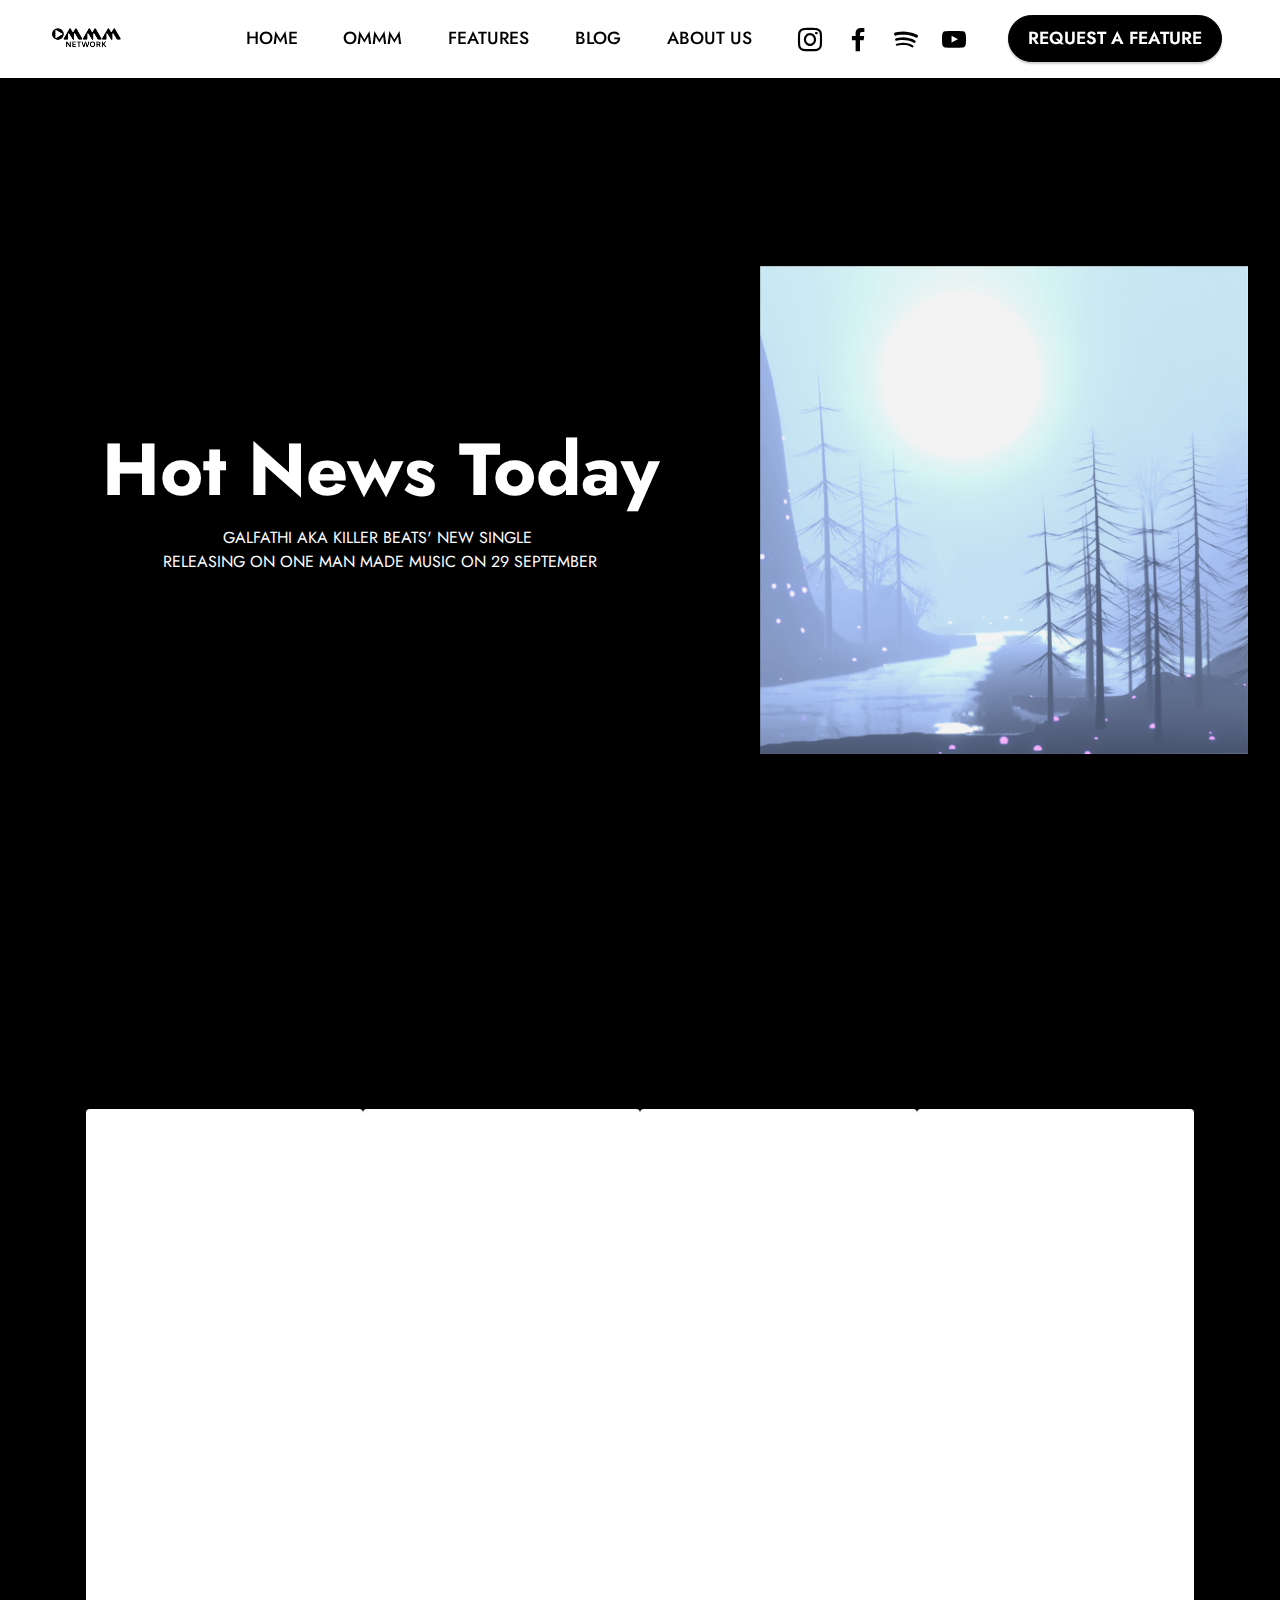
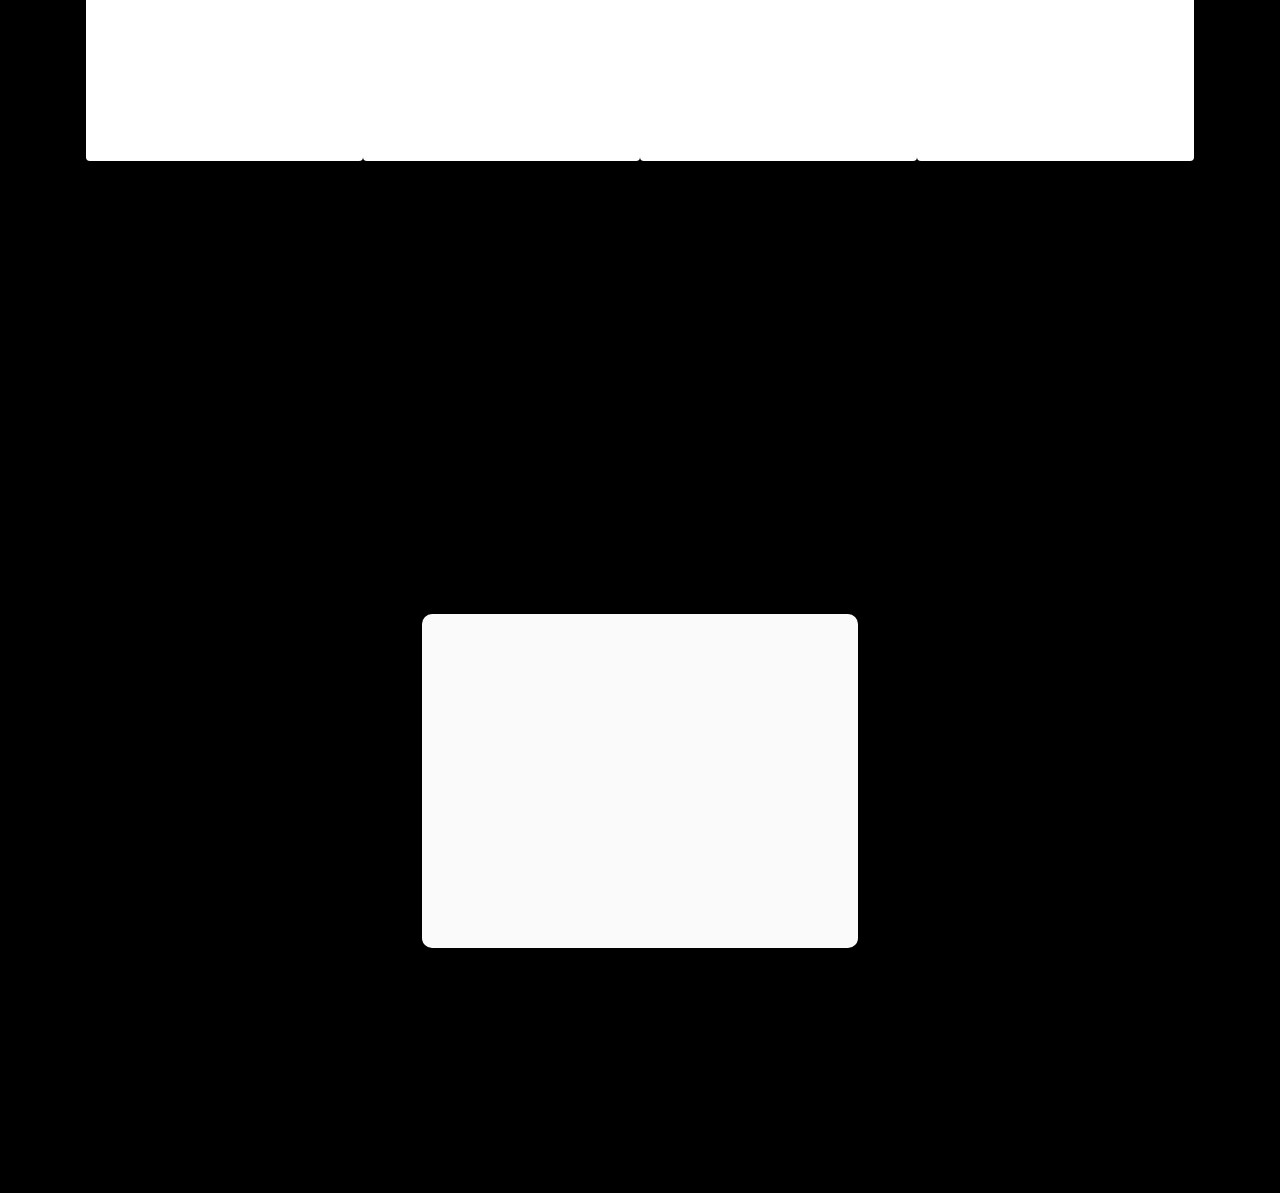
<file: index.html>
<!DOCTYPE html>
<html  >
<head>
  <!-- Site made with Mobirise Website Builder v5.0.29, https://mobirise.com -->
  <meta charset="UTF-8">
  <meta http-equiv="X-UA-Compatible" content="IE=edge">
  <meta name="generator" content="Mobirise v5.0.29, mobirise.com">
  <meta name="twitter:card" content="summary_large_image"/>
  <meta name="twitter:image:src" content="assets/images/index-meta.png">
  <meta property="og:image" content="assets/images/index-meta.png">
  <meta name="twitter:title" content="OMMM Network">
  <meta name="viewport" content="width=device-width, initial-scale=1, minimum-scale=1">
  <link rel="shortcut icon" href="assets/images/ommm-network-123-153x153.png" type="image/x-icon">
  <meta name="description" content="">
  
  
  <title>OMMM Network</title>
  <link rel="stylesheet" href="assets/tether/tether.min.css">
  <link rel="stylesheet" href="assets/bootstrap/css/bootstrap.min.css">
  <link rel="stylesheet" href="assets/bootstrap/css/bootstrap-grid.min.css">
  <link rel="stylesheet" href="assets/bootstrap/css/bootstrap-reboot.min.css">
  <link rel="stylesheet" href="assets/facebook-plugin/style.css">
  <link rel="stylesheet" href="assets/dropdown/css/style.css">
  <link rel="stylesheet" href="assets/animatecss/animate.css">
  <link rel="stylesheet" href="assets/formstyler/jquery.formstyler.css">
  <link rel="stylesheet" href="assets/formstyler/jquery.formstyler.theme.css">
  <link rel="stylesheet" href="assets/datepicker/jquery.datetimepicker.min.css">
  <link rel="stylesheet" href="assets/socicon/css/styles.css">
  <link rel="stylesheet" href="assets/theme/css/style.css">
  <link rel="preload" as="style" href="assets/mobirise/css/mbr-additional.css"><link rel="stylesheet" href="assets/mobirise/css/mbr-additional.css" type="text/css">
  
  
  
  
</head>
<body>
  
  <section class="menu menu2 cid-s8FQlWDZUm" once="menu" id="menu2-4">
    
    <nav class="navbar navbar-dropdown navbar-fixed-top navbar-expand-lg">
        <div class="container-fluid">
            <div class="navbar-brand">
                <span class="navbar-logo">
                    <a href="index.html">
                        <img src="assets/images/ommm-network-123-153x153.png" alt="OMMM Network" style="height: 4.8rem;">
                    </a>
                </span>
                
            </div>
            <button class="navbar-toggler" type="button" data-toggle="collapse" data-target="#navbarSupportedContent" aria-controls="navbarNavAltMarkup" aria-expanded="false" aria-label="Toggle navigation">
                <div class="hamburger">
                    <span></span>
                    <span></span>
                    <span></span>
                    <span></span>
                </div>
            </button>
            <div class="collapse navbar-collapse" id="navbarSupportedContent">
                <ul class="navbar-nav nav-dropdown" data-app-modern-menu="true"><li class="nav-item"><a class="nav-link link text-primary display-4" href="index.html">HOME</a></li><li class="nav-item"><a class="nav-link link text-primary display-4" href="OMMM.html">OMMM</a></li><li class="nav-item"><a class="nav-link link text-primary display-4" href="Features.html">FEATURES</a></li><li class="nav-item"><a class="nav-link link text-primary display-4" href="Blog.html">BLOG</a></li><li class="nav-item"><a class="nav-link link text-primary display-4" href="About Us.html">ABOUT US</a></li></ul>
                <div class="icons-menu">
                    <a class="iconfont-wrapper" href="https://www.instagram.com/network_ommm/" target="_blank">
                        <span class="p-2 mbr-iconfont socicon-instagram socicon"></span>
                    </a>
                    <a class="iconfont-wrapper" href="https://www.facebook.com/OMMM-Network-105530557901792" target="_blank">
                        <span class="p-2 mbr-iconfont socicon-facebook socicon"></span>
                    </a>
                    <a class="iconfont-wrapper" href="https://open.spotify.com/user/fjm2qy7zt48876r8jll3aeep3?si=eyQm4TtbTs6605yuGG2MLQ" target="_blank">
                        <span class="p-2 mbr-iconfont socicon-spotify socicon"></span>
                    </a>
                    <a class="iconfont-wrapper" href="https://www.youtube.com/channel/UC3NYQao3Avojvn0EJvr5UuA?view_as=subscriber" target="_blank">
                        <span class="p-2 mbr-iconfont socicon-youtube socicon"></span>
                    </a>
                </div>
                <div class="navbar-buttons mbr-section-btn"><a class="btn btn-primary display-4" href="Request A Feature.html" target="_blank">REQUEST A FEATURE</a></div>
            </div>
        </div>
    </nav>
</section>

<section class="engine"><a href="https://mobirise.info/w">html5 templates</a></section><section class="header11 cid-s8QrBESnQ5 mbr-fullscreen" id="header11-1r">

    

    

    <div class="container-fluid">
        <div class="row justify-content-center">
            <div class="col-12 col-md-5 image-wrapper">
                <img class="w-100" src="assets/images/20200901-125527-0001-990-x-990-990x990.png" alt="KILLER BEATS">
            </div>
            <div class="col-12 col-md">
                <div class="text-wrapper text-center">
                    <h1 class="mbr-section-title mbr-fonts-style mb-3 display-1"><strong>Hot News Today</strong></h1>
                    <p class="mbr-text mbr-fonts-style display-7">GALFATHI AKA KILLER BEATS' NEW SINGLE&nbsp;<br>RELEASING ON ONE MAN MADE MUSIC ON 29 SEPTEMBER</p>
                    
                </div>
            </div>
        </div>
    </div>
</section>

<section class="content2 cid-s8HDesMyCN" id="content2-17">
    
    
    <div class="container">
        <div class="mbr-section-head">
            <h4 class="mbr-section-title mbr-fonts-style align-center mb-0 display-2"><strong>LATEST FEATURES</strong></h4>
            
        </div>
        <div class="row mt-4">
            <div class="item features-image сol-12 col-md-6 col-lg-3">
                <div class="item-wrapper">
                    <div class="item-img">
                        <a href="https://songwhip.com/ikran/blood" target="_blank"><img src="assets/images/screenshot-20200904-100509-506x505.jpg" alt="" title="" data-slide-to="0"></a>
                    </div>
                    <div class="item-content">
                        <h5 class="item-title mbr-fonts-style display-5">Beast Trap Records New Release,<br>'Blood' New Music By ikran is Available Everywhere</h5>
                        
                        
                    </div>
                    <div class="mbr-section-btn item-footer mt-2"><a href="https://songwhip.com/ikran/blood" class="btn item-btn btn-primary display-7" target="_blank">Stream It Now</a></div>
                </div>
            </div><div class="item features-image сol-12 col-md-6 col-lg-3">
                <div class="item-wrapper">
                    <div class="item-img">
                        <a href="https://songwhip.com/zaynii/black-hole" target="_blank"><img src="assets/images/black-hole1-750-x-750-506x506.png" alt="" title="" data-slide-to="1"></a>
                    </div>
                    <div class="item-content">
                        <h5 class="item-title mbr-fonts-style display-5">ZAYNII Is Back To One Man Made Music With A Hardstyle 'Blackhole'</h5>
                        
                        
                    </div>
                    <div class="mbr-section-btn item-footer mt-2"><a href="https://songwhip.com/zaynii/black-hole" class="btn btn-primary item-btn display-7" target="_blank">Stream It Now</a></div>
                </div>
            </div><div class="item features-image сol-12 col-md-6 col-lg-3">
                <div class="item-wrapper">
                    <div class="item-img">
                        <a href="https://songwhip.com/jayanthak/play" target="_blank"><img src="assets/images/screenshot-20200903-175807-506x501.jpg" alt="" title="" data-slide-to="2"></a>
                    </div>
                    <div class="item-content">
                        <h5 class="item-title mbr-fonts-style display-5">Jaynath AK Drops His New Single 'Play' On Monsterwolf Music<br>Listen To This Huge Banger Now</h5>
                        
                        
                    </div>
                    <div class="mbr-section-btn item-footer mt-2"><a href="https://songwhip.com/jayanthak/play" class="btn item-btn btn-primary display-7" target="_blank">Stream It Now</a></div>
                </div>
            </div>
            
            <div class="item features-image сol-12 col-md-6 col-lg-3">
                <div class="item-wrapper">
                    <div class="item-img">
                        <a href="Features.html"><img src="assets/images/more-696x696.png" alt="" title=""></a>
                    </div>
                    <div class="item-content">
                        <h5 class="item-title mbr-fonts-style display-5">Explore More Features</h5>
                        
                        
                    </div>
                    <div class="mbr-section-btn item-footer mt-2"><a href="Features.html" class="btn btn-primary item-btn display-7" target="_blank">&nbsp;Explore More&nbsp;</a></div>
                </div>
            </div>

        </div>
    </div>
</section>

<section class="clients1 cid-s8G1MXDhwR" id="clients1-d">
    
    <div class="images-container container">
        <div class="mbr-section-head">
            <h3 class="mbr-section-title mbr-fonts-style align-center mb-0 display-2"><strong>OUR TRUSTED SUPPORTERS</strong></h3>
            
            
        </div>
        <div class="row justify-content-center mt-4">
            <div class="col-md-3 card">
                <a href="https://www.youtube.com/channel/UC9gZ90RJA-b6rYUWFcgvH4Q"><img src="assets/images/beast-trap-new-1-240x133.png" alt=""></a>
            </div>
            <div class="col-md-3 card">
                <a href="https://www.youtube.com/channel/UCdPA5OeMqOGn6EUuAQTGVrQ"><img src="assets/images/ommm-logo-white-240x240.png" alt=""></a>
            </div>
            <div class="col-md-3 card">
                <img src="assets/images/monsterwolf-240x180.png" alt="">
            </div>
            
            
            
            
            
        </div>
    </div>
</section>

<section class="form7 cid-s8G0cJzfQy" id="form7-a">
    
    
    <div class="container">
        <div class="mbr-section-head">
            <h3 class="mbr-section-title mbr-fonts-style align-center mb-0 display-2"><strong>GET IN TOUCH</strong></h3>
            
        </div>
        <div class="row justify-content-center mt-4">
            <div class="col-lg-8 mx-auto mbr-form" data-form-type="formoid">
                <form action="https://mobirise.eu/" method="POST" class="mbr-form form-with-styler mx-auto" data-form-title="Form Name"><input type="hidden" name="email" data-form-email="true" value="FdbMKaDHV0N1YK1l+x36uzKj32iWG67UR2xT/EsbNGBTSi8vVDkmUFikuGtkymXiDOQgxGLrJEsrbqi6Y7DxPaxPPXnIFjlnkcGcdk3tVN6eGjPrX1nTDpIWp5nyMbHx">
                    <p class="mbr-text mbr-fonts-style align-center mb-4 display-7">
                        One of our team will be in contact with you shortly.
                    </p>
                    <div class="">
                        <div hidden="hidden" data-form-alert="" class="alert alert-success col-12">We will respond within 24hrs</div>
                        <div hidden="hidden" data-form-alert-danger="" class="alert alert-danger col-12">Oops...! some
                            problem!</div>
                    </div>
                    <div class="dragArea row">
                        <div class="col-lg-12 col-md-12 col-sm-12 form-group" data-for="name">
                            <input type="text" name="name" placeholder="Type Your Message" data-form-field="name" class="form-control" value="" id="name-form7-a">
                        </div>
                        <div class="col-lg-12 col-md-12 col-sm-12 form-group" data-for="email">
                            <input type="email" name="email" placeholder="Email" data-form-field="email" class="form-control" value="" id="email-form7-a">
                        </div>
                        
                        <div class="col-auto mbr-section-btn align-center">
                            <button type="submit" class="btn btn-primary display-4">Submit</button>
                        </div>
                    </div>
                </form>
            </div>
        </div>
    </div>
</section>

<section class="footer3 cid-s9BkU0sqBv" once="footers" id="footer3-26">

    

    

    <div class="container">
        <div class="media-container-row align-center mbr-white">
            <div class="row row-links">
                <ul class="foot-menu">
                    
                    
                    
                    
                    
                <li class="foot-menu-item mbr-fonts-style display-7">
                        <a class="text-white text-primary" href="About Us.html" target="_blank">About us</a>
                    </li><li class="foot-menu-item mbr-fonts-style display-7"><a href="Features.html#top" class="text-white text-primary">Features</a></li><li class="foot-menu-item mbr-fonts-style display-7"><a href="OMMM.html" class="text-white">OMMM</a></li><li class="foot-menu-item mbr-fonts-style display-7">
                        <a href="Blog.html#form1-1x" class="text-white">Work With Us</a></li></ul>
            </div>
            <div class="row social-row">
                <div class="social-list align-right pb-2">
                    
                    
                    
                    
                    
                    
                <div class="soc-item">
                        <a href="https://www.instagram.com/network_ommm/" target="_blank">
                            <span class="mbr-iconfont mbr-iconfont-social socicon-instagram socicon"></span>
                        </a>
                    </div><div class="soc-item">
                        <a href="https://www.facebook.com/OMMM-Network-105530557901792" target="_blank">
                            <span class="mbr-iconfont mbr-iconfont-social socicon-facebook socicon"></span>
                        </a>
                    </div><div class="soc-item">
                        <a href="https://www.youtube.com/channel/UC3NYQao3Avojvn0EJvr5UuA?view_as=subscriber" target="_blank">
                            <span class="mbr-iconfont mbr-iconfont-social socicon-youtube socicon"></span>
                        </a>
                    </div><div class="soc-item">
                        <a href="https://open.spotify.com/user/fjm2qy7zt48876r8jll3aeep3?si=eyQm4TtbTs6605yuGG2MLQ" target="_blank">
                            <span class="mbr-iconfont mbr-iconfont-social socicon-spotify socicon"></span>
                        </a>
                    </div><div class="soc-item">
                        <a href="https://soundcloud.com/ommm-network" target="_blank">
                            <span class="mbr-iconfont mbr-iconfont-social socicon-soundcloud socicon"></span>
                        </a>
                    </div><div class="soc-item">
                        <a href="https://twitter.com/NetworkOmmm" target="_blank">
                            <span class="mbr-iconfont mbr-iconfont-social socicon-twitter socicon"></span>
                        </a>
                    </div></div>
            </div>
            <div class="row row-copirayt">
                <p class="mbr-text mb-0 mbr-fonts-style mbr-white align-center display-7">
                    © 2020 OMMM Network. All Rights Reserved.
                </p>
            </div>
        </div>
    </div>
</section>


  <script src="assets/web/assets/jquery/jquery.min.js"></script>
  <script src="assets/popper/popper.min.js"></script>
  <script src="assets/tether/tether.min.js"></script>
  <script src="assets/bootstrap/js/bootstrap.min.js"></script>
  <script src="https://connect.facebook.net/en_US/sdk.js#xfbml=1&version=v2.5"></script>
  <script src="https://apis.google.com/js/plusone.js"></script>
  <script src="assets/facebook-plugin/facebook-script.js"></script>
  <script src="assets/smoothscroll/smooth-scroll.js"></script>
  <script src="assets/dropdown/js/nav-dropdown.js"></script>
  <script src="assets/dropdown/js/navbar-dropdown.js"></script>
  <script src="assets/touchswipe/jquery.touch-swipe.min.js"></script>
  <script src="assets/viewportchecker/jquery.viewportchecker.js"></script>
  <script src="assets/formstyler/jquery.formstyler.js"></script>
  <script src="assets/formstyler/jquery.formstyler.min.js"></script>
  <script src="assets/datepicker/jquery.datetimepicker.full.js"></script>
  <script src="assets/theme/js/script.js"></script>
  <script src="assets/formoid/formoid.min.js"></script>
  
  
  
 <div id="scrollToTop" class="scrollToTop mbr-arrow-up"><a style="text-align: center;"><i class="mbr-arrow-up-icon mbr-arrow-up-icon-cm cm-icon cm-icon-smallarrow-up"></i></a></div>
    <input name="animation" type="hidden">
  </body>
</html>
</file>
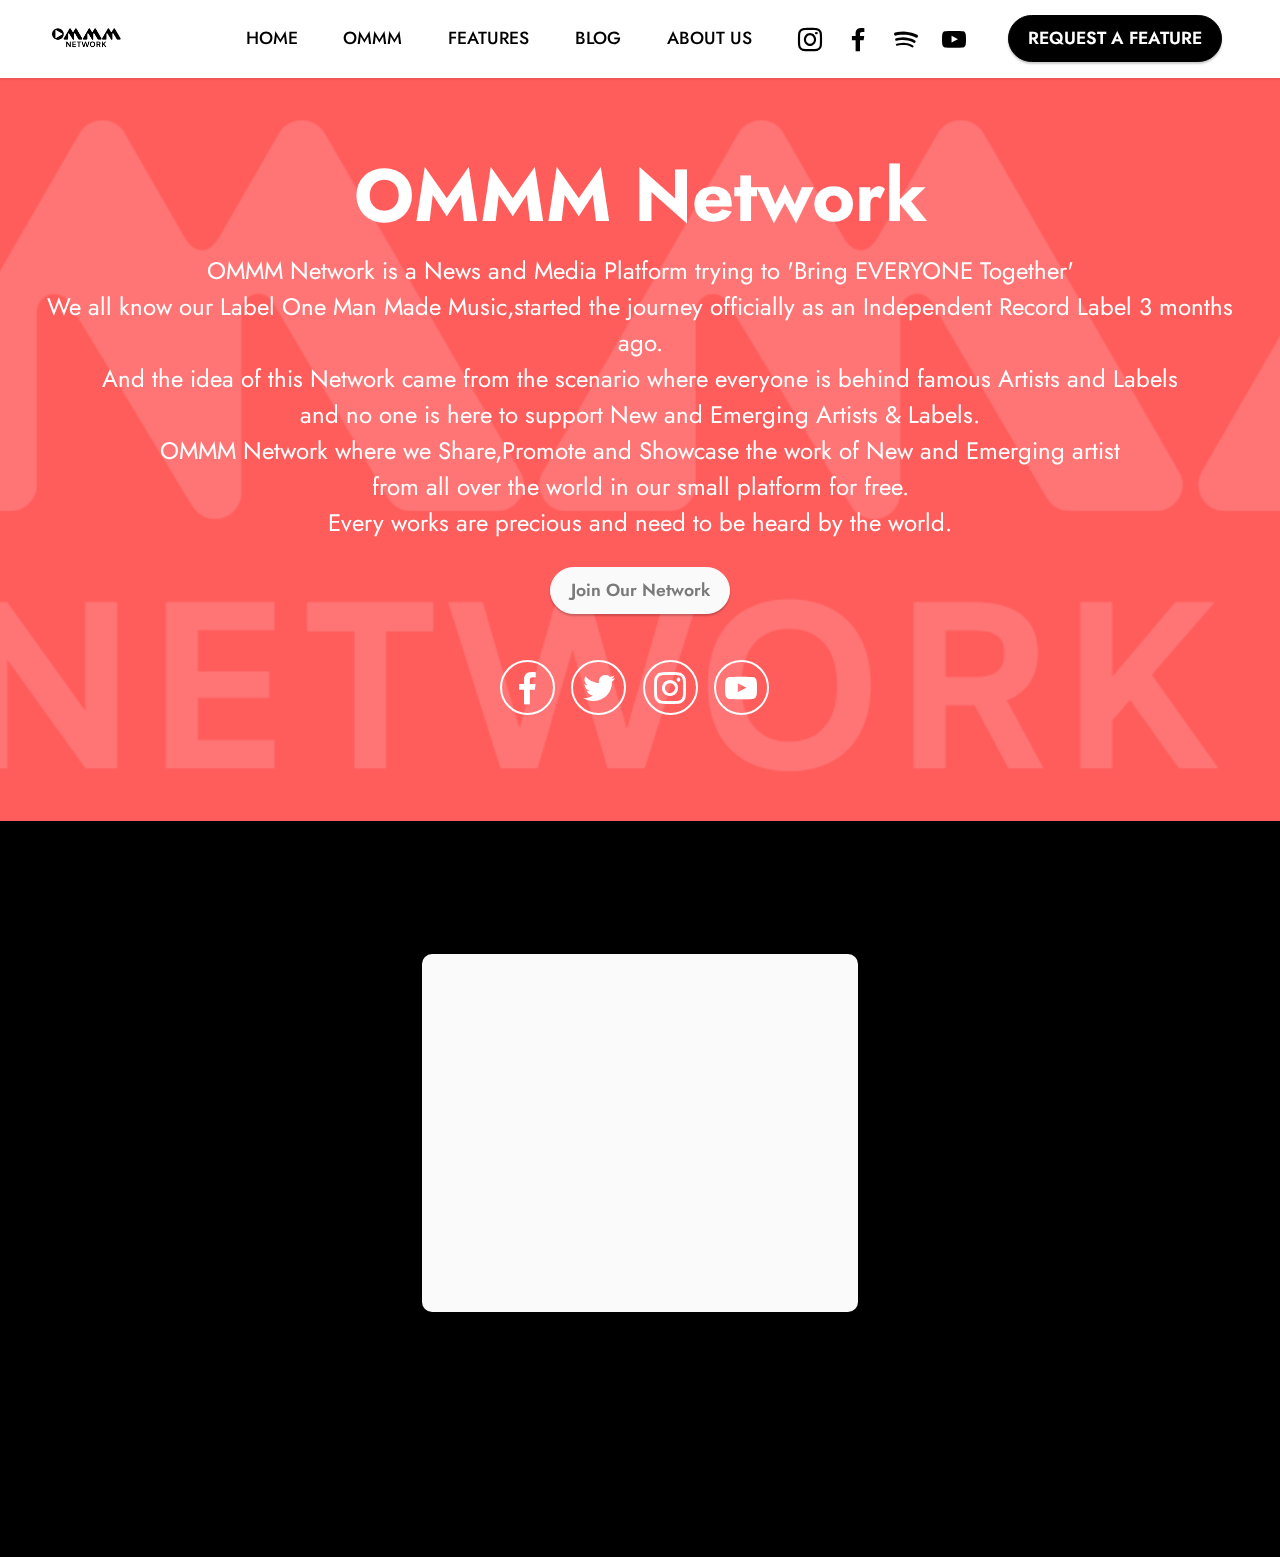
<file: About Us.html>
<!DOCTYPE html>
<html  >
<head>
  <!-- Site made with Mobirise Website Builder v5.0.29, https://mobirise.com -->
  <meta charset="UTF-8">
  <meta http-equiv="X-UA-Compatible" content="IE=edge">
  <meta name="generator" content="Mobirise v5.0.29, mobirise.com">
  <meta name="viewport" content="width=device-width, initial-scale=1, minimum-scale=1">
  <link rel="shortcut icon" href="assets/images/ommm-network-123-153x153.png" type="image/x-icon">
  <meta name="description" content="">
  
  
  <title>About Us</title>
  <link rel="stylesheet" href="assets/tether/tether.min.css">
  <link rel="stylesheet" href="assets/bootstrap/css/bootstrap.min.css">
  <link rel="stylesheet" href="assets/bootstrap/css/bootstrap-grid.min.css">
  <link rel="stylesheet" href="assets/bootstrap/css/bootstrap-reboot.min.css">
  <link rel="stylesheet" href="assets/facebook-plugin/style.css">
  <link rel="stylesheet" href="assets/dropdown/css/style.css">
  <link rel="stylesheet" href="assets/animatecss/animate.css">
  <link rel="stylesheet" href="assets/formstyler/jquery.formstyler.css">
  <link rel="stylesheet" href="assets/formstyler/jquery.formstyler.theme.css">
  <link rel="stylesheet" href="assets/datepicker/jquery.datetimepicker.min.css">
  <link rel="stylesheet" href="assets/socicon/css/styles.css">
  <link rel="stylesheet" href="assets/theme/css/style.css">
  <link rel="preload" as="style" href="assets/mobirise/css/mbr-additional.css"><link rel="stylesheet" href="assets/mobirise/css/mbr-additional.css" type="text/css">
  
  
  
  
</head>
<body>
  
  <section class="menu menu2 cid-s8FQlWDZUm" once="menu" id="menu2-i">
    
    <nav class="navbar navbar-dropdown navbar-expand-lg">
        <div class="container-fluid">
            <div class="navbar-brand">
                <span class="navbar-logo">
                    <a href="index.html">
                        <img src="assets/images/ommm-network-123-153x153.png" alt="OMMM Network" style="height: 4.8rem;">
                    </a>
                </span>
                
            </div>
            <button class="navbar-toggler" type="button" data-toggle="collapse" data-target="#navbarSupportedContent" aria-controls="navbarNavAltMarkup" aria-expanded="false" aria-label="Toggle navigation">
                <div class="hamburger">
                    <span></span>
                    <span></span>
                    <span></span>
                    <span></span>
                </div>
            </button>
            <div class="collapse navbar-collapse" id="navbarSupportedContent">
                <ul class="navbar-nav nav-dropdown" data-app-modern-menu="true"><li class="nav-item"><a class="nav-link link text-primary display-4" href="index.html">HOME</a></li><li class="nav-item"><a class="nav-link link text-primary display-4" href="OMMM.html">OMMM</a></li><li class="nav-item"><a class="nav-link link text-primary display-4" href="Features.html">FEATURES</a></li><li class="nav-item"><a class="nav-link link text-primary display-4" href="Blog.html">BLOG</a></li><li class="nav-item"><a class="nav-link link text-primary display-4" href="About Us.html">ABOUT US</a></li></ul>
                <div class="icons-menu">
                    <a class="iconfont-wrapper" href="https://www.instagram.com/network_ommm/" target="_blank">
                        <span class="p-2 mbr-iconfont socicon-instagram socicon"></span>
                    </a>
                    <a class="iconfont-wrapper" href="https://www.facebook.com/OMMM-Network-105530557901792" target="_blank">
                        <span class="p-2 mbr-iconfont socicon-facebook socicon"></span>
                    </a>
                    <a class="iconfont-wrapper" href="https://open.spotify.com/user/fjm2qy7zt48876r8jll3aeep3?si=eyQm4TtbTs6605yuGG2MLQ" target="_blank">
                        <span class="p-2 mbr-iconfont socicon-spotify socicon"></span>
                    </a>
                    <a class="iconfont-wrapper" href="https://www.youtube.com/channel/UC3NYQao3Avojvn0EJvr5UuA?view_as=subscriber" target="_blank">
                        <span class="p-2 mbr-iconfont socicon-youtube socicon"></span>
                    </a>
                </div>
                <div class="navbar-buttons mbr-section-btn"><a class="btn btn-primary display-4" href="Request A Feature.html" target="_blank">REQUEST A FEATURE</a></div>
            </div>
        </div>
    </nav>
</section>

<section class="engine"><a href="https://mobirise.info/l">free website templates</a></section><section class="header13 cid-s8QwYiNpcA mbr-parallax-background" id="header13-1u">

    

    <div class="mbr-overlay" style="opacity: 0.9; background-color: rgb(255, 102, 102);"></div>

    <div class="align-center container-fluid">
        <div class="row justify-content-end">
            <div class="col-12 col-lg-12">
                <h1 class="mbr-section-title mbr-fonts-style mb-3 display-1"><strong>OMMM Network</strong></h1>
                
                <p class="mbr-text mbr-fonts-style mb-3 display-5">OMMM Network is a News and Media Platform trying to 'Bring EVERYONE Together'<br>We all know our Label One Man Made Music,started the journey officially as an Independent Record Label 3 months ago.<br>And the idea of this Network came from the scenario where everyone is behind famous Artists and Labels <br>and no one is here to support New and Emerging Artists &amp; Labels.<br>OMMM Network where we Share,Promote and Showcase the work of New and Emerging artist <br>from all over the world in our small platform for free.<br>Every works are precious and need to be heard by the world.</p>
                <div class="mbr-section-btn mt-3"><a class="btn btn-white display-4" href="index.html">Join Our Network</a></div>
                <div class="social-row display-7 mt-5">
                    <div class="soc-item">
                        <a href="https://www.facebook.com/OMMM-Network-105530557901792" target="_blank">
                            <span class="mbr-iconfont socicon-facebook socicon"></span>
                        </a>
                    </div>
                    <div class="soc-item">
                        <a href="https://twitter.com/NetworkOmmm" target="_blank">
                            <span class="mbr-iconfont socicon-twitter socicon"></span>
                        </a>
                    </div>
                    <div class="soc-item">
                        <a href="https://twitter.com/mobirise" target="_blank">
                            <span class="mbr-iconfont socicon socicon-instagram"></span>
                        </a>
                    </div>
                    <div class="soc-item">
                        <a href="https://www.youtube.com/channel/UC3NYQao3Avojvn0EJvr5UuA?view_as=subscriber" target="_blank">
                            <span class="mbr-iconfont socicon-youtube socicon"></span>
                        </a>
                    </div>
                    
                </div>
            </div>
        </div>
    </div>
</section>

<section class="form7 cid-s8QINZ9h3I" id="form7-1v">
    
    
    <div class="container">
        <div class="mbr-section-head">
            <h3 class="mbr-section-title mbr-fonts-style align-center mb-0 display-2"><strong>Contact Us</strong></h3>
            
        </div>
        <div class="row justify-content-center mt-4">
            <div class="col-lg-8 mx-auto mbr-form" data-form-type="formoid">
                <form action="https://mobirise.eu/" method="POST" class="mbr-form form-with-styler mx-auto" data-form-title="Form Name"><input type="hidden" name="email" data-form-email="true" value="MDmo7QOaIKjn1VlRI0XYREFvutGfXa1EpSQgnlDD3SMMGjgsyTw4OOAtd1joeV8Nyj/kKwttKRvWCxRi9vFt+UNjhHhbmApplZaAbqt6ViYANVgJXndOQd46BtXW/3ci">
                    <p class="mbr-text mbr-fonts-style align-center mb-4 display-7">If you have any problem with the contents in our site,Please contact us</p>
                    <div class="">
                        <div hidden="hidden" data-form-alert="" class="alert alert-success col-12">Thanks for letting us know</div>
                        <div hidden="hidden" data-form-alert-danger="" class="alert alert-danger col-12">Oops...! some
                            problem!</div>
                    </div>
                    <div class="dragArea row">
                        <div class="col-lg-12 col-md-12 col-sm-12 form-group" data-for="name">
                            <input type="text" name="name" placeholder="Type Your Message" data-form-field="name" class="form-control" value="" id="name-form7-1v">
                        </div>
                        <div class="col-lg-12 col-md-12 col-sm-12 form-group" data-for="email">
                            <input type="email" name="email" placeholder="Email" data-form-field="email" class="form-control" value="" id="email-form7-1v">
                        </div>
                        
                        <div class="col-auto mbr-section-btn align-center">
                            <button type="submit" class="btn btn-primary display-4">Submit</button>
                        </div>
                    </div>
                </form>
            </div>
        </div>
    </div>
</section>

<section class="footer3 cid-s9BkU0sqBv" once="footers" id="footer3-26">

    

    

    <div class="container">
        <div class="media-container-row align-center mbr-white">
            <div class="row row-links">
                <ul class="foot-menu">
                    
                    
                    
                    
                    
                <li class="foot-menu-item mbr-fonts-style display-7">
                        <a class="text-white text-primary" href="About Us.html" target="_blank">About us</a>
                    </li><li class="foot-menu-item mbr-fonts-style display-7"><a href="Features.html#top" class="text-white text-primary">Features</a></li><li class="foot-menu-item mbr-fonts-style display-7"><a href="OMMM.html" class="text-white">OMMM</a></li><li class="foot-menu-item mbr-fonts-style display-7">
                        <a href="Blog.html#form1-1x" class="text-white">Work With Us</a></li></ul>
            </div>
            <div class="row social-row">
                <div class="social-list align-right pb-2">
                    
                    
                    
                    
                    
                    
                <div class="soc-item">
                        <a href="https://www.instagram.com/network_ommm/" target="_blank">
                            <span class="mbr-iconfont mbr-iconfont-social socicon-instagram socicon"></span>
                        </a>
                    </div><div class="soc-item">
                        <a href="https://www.facebook.com/OMMM-Network-105530557901792" target="_blank">
                            <span class="mbr-iconfont mbr-iconfont-social socicon-facebook socicon"></span>
                        </a>
                    </div><div class="soc-item">
                        <a href="https://www.youtube.com/channel/UC3NYQao3Avojvn0EJvr5UuA?view_as=subscriber" target="_blank">
                            <span class="mbr-iconfont mbr-iconfont-social socicon-youtube socicon"></span>
                        </a>
                    </div><div class="soc-item">
                        <a href="https://open.spotify.com/user/fjm2qy7zt48876r8jll3aeep3?si=eyQm4TtbTs6605yuGG2MLQ" target="_blank">
                            <span class="mbr-iconfont mbr-iconfont-social socicon-spotify socicon"></span>
                        </a>
                    </div><div class="soc-item">
                        <a href="https://soundcloud.com/ommm-network" target="_blank">
                            <span class="mbr-iconfont mbr-iconfont-social socicon-soundcloud socicon"></span>
                        </a>
                    </div><div class="soc-item">
                        <a href="https://twitter.com/NetworkOmmm" target="_blank">
                            <span class="mbr-iconfont mbr-iconfont-social socicon-twitter socicon"></span>
                        </a>
                    </div></div>
            </div>
            <div class="row row-copirayt">
                <p class="mbr-text mb-0 mbr-fonts-style mbr-white align-center display-7">
                    © 2020 OMMM Network. All Rights Reserved.
                </p>
            </div>
        </div>
    </div>
</section>


  <script src="assets/web/assets/jquery/jquery.min.js"></script>
  <script src="assets/popper/popper.min.js"></script>
  <script src="assets/tether/tether.min.js"></script>
  <script src="assets/bootstrap/js/bootstrap.min.js"></script>
  <script src="https://connect.facebook.net/en_US/sdk.js#xfbml=1&version=v2.5"></script>
  <script src="https://apis.google.com/js/plusone.js"></script>
  <script src="assets/facebook-plugin/facebook-script.js"></script>
  <script src="assets/smoothscroll/smooth-scroll.js"></script>
  <script src="assets/dropdown/js/nav-dropdown.js"></script>
  <script src="assets/dropdown/js/navbar-dropdown.js"></script>
  <script src="assets/touchswipe/jquery.touch-swipe.min.js"></script>
  <script src="assets/viewportchecker/jquery.viewportchecker.js"></script>
  <script src="assets/parallax/jarallax.min.js"></script>
  <script src="assets/formstyler/jquery.formstyler.js"></script>
  <script src="assets/formstyler/jquery.formstyler.min.js"></script>
  <script src="assets/datepicker/jquery.datetimepicker.full.js"></script>
  <script src="assets/theme/js/script.js"></script>
  <script src="assets/formoid/formoid.min.js"></script>
  
  
  
 <div id="scrollToTop" class="scrollToTop mbr-arrow-up"><a style="text-align: center;"><i class="mbr-arrow-up-icon mbr-arrow-up-icon-cm cm-icon cm-icon-smallarrow-up"></i></a></div>
    <input name="animation" type="hidden">
  </body>
</html>
</file>
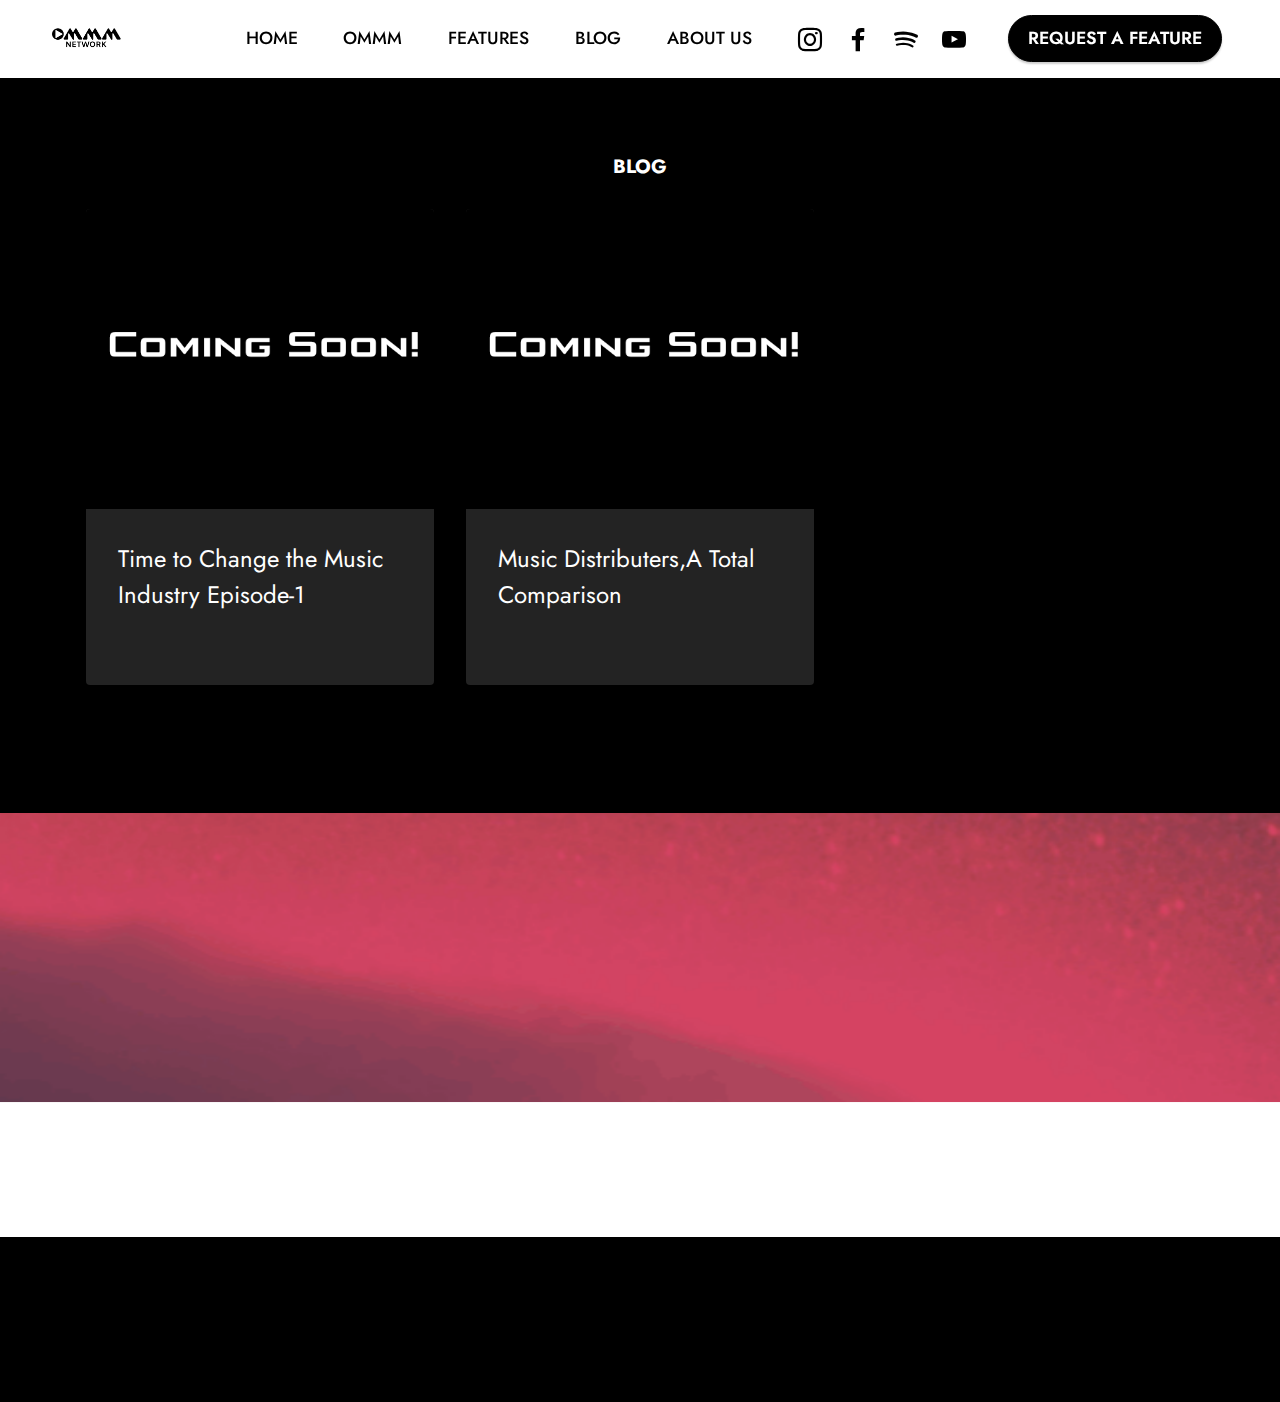
<file: Blog.html>
<!DOCTYPE html>
<html  >
<head>
  <!-- Site made with Mobirise Website Builder v5.0.29, https://mobirise.com -->
  <meta charset="UTF-8">
  <meta http-equiv="X-UA-Compatible" content="IE=edge">
  <meta name="generator" content="Mobirise v5.0.29, mobirise.com">
  <meta name="viewport" content="width=device-width, initial-scale=1, minimum-scale=1">
  <link rel="shortcut icon" href="assets/images/ommm-network-123-153x153.png" type="image/x-icon">
  <meta name="description" content="">
  
  
  <title>Blog</title>
  <link rel="stylesheet" href="assets/web/assets/mobirise-icons2/mobirise2.css">
  <link rel="stylesheet" href="assets/tether/tether.min.css">
  <link rel="stylesheet" href="assets/bootstrap/css/bootstrap.min.css">
  <link rel="stylesheet" href="assets/bootstrap/css/bootstrap-grid.min.css">
  <link rel="stylesheet" href="assets/bootstrap/css/bootstrap-reboot.min.css">
  <link rel="stylesheet" href="assets/facebook-plugin/style.css">
  <link rel="stylesheet" href="assets/dropdown/css/style.css">
  <link rel="stylesheet" href="assets/animatecss/animate.css">
  <link rel="stylesheet" href="assets/socicon/css/styles.css">
  <link rel="stylesheet" href="assets/theme/css/style.css">
  <link rel="preload" as="style" href="assets/mobirise/css/mbr-additional.css"><link rel="stylesheet" href="assets/mobirise/css/mbr-additional.css" type="text/css">
  
  
  
  
</head>
<body>
  
  <section class="menu menu2 cid-s8FQlWDZUm" once="menu" id="menu2-1c">
    
    <nav class="navbar navbar-dropdown navbar-expand-lg">
        <div class="container-fluid">
            <div class="navbar-brand">
                <span class="navbar-logo">
                    <a href="index.html">
                        <img src="assets/images/ommm-network-123-153x153.png" alt="OMMM Network" style="height: 4.8rem;">
                    </a>
                </span>
                
            </div>
            <button class="navbar-toggler" type="button" data-toggle="collapse" data-target="#navbarSupportedContent" aria-controls="navbarNavAltMarkup" aria-expanded="false" aria-label="Toggle navigation">
                <div class="hamburger">
                    <span></span>
                    <span></span>
                    <span></span>
                    <span></span>
                </div>
            </button>
            <div class="collapse navbar-collapse" id="navbarSupportedContent">
                <ul class="navbar-nav nav-dropdown" data-app-modern-menu="true"><li class="nav-item"><a class="nav-link link text-primary display-4" href="index.html">HOME</a></li><li class="nav-item"><a class="nav-link link text-primary display-4" href="OMMM.html">OMMM</a></li><li class="nav-item"><a class="nav-link link text-primary display-4" href="Features.html">FEATURES</a></li><li class="nav-item"><a class="nav-link link text-primary display-4" href="Blog.html">BLOG</a></li><li class="nav-item"><a class="nav-link link text-primary display-4" href="About Us.html">ABOUT US</a></li></ul>
                <div class="icons-menu">
                    <a class="iconfont-wrapper" href="https://www.instagram.com/network_ommm/" target="_blank">
                        <span class="p-2 mbr-iconfont socicon-instagram socicon"></span>
                    </a>
                    <a class="iconfont-wrapper" href="https://www.facebook.com/OMMM-Network-105530557901792" target="_blank">
                        <span class="p-2 mbr-iconfont socicon-facebook socicon"></span>
                    </a>
                    <a class="iconfont-wrapper" href="https://open.spotify.com/user/fjm2qy7zt48876r8jll3aeep3?si=eyQm4TtbTs6605yuGG2MLQ" target="_blank">
                        <span class="p-2 mbr-iconfont socicon-spotify socicon"></span>
                    </a>
                    <a class="iconfont-wrapper" href="https://www.youtube.com/channel/UC3NYQao3Avojvn0EJvr5UuA?view_as=subscriber" target="_blank">
                        <span class="p-2 mbr-iconfont socicon-youtube socicon"></span>
                    </a>
                </div>
                <div class="navbar-buttons mbr-section-btn"><a class="btn btn-primary display-4" href="Request A Feature.html" target="_blank">REQUEST A FEATURE</a></div>
            </div>
        </div>
    </nav>
</section>

<section class="engine"><a href="https://mobirise.info/v">html templates</a></section><section class="content2 cid-s8LKlqBiiz" id="content2-1i">
    
    
    <div class="container">
        <div class="mbr-section-head">
            <h4 class="mbr-section-title mbr-fonts-style align-center mb-0 display-2"><strong>BLOG</strong></h4>
            
        </div>
        <div class="row mt-4">
            <div class="item features-image сol-12 col-md-6 col-lg-4">
                <div class="item-wrapper">
                    <div class="item-img">
                        <img src="assets/images/comig-soon-990x990.png" alt="" title="">
                    </div>
                    <div class="item-content">
                        <h5 class="item-title mbr-fonts-style display-5">Time to Change the Music Industry Episode-1</h5>
                        <h6 class="item-subtitle mbr-fonts-style mt-1 display-7"><strong>Coming Soon!</strong></h6>
                        
                    </div>
                    
                </div>
            </div>
            <div class="item features-image сol-12 col-md-6 col-lg-4">
                <div class="item-wrapper">
                    <div class="item-img">
                        <img src="assets/images/comig-soon-990x990.png" alt="" title="">
                    </div>
                    <div class="item-content">
                        <h5 class="item-title mbr-fonts-style display-5">Music Distributers,A Total Comparison</h5>
                        <h6 class="item-subtitle mbr-fonts-style mt-1 display-7"><strong>Coming Soon!</strong></h6>
                        
                    </div>
                    
                </div>
            </div>
            

        </div>
    </div>
</section>

<section class="form1 cid-s8QKYwoVfs mbr-parallax-background" id="form1-1x">

    

    
    <div class="align-center container">
        <div class="row justify-content-center">
            <div class="col-lg-8 mx-auto mbr-form" data-form-type="formoid">
                <form action="https://mobirise.eu/" method="POST" class="mbr-form form-with-styler" data-form-title="Form Name"><input type="hidden" name="email" data-form-email="true" value="TERDIBdhmbkCDF0sXRV4BJZsa73hAr/jwFZO4DWrpgcZn/LH1nkgwwg7lk3UPx8wSL5ZrU1N+oB7xjzsSlgllXdK4g7OdyzjwIDr9r2Q/uDD5mN3LeFvDiFFUleT9FCe">
                    <div class="">
                        <div hidden="hidden" data-form-alert="" class="alert alert-success col-12">Thanks for filling
                            out the form!</div>
                        <div hidden="hidden" data-form-alert-danger="" class="alert alert-danger col-12">Oops...! some
                            problem!</div>
                    </div>
                    <div class="dragArea row">
                        <div class="col-12">
                            <h1 class="mbr-section-title mb-4 display-2"><strong>Join Us With Our Journey</strong></h1>
                        </div>
                        <div class="col-12">
                            <p class="mbr-text mbr-fonts-style mb-5 display-7">Are you searching for a place to share your thougts about Music and Do you have something to tell the Music World.<br>You are in the perfect place,type your messege below and<br>one of our team will contact you shortly</p>
                        </div>
                        <div class="col-md col-12 form-group" data-for="name">
                            <input type="text" name="name" placeholder="Type your message" data-form-field="Name" class="form-control" id="name-form1-1x">
                        </div>
                        <div class="col-md col-12 form-group" data-for="email">
                            <input type="email" name="email" placeholder="Email" data-form-field="Email" class="form-control" id="email-form1-1x">
                        </div>
                        <div class="mbr-section-btn col-12 col-md-auto"><button type="submit" class="btn btn-primary display-4"><span class="mobi-mbri mobi-mbri-like mbr-iconfont mbr-iconfont-btn"></span>Submit</button></div>
                    </div>
                </form>
            </div>
        </div>
    </div>
</section>

<section class="footer3 cid-s9BkU0sqBv" once="footers" id="footer3-26">

    

    

    <div class="container">
        <div class="media-container-row align-center mbr-white">
            <div class="row row-links">
                <ul class="foot-menu">
                    
                    
                    
                    
                    
                <li class="foot-menu-item mbr-fonts-style display-7">
                        <a class="text-white text-primary" href="About Us.html" target="_blank">About us</a>
                    </li><li class="foot-menu-item mbr-fonts-style display-7"><a href="Features.html#top" class="text-white text-primary">Features</a></li><li class="foot-menu-item mbr-fonts-style display-7"><a href="OMMM.html" class="text-white">OMMM</a></li><li class="foot-menu-item mbr-fonts-style display-7">
                        <a href="Blog.html#form1-1x" class="text-white">Work With Us</a></li></ul>
            </div>
            <div class="row social-row">
                <div class="social-list align-right pb-2">
                    
                    
                    
                    
                    
                    
                <div class="soc-item">
                        <a href="https://www.instagram.com/network_ommm/" target="_blank">
                            <span class="mbr-iconfont mbr-iconfont-social socicon-instagram socicon"></span>
                        </a>
                    </div><div class="soc-item">
                        <a href="https://www.facebook.com/OMMM-Network-105530557901792" target="_blank">
                            <span class="mbr-iconfont mbr-iconfont-social socicon-facebook socicon"></span>
                        </a>
                    </div><div class="soc-item">
                        <a href="https://www.youtube.com/channel/UC3NYQao3Avojvn0EJvr5UuA?view_as=subscriber" target="_blank">
                            <span class="mbr-iconfont mbr-iconfont-social socicon-youtube socicon"></span>
                        </a>
                    </div><div class="soc-item">
                        <a href="https://open.spotify.com/user/fjm2qy7zt48876r8jll3aeep3?si=eyQm4TtbTs6605yuGG2MLQ" target="_blank">
                            <span class="mbr-iconfont mbr-iconfont-social socicon-spotify socicon"></span>
                        </a>
                    </div><div class="soc-item">
                        <a href="https://soundcloud.com/ommm-network" target="_blank">
                            <span class="mbr-iconfont mbr-iconfont-social socicon-soundcloud socicon"></span>
                        </a>
                    </div><div class="soc-item">
                        <a href="https://twitter.com/NetworkOmmm" target="_blank">
                            <span class="mbr-iconfont mbr-iconfont-social socicon-twitter socicon"></span>
                        </a>
                    </div></div>
            </div>
            <div class="row row-copirayt">
                <p class="mbr-text mb-0 mbr-fonts-style mbr-white align-center display-7">
                    © 2020 OMMM Network. All Rights Reserved.
                </p>
            </div>
        </div>
    </div>
</section>


  <script src="assets/web/assets/jquery/jquery.min.js"></script>
  <script src="assets/popper/popper.min.js"></script>
  <script src="assets/tether/tether.min.js"></script>
  <script src="assets/bootstrap/js/bootstrap.min.js"></script>
  <script src="https://connect.facebook.net/en_US/sdk.js#xfbml=1&version=v2.5"></script>
  <script src="https://apis.google.com/js/plusone.js"></script>
  <script src="assets/facebook-plugin/facebook-script.js"></script>
  <script src="assets/smoothscroll/smooth-scroll.js"></script>
  <script src="assets/dropdown/js/nav-dropdown.js"></script>
  <script src="assets/dropdown/js/navbar-dropdown.js"></script>
  <script src="assets/touchswipe/jquery.touch-swipe.min.js"></script>
  <script src="assets/viewportchecker/jquery.viewportchecker.js"></script>
  <script src="assets/parallax/jarallax.min.js"></script>
  <script src="assets/theme/js/script.js"></script>
  <script src="assets/formoid/formoid.min.js"></script>
  
  
  
 <div id="scrollToTop" class="scrollToTop mbr-arrow-up"><a style="text-align: center;"><i class="mbr-arrow-up-icon mbr-arrow-up-icon-cm cm-icon cm-icon-smallarrow-up"></i></a></div>
    <input name="animation" type="hidden">
  </body>
</html>
</file>
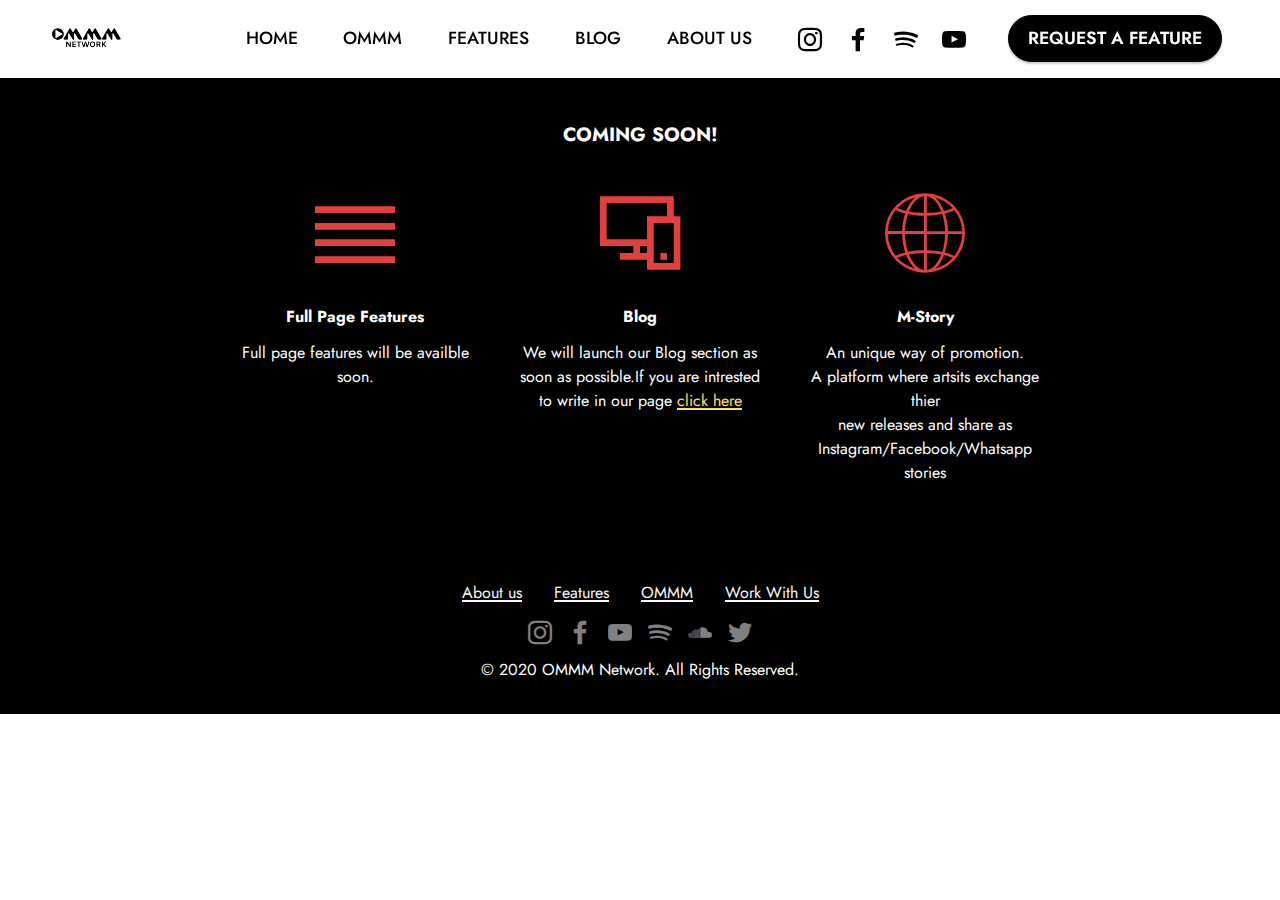
<file: Coming Soon.html>
<!DOCTYPE html>
<html  >
<head>
  <!-- Site made with Mobirise Website Builder v5.0.29, https://mobirise.com -->
  <meta charset="UTF-8">
  <meta http-equiv="X-UA-Compatible" content="IE=edge">
  <meta name="generator" content="Mobirise v5.0.29, mobirise.com">
  <meta name="viewport" content="width=device-width, initial-scale=1, minimum-scale=1">
  <link rel="shortcut icon" href="assets/images/ommm-network-123-153x153.png" type="image/x-icon">
  <meta name="description" content="">
  
  
  <title>Coming Soon</title>
  <link rel="stylesheet" href="assets/web/assets/mobirise-icons2/mobirise2.css">
  <link rel="stylesheet" href="assets/tether/tether.min.css">
  <link rel="stylesheet" href="assets/bootstrap/css/bootstrap.min.css">
  <link rel="stylesheet" href="assets/bootstrap/css/bootstrap-grid.min.css">
  <link rel="stylesheet" href="assets/bootstrap/css/bootstrap-reboot.min.css">
  <link rel="stylesheet" href="assets/facebook-plugin/style.css">
  <link rel="stylesheet" href="assets/dropdown/css/style.css">
  <link rel="stylesheet" href="assets/animatecss/animate.css">
  <link rel="stylesheet" href="assets/socicon/css/styles.css">
  <link rel="stylesheet" href="assets/theme/css/style.css">
  <link rel="preload" as="style" href="assets/mobirise/css/mbr-additional.css"><link rel="stylesheet" href="assets/mobirise/css/mbr-additional.css" type="text/css">
  
  
  
  
</head>
<body>
  
  <section class="menu menu2 cid-s8FQlWDZUm" once="menu" id="menu2-k">
    
    <nav class="navbar navbar-dropdown navbar-expand-lg">
        <div class="container-fluid">
            <div class="navbar-brand">
                <span class="navbar-logo">
                    <a href="index.html">
                        <img src="assets/images/ommm-network-123-153x153.png" alt="OMMM Network" style="height: 4.8rem;">
                    </a>
                </span>
                
            </div>
            <button class="navbar-toggler" type="button" data-toggle="collapse" data-target="#navbarSupportedContent" aria-controls="navbarNavAltMarkup" aria-expanded="false" aria-label="Toggle navigation">
                <div class="hamburger">
                    <span></span>
                    <span></span>
                    <span></span>
                    <span></span>
                </div>
            </button>
            <div class="collapse navbar-collapse" id="navbarSupportedContent">
                <ul class="navbar-nav nav-dropdown" data-app-modern-menu="true"><li class="nav-item"><a class="nav-link link text-primary display-4" href="index.html">HOME</a></li><li class="nav-item"><a class="nav-link link text-primary display-4" href="OMMM.html">OMMM</a></li><li class="nav-item"><a class="nav-link link text-primary display-4" href="Features.html">FEATURES</a></li><li class="nav-item"><a class="nav-link link text-primary display-4" href="Blog.html">BLOG</a></li><li class="nav-item"><a class="nav-link link text-primary display-4" href="About Us.html">ABOUT US</a></li></ul>
                <div class="icons-menu">
                    <a class="iconfont-wrapper" href="https://www.instagram.com/network_ommm/" target="_blank">
                        <span class="p-2 mbr-iconfont socicon-instagram socicon"></span>
                    </a>
                    <a class="iconfont-wrapper" href="https://www.facebook.com/OMMM-Network-105530557901792" target="_blank">
                        <span class="p-2 mbr-iconfont socicon-facebook socicon"></span>
                    </a>
                    <a class="iconfont-wrapper" href="https://open.spotify.com/user/fjm2qy7zt48876r8jll3aeep3?si=eyQm4TtbTs6605yuGG2MLQ" target="_blank">
                        <span class="p-2 mbr-iconfont socicon-spotify socicon"></span>
                    </a>
                    <a class="iconfont-wrapper" href="https://www.youtube.com/channel/UC3NYQao3Avojvn0EJvr5UuA?view_as=subscriber" target="_blank">
                        <span class="p-2 mbr-iconfont socicon-youtube socicon"></span>
                    </a>
                </div>
                <div class="navbar-buttons mbr-section-btn"><a class="btn btn-primary display-4" href="Request A Feature.html" target="_blank">REQUEST A FEATURE</a></div>
            </div>
        </div>
    </nav>
</section>

<section class="engine"><a href="https://mobirise.info/b">create a site for free</a></section><section class="features24 cid-s8S4YFCr4L" id="features1-20">
    

    
    <div class="container">
        <div class="row">
            <div class="col-12">
                <h3 class="mbr-section-title mbr-fonts-style align-center mb-0 display-2"><strong>COMING SOON!</strong></h3>
                
            </div>
            <div class="card col-12 col-md-6 col-lg-3">
                <div class="card-wrapper">
                    <div class="card-box align-center">
                        <span class="mbr-iconfont mobi-mbri-align-justify mobi-mbri"></span>
                        <h5 class="card-title align-center mbr-fonts-style display-7"><strong>Full Page Features</strong></h5>
                        <p class="card-text align-center mbr-fonts-style display-7">Full page features will be availble soon.</p>
                    </div>
                </div>
            </div>
            <div class="card col-12 col-md-6 col-lg-3">
                <div class="card-wrapper">
                    <div class="card-box align-center">
                        <span class="mbr-iconfont mobi-mbri-responsive-2 mobi-mbri"></span>
                        <h5 class="card-title align-center mbr-fonts-style display-7"><strong>Blog</strong></h5>
                        <p class="card-text align-center mbr-fonts-style display-7">We will launch our Blog section as soon as possible.If you are intrested to write in our page <a href="Blog.html#form1-1x" class="text-warning">click here</a></p>
                    </div>
                </div>
            </div>
            <div class="card col-12 col-md-6 col-lg-3">
                <div class="card-wrapper">
                    <div class="card-box align-center">
                        <span class="mbr-iconfont socicon-internet socicon"></span>
                        <h5 class="card-title align-center mbr-fonts-style display-7"><strong>M-Story</strong></h5>
                        <p class="card-text align-center mbr-fonts-style display-7">An unique way of promotion.<br>A platform where artsits exchange thier<br>new releases and share as Instagram/Facebook/Whatsapp stories</p>
                    </div>
                </div>
            </div>
            
        </div>
    </div>
</section>

<section class="footer3 cid-s9BkU0sqBv" once="footers" id="footer3-26">

    

    

    <div class="container">
        <div class="media-container-row align-center mbr-white">
            <div class="row row-links">
                <ul class="foot-menu">
                    
                    
                    
                    
                    
                <li class="foot-menu-item mbr-fonts-style display-7">
                        <a class="text-white text-primary" href="About Us.html" target="_blank">About us</a>
                    </li><li class="foot-menu-item mbr-fonts-style display-7"><a href="Features.html#top" class="text-white text-primary">Features</a></li><li class="foot-menu-item mbr-fonts-style display-7"><a href="OMMM.html" class="text-white">OMMM</a></li><li class="foot-menu-item mbr-fonts-style display-7">
                        <a href="Blog.html#form1-1x" class="text-white">Work With Us</a></li></ul>
            </div>
            <div class="row social-row">
                <div class="social-list align-right pb-2">
                    
                    
                    
                    
                    
                    
                <div class="soc-item">
                        <a href="https://www.instagram.com/network_ommm/" target="_blank">
                            <span class="mbr-iconfont mbr-iconfont-social socicon-instagram socicon"></span>
                        </a>
                    </div><div class="soc-item">
                        <a href="https://www.facebook.com/OMMM-Network-105530557901792" target="_blank">
                            <span class="mbr-iconfont mbr-iconfont-social socicon-facebook socicon"></span>
                        </a>
                    </div><div class="soc-item">
                        <a href="https://www.youtube.com/channel/UC3NYQao3Avojvn0EJvr5UuA?view_as=subscriber" target="_blank">
                            <span class="mbr-iconfont mbr-iconfont-social socicon-youtube socicon"></span>
                        </a>
                    </div><div class="soc-item">
                        <a href="https://open.spotify.com/user/fjm2qy7zt48876r8jll3aeep3?si=eyQm4TtbTs6605yuGG2MLQ" target="_blank">
                            <span class="mbr-iconfont mbr-iconfont-social socicon-spotify socicon"></span>
                        </a>
                    </div><div class="soc-item">
                        <a href="https://soundcloud.com/ommm-network" target="_blank">
                            <span class="mbr-iconfont mbr-iconfont-social socicon-soundcloud socicon"></span>
                        </a>
                    </div><div class="soc-item">
                        <a href="https://twitter.com/NetworkOmmm" target="_blank">
                            <span class="mbr-iconfont mbr-iconfont-social socicon-twitter socicon"></span>
                        </a>
                    </div></div>
            </div>
            <div class="row row-copirayt">
                <p class="mbr-text mb-0 mbr-fonts-style mbr-white align-center display-7">
                    © 2020 OMMM Network. All Rights Reserved.
                </p>
            </div>
        </div>
    </div>
</section>


  <script src="assets/web/assets/jquery/jquery.min.js"></script>
  <script src="assets/popper/popper.min.js"></script>
  <script src="assets/tether/tether.min.js"></script>
  <script src="assets/bootstrap/js/bootstrap.min.js"></script>
  <script src="https://connect.facebook.net/en_US/sdk.js#xfbml=1&version=v2.5"></script>
  <script src="https://apis.google.com/js/plusone.js"></script>
  <script src="assets/facebook-plugin/facebook-script.js"></script>
  <script src="assets/smoothscroll/smooth-scroll.js"></script>
  <script src="assets/dropdown/js/nav-dropdown.js"></script>
  <script src="assets/dropdown/js/navbar-dropdown.js"></script>
  <script src="assets/touchswipe/jquery.touch-swipe.min.js"></script>
  <script src="assets/viewportchecker/jquery.viewportchecker.js"></script>
  <script src="assets/theme/js/script.js"></script>
  
  
  
 <div id="scrollToTop" class="scrollToTop mbr-arrow-up"><a style="text-align: center;"><i class="mbr-arrow-up-icon mbr-arrow-up-icon-cm cm-icon cm-icon-smallarrow-up"></i></a></div>
    <input name="animation" type="hidden">
  </body>
</html>
</file>
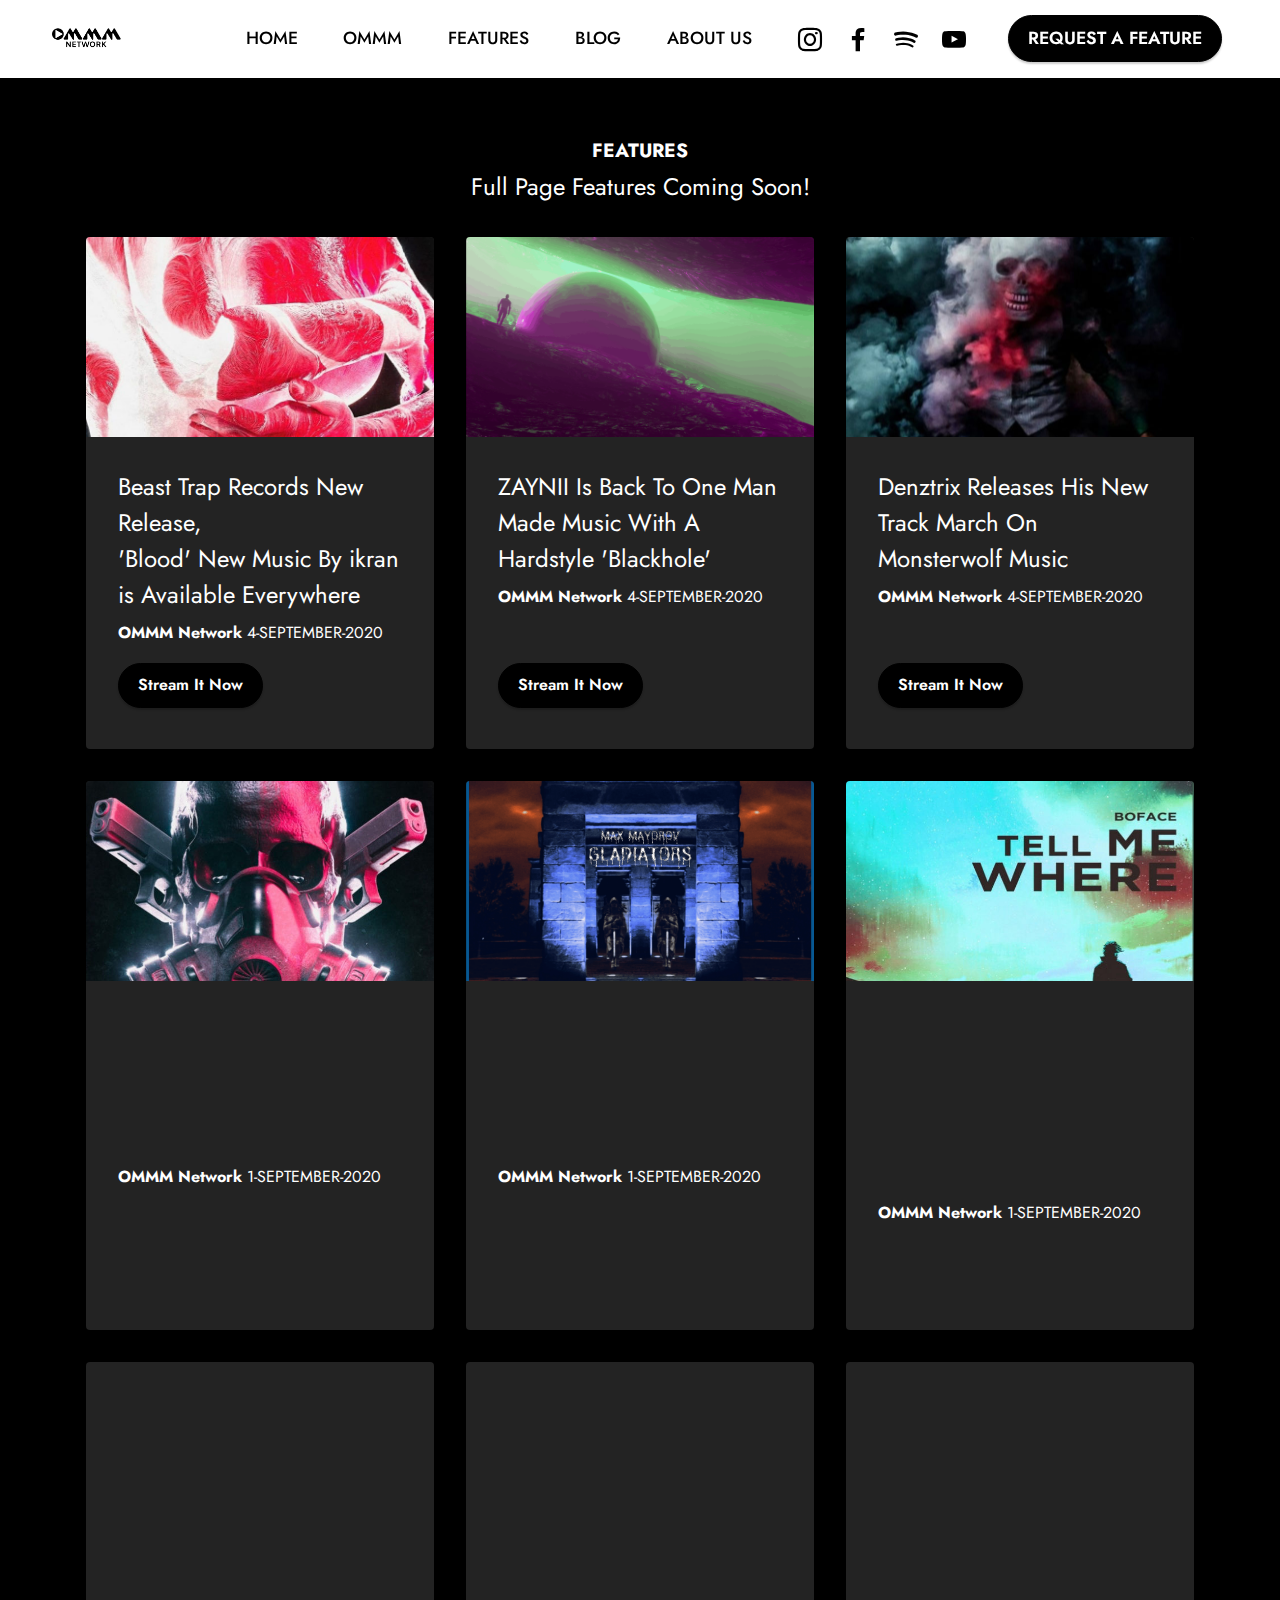
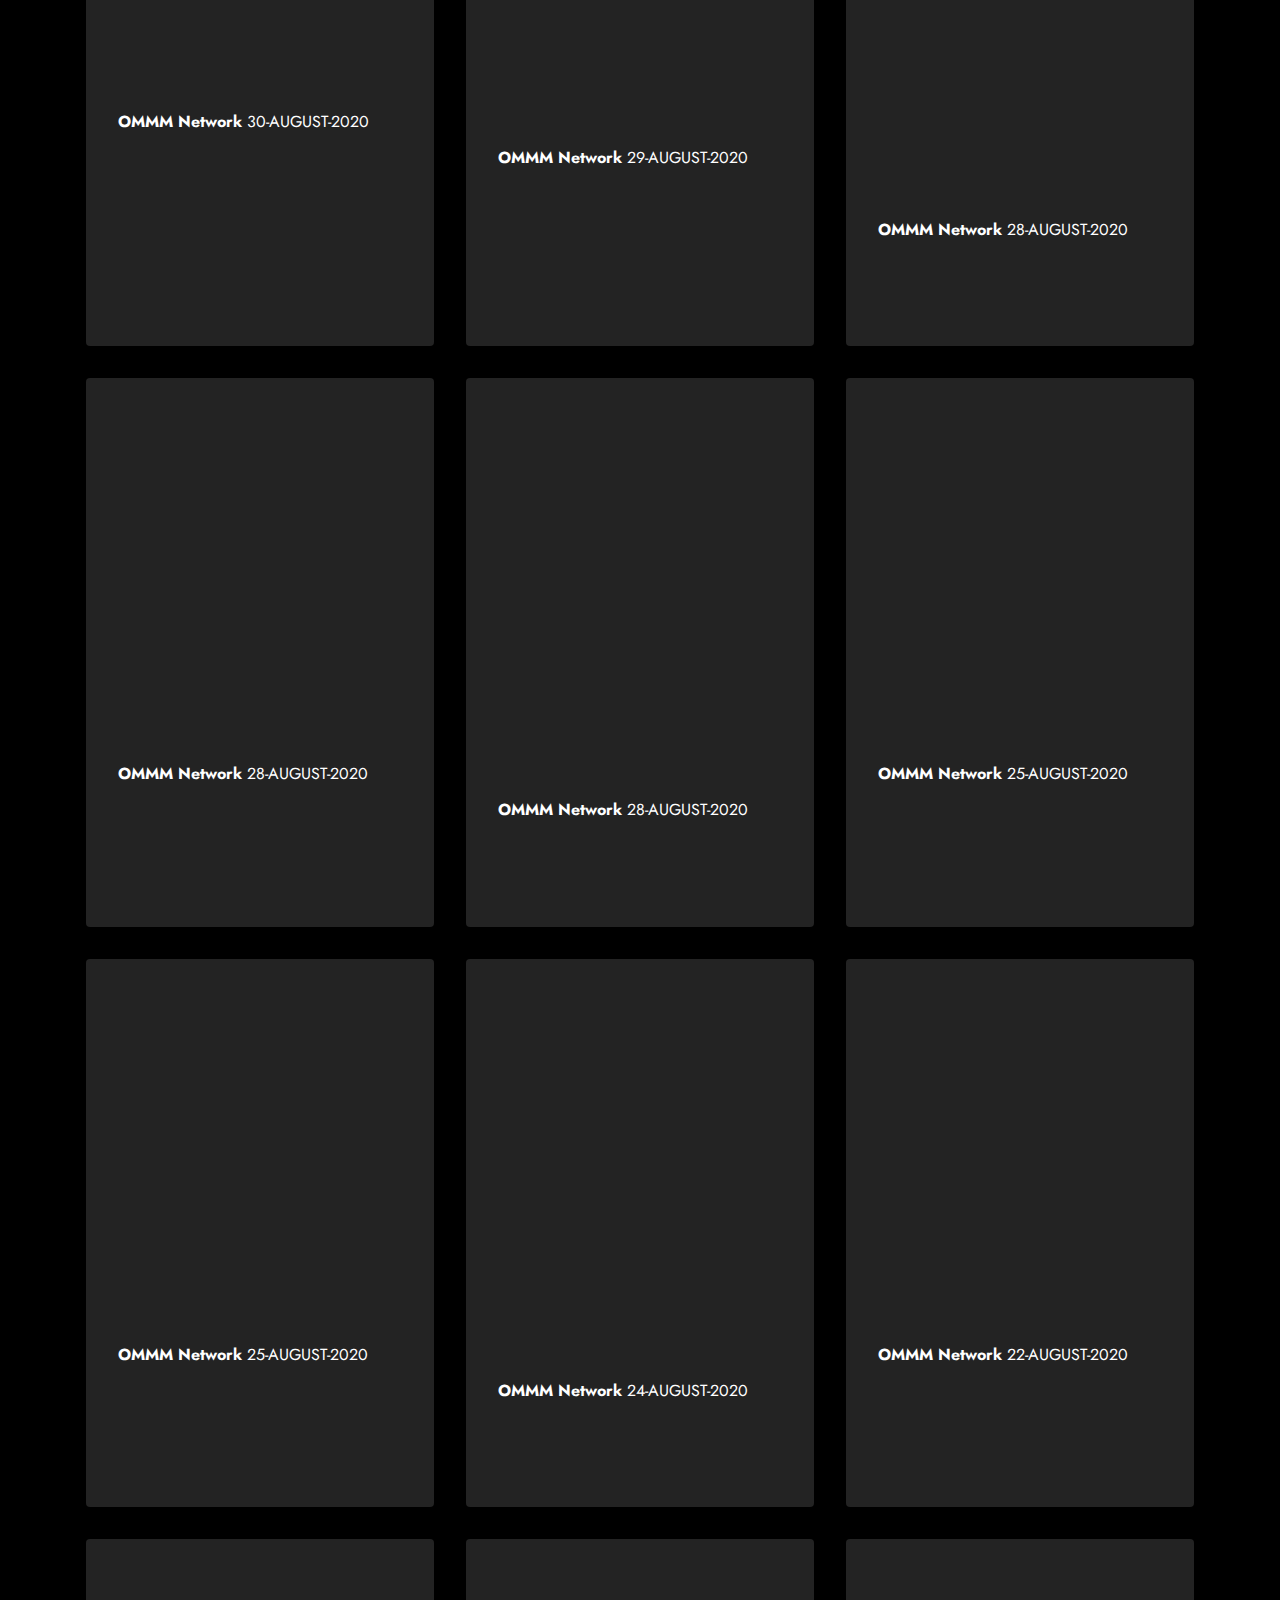
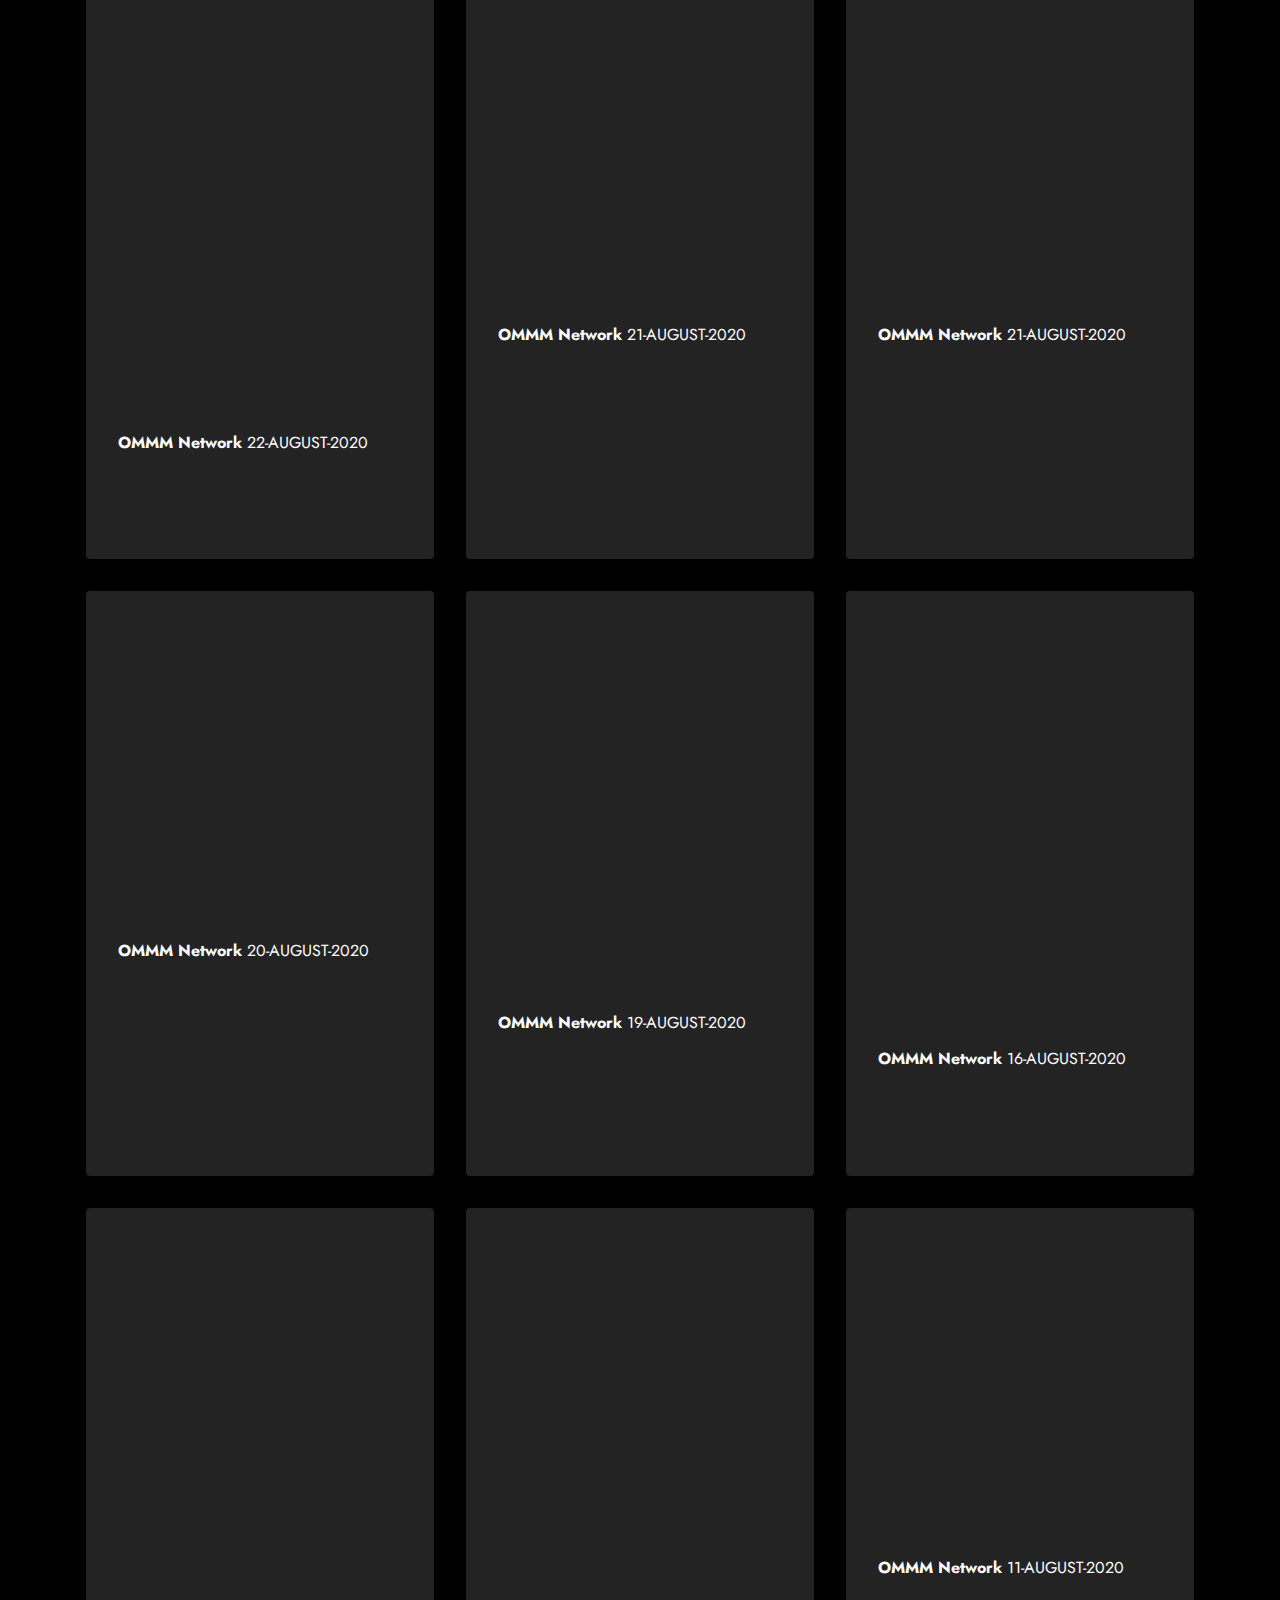
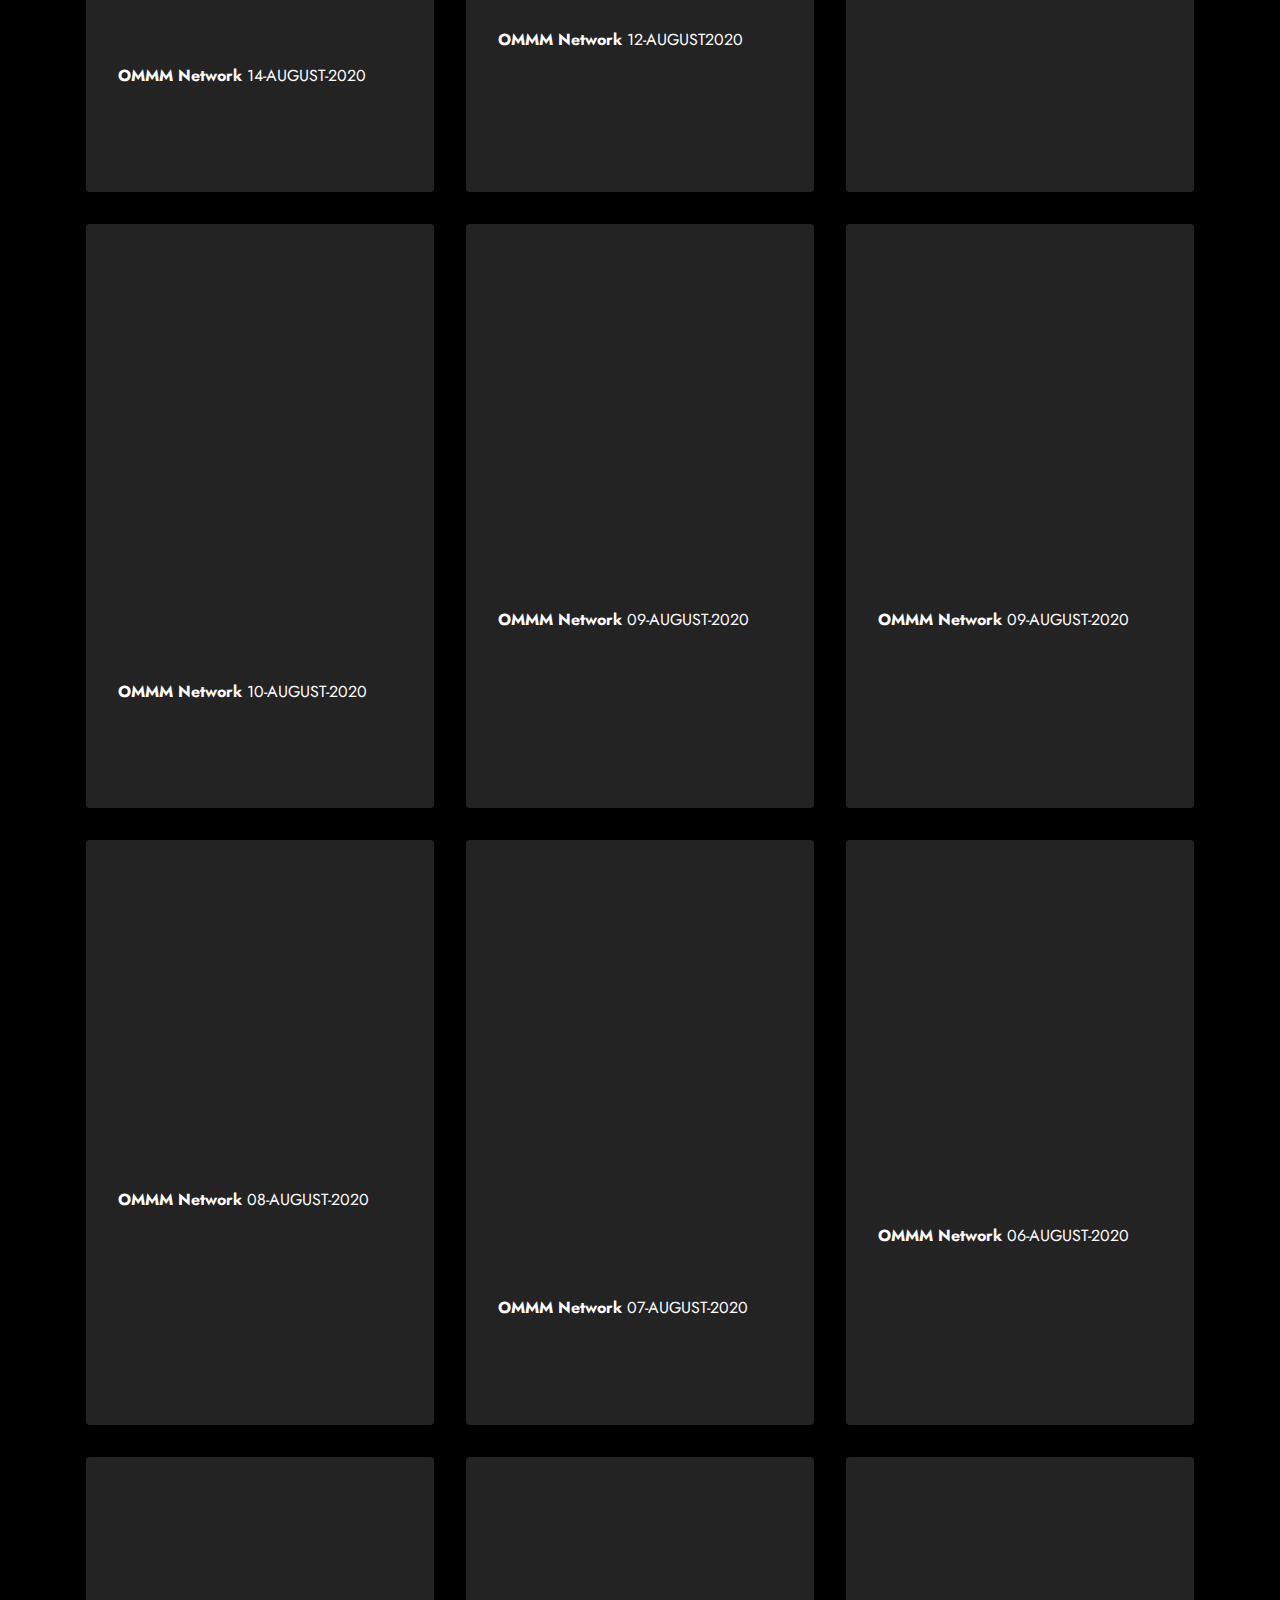
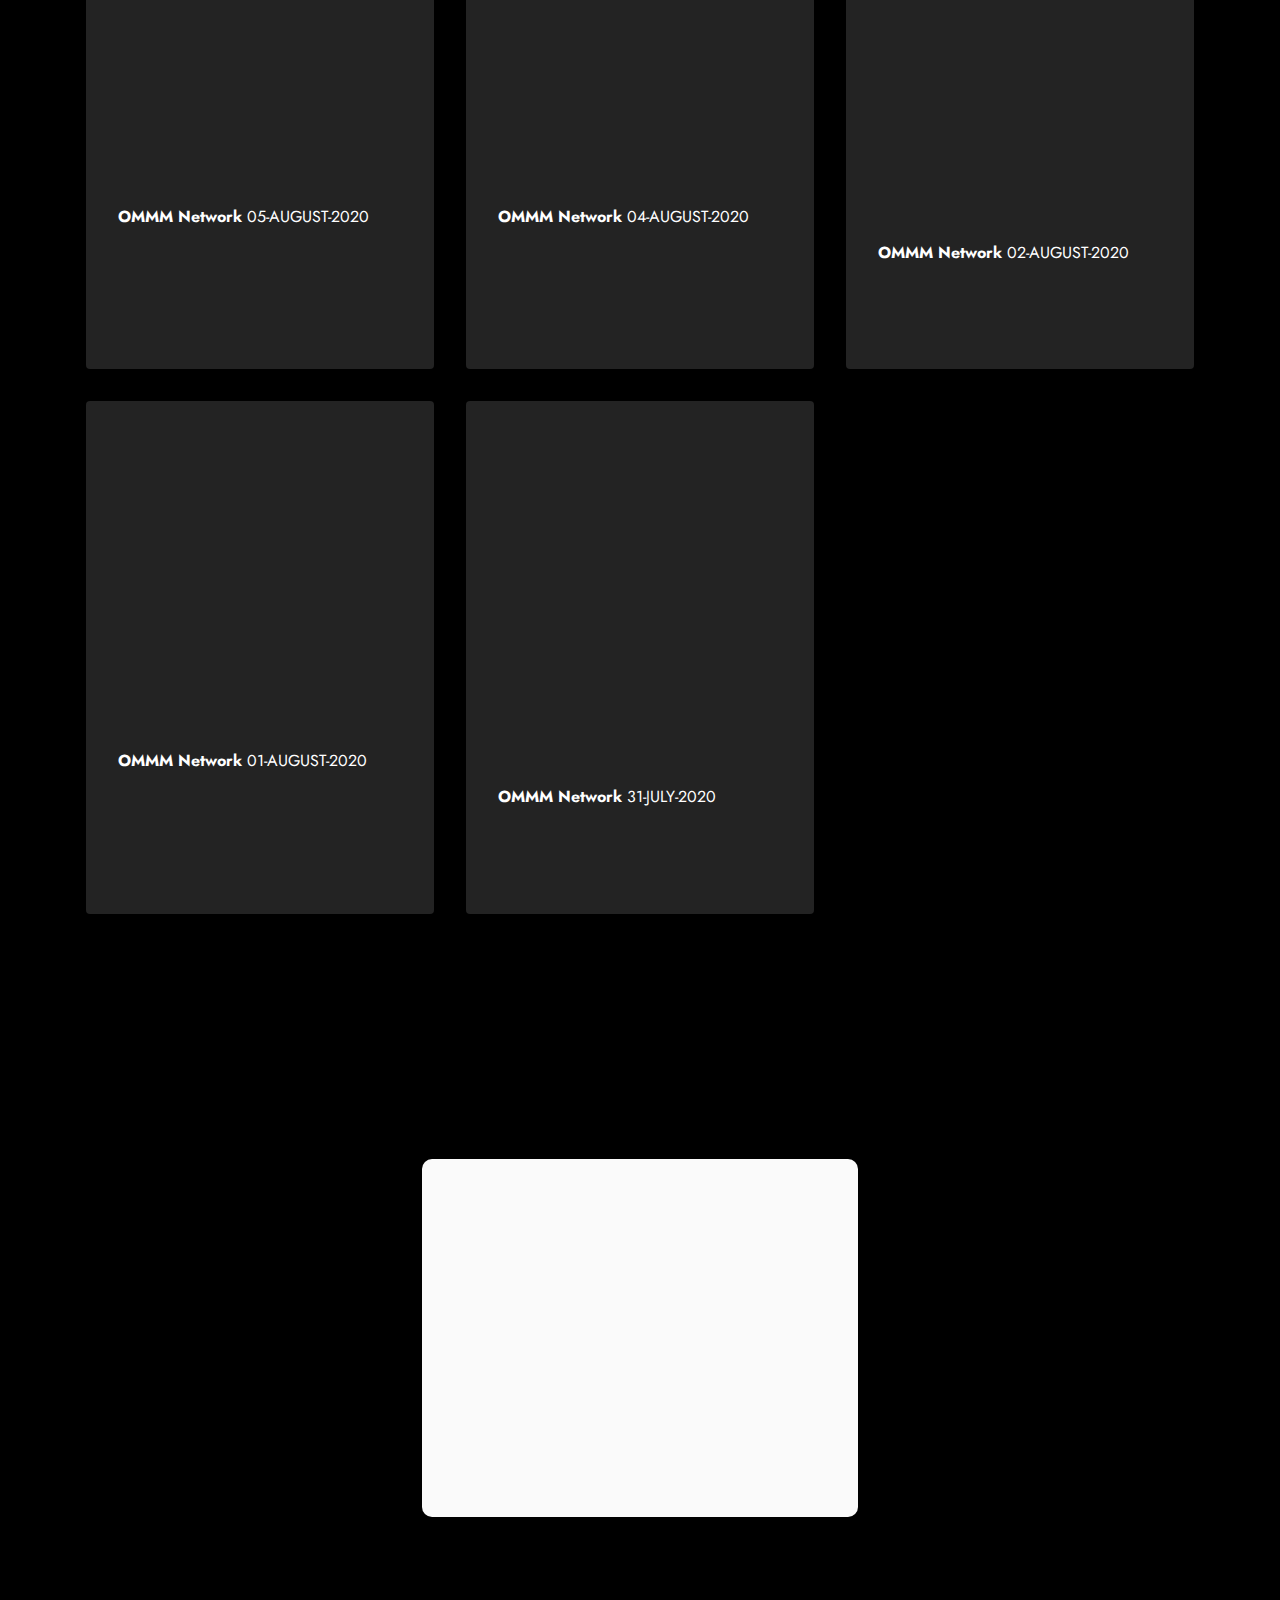
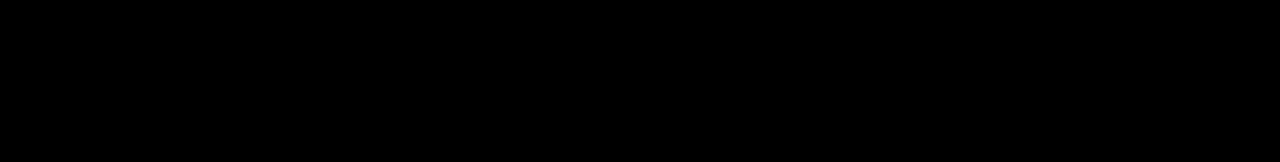
<file: Features.html>
<!DOCTYPE html>
<html  >
<head>
  <!-- Site made with Mobirise Website Builder v5.0.29, https://mobirise.com -->
  <meta charset="UTF-8">
  <meta http-equiv="X-UA-Compatible" content="IE=edge">
  <meta name="generator" content="Mobirise v5.0.29, mobirise.com">
  <meta name="viewport" content="width=device-width, initial-scale=1, minimum-scale=1">
  <link rel="shortcut icon" href="assets/images/ommm-network-123-153x153.png" type="image/x-icon">
  <meta name="description" content="">
  
  
  <title>Features</title>
  <link rel="stylesheet" href="assets/tether/tether.min.css">
  <link rel="stylesheet" href="assets/bootstrap/css/bootstrap.min.css">
  <link rel="stylesheet" href="assets/bootstrap/css/bootstrap-grid.min.css">
  <link rel="stylesheet" href="assets/bootstrap/css/bootstrap-reboot.min.css">
  <link rel="stylesheet" href="assets/facebook-plugin/style.css">
  <link rel="stylesheet" href="assets/dropdown/css/style.css">
  <link rel="stylesheet" href="assets/animatecss/animate.css">
  <link rel="stylesheet" href="assets/formstyler/jquery.formstyler.css">
  <link rel="stylesheet" href="assets/formstyler/jquery.formstyler.theme.css">
  <link rel="stylesheet" href="assets/datepicker/jquery.datetimepicker.min.css">
  <link rel="stylesheet" href="assets/socicon/css/styles.css">
  <link rel="stylesheet" href="assets/theme/css/style.css">
  <link rel="preload" as="style" href="assets/mobirise/css/mbr-additional.css"><link rel="stylesheet" href="assets/mobirise/css/mbr-additional.css" type="text/css">
  
  
  
  
</head>
<body>
  
  <section class="menu menu2 cid-s8FQlWDZUm" once="menu" id="menu2-f">
    
    <nav class="navbar navbar-dropdown navbar-expand-lg">
        <div class="container-fluid">
            <div class="navbar-brand">
                <span class="navbar-logo">
                    <a href="index.html">
                        <img src="assets/images/ommm-network-123-153x153.png" alt="OMMM Network" style="height: 4.8rem;">
                    </a>
                </span>
                
            </div>
            <button class="navbar-toggler" type="button" data-toggle="collapse" data-target="#navbarSupportedContent" aria-controls="navbarNavAltMarkup" aria-expanded="false" aria-label="Toggle navigation">
                <div class="hamburger">
                    <span></span>
                    <span></span>
                    <span></span>
                    <span></span>
                </div>
            </button>
            <div class="collapse navbar-collapse" id="navbarSupportedContent">
                <ul class="navbar-nav nav-dropdown" data-app-modern-menu="true"><li class="nav-item"><a class="nav-link link text-primary display-4" href="index.html">HOME</a></li><li class="nav-item"><a class="nav-link link text-primary display-4" href="OMMM.html">OMMM</a></li><li class="nav-item"><a class="nav-link link text-primary display-4" href="Features.html">FEATURES</a></li><li class="nav-item"><a class="nav-link link text-primary display-4" href="Blog.html">BLOG</a></li><li class="nav-item"><a class="nav-link link text-primary display-4" href="About Us.html">ABOUT US</a></li></ul>
                <div class="icons-menu">
                    <a class="iconfont-wrapper" href="https://www.instagram.com/network_ommm/" target="_blank">
                        <span class="p-2 mbr-iconfont socicon-instagram socicon"></span>
                    </a>
                    <a class="iconfont-wrapper" href="https://www.facebook.com/OMMM-Network-105530557901792" target="_blank">
                        <span class="p-2 mbr-iconfont socicon-facebook socicon"></span>
                    </a>
                    <a class="iconfont-wrapper" href="https://open.spotify.com/user/fjm2qy7zt48876r8jll3aeep3?si=eyQm4TtbTs6605yuGG2MLQ" target="_blank">
                        <span class="p-2 mbr-iconfont socicon-spotify socicon"></span>
                    </a>
                    <a class="iconfont-wrapper" href="https://www.youtube.com/channel/UC3NYQao3Avojvn0EJvr5UuA?view_as=subscriber" target="_blank">
                        <span class="p-2 mbr-iconfont socicon-youtube socicon"></span>
                    </a>
                </div>
                <div class="navbar-buttons mbr-section-btn"><a class="btn btn-primary display-4" href="Request A Feature.html" target="_blank">REQUEST A FEATURE</a></div>
            </div>
        </div>
    </nav>
</section>

<section class="engine"><a href="https://mobirise.info/e">how to make a site</a></section><section class="content1 cid-s8GhTlb0mP" id="content1-t">
    
    
    <div class="container">
        <div class="mbr-section-head">
            <h4 class="mbr-section-title mbr-fonts-style align-center mb-0 display-2"><strong>FEATURES</strong></h4>
            <h5 class="mbr-section-subtitle mbr-fonts-style align-center mb-0 mt-2 display-5">Full Page Features Coming Soon!</h5>
        </div>
        <div class="row mt-4">
            <div class="item features-image сol-12 col-md-6 col-lg-4">
                <div class="item-wrapper">
                    <div class="item-img">
                        <img src="assets/images/screenshot-20200904-100509-720x719.jpg" alt="" title="" data-slide-to="0">
                    </div>
                    <div class="item-content">
                        <h5 class="item-title mbr-fonts-style display-5">Beast Trap Records New Release,
<div>'Blood' New Music By ikran is Available Everywhere</div></h5>
                        <h6 class="item-subtitle mbr-fonts-style mt-1 display-7"><strong>OMMM Network</strong>&nbsp;4-SEPTEMBER-2020</h6>
                        
                    </div>
                    <div class="mbr-section-btn item-footer mt-2"><a href="https://songwhip.com/ikran/blood" class="btn btn-primary item-btn display-7" target="_blank">Stream  It Now</a></div>
                </div>
            </div><div class="item features-image сol-12 col-md-6 col-lg-4">
                <div class="item-wrapper">
                    <div class="item-img">
                        <img src="assets/images/black-hole1-750-x-750-750x750.png" alt="" title="" data-slide-to="0">
                    </div>
                    <div class="item-content">
                        <h5 class="item-title mbr-fonts-style display-5">ZAYNII Is Back To One Man Made Music With A Hardstyle 'Blackhole'</h5>
                        <h6 class="item-subtitle mbr-fonts-style mt-1 display-7"><strong>OMMM Network</strong>&nbsp;4-SEPTEMBER-2020</h6>
                        
                    </div>
                    <div class="mbr-section-btn item-footer mt-2"><a href="https://songwhip.com/zaynii/black-hole" class="btn btn-primary item-btn display-7" target="_blank">Stream  It Now</a></div>
                </div>
            </div><div class="item features-image сol-12 col-md-6 col-lg-4">
                <div class="item-wrapper">
                    <div class="item-img">
                        <img src="assets/images/screenshot-20200903-175637-696x695.jpg" alt="" title="" data-slide-to="0">
                    </div>
                    <div class="item-content">
                        <h5 class="item-title mbr-fonts-style display-5">Denztrix Releases His New Track March On Monsterwolf Music</h5>
                        <h6 class="item-subtitle mbr-fonts-style mt-1 display-7"><strong>OMMM Network</strong>&nbsp;4-SEPTEMBER-2020</h6>
                        
                    </div>
                    <div class="mbr-section-btn item-footer mt-2"><a href="https://songwhip.com/denztrix/march" class="btn btn-primary item-btn display-7" target="_blank">Stream  It Now</a></div>
                </div>
            </div><div class="item features-image сol-12 col-md-6 col-lg-4">
                <div class="item-wrapper">
                    <div class="item-img">
                        <img src="assets/images/screenshot-20200901-140507-611x616.jpg" alt="" title="" data-slide-to="1">
                    </div>
                    <div class="item-content">
                        <h5 class="item-title mbr-fonts-style display-5">22 Void Beats And G.P.R Beat Team For 'MAFIA' Released By Beast Trap Records</h5>
                        <h6 class="item-subtitle mbr-fonts-style mt-1 display-7"><strong>OMMM Network</strong>&nbsp;1-SEPTEMBER-2020</h6>
                        
                    </div>
                    <div class="mbr-section-btn item-footer mt-2"><a href="https://songwhip.com/gprbeat/mafia" class="btn btn-primary item-btn display-7" target="_blank">Stream  It Now</a></div>
                </div>
            </div><div class="item features-image сol-12 col-md-6 col-lg-4">
                <div class="item-wrapper">
                    <div class="item-img">
                        <img src="assets/images/20200815-120128-00001-990-x-990-990x990.png" alt="" title="" data-slide-to="1">
                    </div>
                    <div class="item-content">
                        <h5 class="item-title mbr-fonts-style display-5">Max Mayorov Agian Joined One Man Made Music For Releasing His New Single 'Gladiators'</h5>
                        <h6 class="item-subtitle mbr-fonts-style mt-1 display-7"><strong>OMMM Network</strong> 1-SEPTEMBER-2020</h6>
                        
                    </div>
                    <div class="mbr-section-btn item-footer mt-2"><a href="https://tinyurl.com/GladiatorsFanlink" class="btn btn-primary item-btn display-7" target="_blank">Stream  It Now</a></div>
                </div>
            </div><div class="item features-image сol-12 col-md-6 col-lg-4">
                <div class="item-wrapper">
                    <div class="item-img">
                        <img src="assets/images/screenshot-20200901-140443-619x617.jpg" alt="" title="" data-slide-to="2">
                    </div>
                    <div class="item-content">
                        <h5 class="item-title mbr-fonts-style display-5">Debut Alert! Boface Releases His Latest Single 'Tell Me Where' Featuring Marina Lin On UXN Records</h5>
                        <h6 class="item-subtitle mbr-fonts-style mt-1 display-7"><strong>OMMM Network</strong> 1-SEPTEMBER-2020</h6>
                        
                    </div>
                    <div class="mbr-section-btn item-footer mt-2"><a href="https://songwhip.com/boface/tell-me-where" class="btn btn-primary item-btn display-7" target="_blank">Stream  It Now</a></div>
                </div>
            </div><div class="item features-image сol-12 col-md-6 col-lg-4">
                <div class="item-wrapper">
                    <div class="item-img">
                        <img src="assets/images/screenshot-20200830-85944-720x712.jpg" alt="" title="" data-slide-to="1">
                    </div>
                    <div class="item-content">
                        <h5 class="item-title mbr-fonts-style display-5">Skyder Is Back With Huge Trap 'Colossus' on Beast Trap Records</h5>
                        <h6 class="item-subtitle mbr-fonts-style mt-1 display-7"><strong>OMMM Network</strong> 30-AUGUST-2020</h6>
                        
                    </div>
                    <div class="mbr-section-btn item-footer mt-2"><a href="https://hypeddit.com/link/dgi68k" class="btn btn-primary item-btn display-7" target="_blank">Stream  It Now</a></div>
                </div>
            </div><div class="item features-image сol-12 col-md-6 col-lg-4">
                <div class="item-wrapper">
                    <div class="item-img">
                        <img src="assets/images/screenshot-20200822-103807-604x607.jpg" alt="" title="" data-slide-to="0">
                    </div>
                    <div class="item-content">
                        <h5 class="item-title mbr-fonts-style display-5"><strong>Kelvi Releases His New Single On Monsterwolf Music</strong><br><strong>Don't Miss It&nbsp;</strong></h5>
                        <h6 class="item-subtitle mbr-fonts-style mt-1 display-7"><strong>OMMM Network </strong>29-AUGUST-2020</h6>
                        
                    </div>
                    <div class="mbr-section-btn item-footer mt-2"><a href="https://monsterwolfmusic.fanlink.to/klevi-get-back" class="btn btn-primary item-btn display-7" target="_blank">Stream  It Now</a></div>
                </div>
            </div><div class="item features-image сol-12 col-md-6 col-lg-4">
                <div class="item-wrapper">
                    <div class="item-img">
                        <img src="assets/images/screenshot-20200828-115811-720x713.jpg" alt="" title="" data-slide-to="1">
                    </div>
                    <div class="item-content">
                        <h5 class="item-title mbr-fonts-style display-5"><strong>Beast Trap Records Release Alert !</strong><br><strong>K4rl Releases His Brand New Single 'Must Be' Featuring Jaye de Luminist</strong></h5>
                        <h6 class="item-subtitle mbr-fonts-style mt-1 display-7"><strong>OMMM Network </strong>28-AUGUST-2020</h6>
                        
                    </div>
                    <div class="mbr-section-btn item-footer mt-2"><a href="https://hypeddit.com/link/biko02" class="btn btn-primary item-btn display-7" target="_blank">Stream  It Now</a></div>
                </div>
            </div><div class="item features-image сol-12 col-md-6 col-lg-4">
                <div class="item-wrapper">
                    <div class="item-img">
                        <img src="assets/images/20200719-210746-0000-1500-x-1500-1500x1500.png" alt="" title="" data-slide-to="2">
                    </div>
                    <div class="item-content">
                        <h5 class="item-title mbr-fonts-style display-5"><strong>After 'Water' Sunnny Is Releasing His Second Track via One Man Made Music</strong></h5>
                        <h6 class="item-subtitle mbr-fonts-style mt-1 display-7"><strong>OMMM Network </strong>28-AUGUST-2020</h6>
                        
                    </div>
                    <div class="mbr-section-btn item-footer mt-2"><a href="https://tinyurl.com/ConfidenceFanlinks" class="btn btn-primary item-btn display-7" target="_blank">Stream  It Now</a></div>
                </div>
            </div><div class="item features-image сol-12 col-md-6 col-lg-4">
                <div class="item-wrapper">
                    <div class="item-img">
                        <img src="assets/images/screenshot-20200828-115700-720x708.jpg" alt="" title="" data-slide-to="3">
                    </div>
                    <div class="item-content">
                        <h5 class="item-title mbr-fonts-style display-5"><strong>Two Consecutive Releases This Week,</strong><br><strong>Synthetic Disc Drop His Second Single On Beast Trap Records</strong></h5>
                        <h6 class="item-subtitle mbr-fonts-style mt-1 display-7"><strong>OMMM Network </strong>28-AUGUST-2020</h6>
                        
                    </div>
                    <div class="mbr-section-btn item-footer mt-2"><a href="https://hypeddit.com/link/6ytzzi" class="btn btn-primary item-btn display-7" target="_blank">Stream  It Now</a></div>
                </div>
            </div><div class="item features-image сol-12 col-md-6 col-lg-4">
                <div class="item-wrapper">
                    <div class="item-img">
                        <img src="assets/images/screenshot-20200825-201917-621x619.jpg" alt="" title="" data-slide-to="4">
                    </div>
                    <div class="item-content">
                        <h5 class="item-title mbr-fonts-style display-5"><strong>Beast Trap Records Exclusive,Listen To 'Love Me' By Synthetic Disc &amp; Sameone UK</strong></h5>
                        <h6 class="item-subtitle mbr-fonts-style mt-1 display-7"><strong>OMMM Network </strong>25-AUGUST-2020</h6>
                        
                    </div>
                    <div class="mbr-section-btn item-footer mt-2"><a href="https://hypeddit.com/link/j6kf6o" class="btn btn-primary item-btn display-7" target="_blank">Stream  It Now</a></div>
                </div>
            </div><div class="item features-image сol-12 col-md-6 col-lg-4">
                <div class="item-wrapper">
                    <div class="item-img">
                        <img src="assets/images/screenshot-20200825-194953-610x608.jpg" alt="" title="" data-slide-to="5">
                    </div>
                    <div class="item-content">
                        <h5 class="item-title mbr-fonts-style display-5"><strong>GRKAS &amp; GPR Beat Present 'Watch Me'
</strong><div><strong>Officially Released By Monsterwolf Music</strong></div></h5>
                        <h6 class="item-subtitle mbr-fonts-style mt-1 display-7"><strong>OMMM Network </strong>25-AUGUST-2020</h6>
                        
                    </div>
                    <div class="mbr-section-btn item-footer mt-2"><a href="https://monsterwolfmusic.fanlink.to/grkas-x-gpr-beat-watch-me" class="btn btn-primary item-btn display-7" target="_blank">Stream  It Now</a></div>
                </div>
            </div><div class="item features-image сol-12 col-md-6 col-lg-4">
                <div class="item-wrapper">
                    <div class="item-img">
                        <img src="assets/images/20200805-191111-696x696.png" alt="" title="" data-slide-to="6">
                    </div>
                    <div class="item-content">
                        <h5 class="item-title mbr-fonts-style display-5"><strong>Trueno Regler Making His Debut Release On One Man Made Music With A Bigroom Track 'RAG333'</strong></h5>
                        <h6 class="item-subtitle mbr-fonts-style mt-1 display-7"><strong>OMMM Network</strong> 24-AUGUST-2020</h6>
                        
                    </div>
                    <div class="mbr-section-btn item-footer mt-2"><a href="https://sl.onerpm.com/7761427249?_ga=2.193652906.606565203.1596355376-996001718.1593928287" class="btn btn-primary item-btn display-7" target="_blank">Stream  It Now</a></div>
                </div>
            </div><div class="item features-image сol-12 col-md-6 col-lg-4">
                <div class="item-wrapper">
                    <div class="item-img">
                        <img src="assets/images/screenshot-20200825-230215-696x690.jpg" alt="" title="" data-slide-to="7">
                    </div>
                    <div class="item-content">
                        <h5 class="item-title mbr-fonts-style display-5"><strong>DJ &amp; Producer Calibur Releases His New Song 'Love Come Down' Feat. Meangirl on Beast Trap</strong></h5>
                        <h6 class="item-subtitle mbr-fonts-style mt-1 display-7"><strong>OMMM Network </strong>22-AUGUST-2020</h6>
                        
                    </div>
                    <div class="mbr-section-btn item-footer mt-2"><a href="https://hypeddit.com/link/bqhn1o" class="btn btn-primary item-btn display-7" target="_blank">Stream  It Now</a></div>
                </div>
            </div><div class="item features-image сol-12 col-md-6 col-lg-4">
                <div class="item-wrapper">
                    <div class="item-img">
                        <img src="assets/images/screenshot-20200825-232942-604x603.jpg" alt="" title="" data-slide-to="8">
                    </div>
                    <div class="item-content">
                        <h5 class="item-title mbr-fonts-style display-5"><strong>&nbsp;A Growing Trap Producer And One Of The Member Of Crowd Control Collective , Alexander Drops His New single 'Trapped' Via Monsterwolf Music</strong></h5>
                        <h6 class="item-subtitle mbr-fonts-style mt-1 display-7"><strong>OMMM Network</strong> 22-AUGUST-2020</h6>
                        
                    </div>
                    <div class="mbr-section-btn item-footer mt-2"><a href="https://monsterwolfmusic.fanlink.to/alexander-trapped" class="btn btn-primary item-btn display-7" target="_blank">Stream  It Now</a></div>
                </div>
            </div><div class="item features-image сol-12 col-md-6 col-lg-4">
                <div class="item-wrapper">
                    <div class="item-img">
                        <img src="assets/images/screenshot-20200825-230153-720x715.jpg" alt="" title="" data-slide-to="9">
                    </div>
                    <div class="item-content">
                        <h5 class="item-title mbr-fonts-style display-5"><strong>Beast Trap Records Release Alert! Listen To 'Swag' By BEDO97 &amp; Passion</strong></h5>
                        <h6 class="item-subtitle mbr-fonts-style mt-1 display-7"><strong>OMMM Network </strong>21-AUGUST-2020</h6>
                        
                    </div>
                    <div class="mbr-section-btn item-footer mt-2"><a href="https://hypeddit.com/link/rfhvs3" class="btn btn-primary item-btn display-7" target="_blank">Stream  It Now</a></div>
                </div>
            </div><div class="item features-image сol-12 col-md-6 col-lg-4">
                <div class="item-wrapper">
                    <div class="item-img">
                        <img src="assets/images/20200802-195944-0000-600-x-600-600x600.jpg" alt="" title="" data-slide-to="10">
                    </div>
                    <div class="item-content">
                        <h5 class="item-title mbr-fonts-style display-5"><strong>After 'Megatopia' Latest Single 'Escape' By SHM Is Out Now On One Man Made Music</strong></h5>
                        <h6 class="item-subtitle mbr-fonts-style mt-1 display-7"><strong>OMMM Network </strong>21-AUGUST-2020</h6>
                        
                    </div>
                    <div class="mbr-section-btn item-footer mt-2"><a href="https://sl.onerpm.com/2070716609?_ga=2.155870908.606565203.1596355376-996001718.1593928287" class="btn btn-primary item-btn display-7" target="_blank">Stream  It Now</a></div>
                </div>
            </div><div class="item features-image сol-12 col-md-6 col-lg-4">
                <div class="item-wrapper">
                    <div class="item-img">
                        <img src="assets/images/screenshot-20200827-164518-621x622.jpg" alt="" title="" data-slide-to="11">
                    </div>
                    <div class="item-content">
                        <h5 class="item-title mbr-fonts-style display-5"><strong>Alpha AF &amp; Jungler Team Up For A New Banger 'RIGHT NOW'</strong></h5>
                        <h6 class="item-subtitle mbr-fonts-style mt-1 display-7"><strong>OMMM Network</strong> 20-AUGUST-2020</h6>
                        
                    </div>
                    <div class="mbr-section-btn item-footer mt-2"><a href="https://songwhip.com/alpha-af/right-now" class="btn btn-primary item-btn display-7" target="_blank">Stream&nbsp; It Now</a></div>
                </div>
            </div><div class="item features-image сol-12 col-md-6 col-lg-4">
                <div class="item-wrapper">
                    <div class="item-img">
                        <img src="assets/images/screenshot-20200825-230048-720x718.jpg" alt="" title="" data-slide-to="12">
                    </div>
                    <div class="item-content">
                        <h5 class="item-title mbr-fonts-style display-5"><strong>Beast Trap Records New Release Blame Connor &amp; Slanks Present An Exclusive Single Named 'Undercover'</strong></h5>
                        <h6 class="item-subtitle mbr-fonts-style mt-1 display-7"><strong>OMMM Network </strong>19-AUGUST-2020</h6>
                        
                    </div>
                    <div class="mbr-section-btn item-footer mt-2"><a href="https://hypeddit.com/link/ry5l93" class="btn btn-primary item-btn display-7" target="_blank">Stream  It Now</a></div>
                </div>
            </div><div class="item features-image сol-12 col-md-6 col-lg-4">
                <div class="item-wrapper">
                    <div class="item-img">
                        <img src="assets/images/screenshot-20200825-225812-720x715.jpg" alt="" title="" data-slide-to="13">
                    </div>
                    <div class="item-content">
                        <h5 class="item-title mbr-fonts-style display-5"><strong>After Gaining 100k+ Streams 22 Void Beats Team Up With AB For 'Slayer'
</strong><div><strong>Out on Monsterwolf Music</strong></div></h5>
                        <h6 class="item-subtitle mbr-fonts-style mt-1 display-7"><strong>OMMM Network</strong> 16-AUGUST-2020</h6>
                        
                    </div>
                    <div class="mbr-section-btn item-footer mt-2"><a href="https://monsterwolfmusic.fanlink.to/22-void-beats-x-ab-slayer" class="btn btn-primary item-btn display-7" target="_blank">Stream  It Now</a></div>
                </div>
            </div><div class="item features-image сol-12 col-md-6 col-lg-4">
                <div class="item-wrapper">
                    <div class="item-img">
                        <img src="assets/images/20200722-001033-0000-1500-x-1500-1500x1500.png" alt="" title="" data-slide-to="14">
                    </div>
                    <div class="item-content">
                        <h5 class="item-title mbr-fonts-style display-5"><strong>Debut Alert! One Man Made Music Presents A Very Talented Trap Producer SotoMoto Don't Miss His New Single 'RÍSE'</strong></h5>
                        <h6 class="item-subtitle mbr-fonts-style mt-1 display-7"><strong>OMMM Network</strong> 14-AUGUST-2020</h6>
                        
                    </div>
                    <div class="mbr-section-btn item-footer mt-2"><a href="https://sl.onerpm.com/1448016290?_ga=2.225693085.606565203.1596355376-996001718.1593928287" class="btn btn-primary item-btn display-7" target="_blank">Stream  It Now</a></div>
                </div>
            </div><div class="item features-image сol-12 col-md-6 col-lg-4">
                <div class="item-wrapper">
                    <div class="item-img">
                        <img src="assets/images/screenshot-20200825-230030-720x716.jpg" alt="" title="" data-slide-to="15">
                    </div>
                    <div class="item-content">
                        <h5 class="item-title mbr-fonts-style display-5"><strong>A Very Talented Musician Alive Making His Beast Trap Records Debut As He Releases 'Razing'</strong></h5>
                        <h6 class="item-subtitle mbr-fonts-style mt-1 display-7"><strong>OMMM Network</strong> 12-AUGUST2020</h6>
                        
                    </div>
                    <div class="mbr-section-btn item-footer mt-2"><a href="https://hypeddit.com/link/tydoc0" class="btn btn-primary item-btn display-7" target="_blank">Stream  It Now</a></div>
                </div>
            </div><div class="item features-image сol-12 col-md-6 col-lg-4">
                <div class="item-wrapper">
                    <div class="item-img">
                        <img src="assets/images/20200728-225102-0000-1500-x-1500-1500x1500.jpg" alt="" title="" data-slide-to="16">
                    </div>
                    <div class="item-content">
                        <h5 class="item-title mbr-fonts-style display-5"><strong>Cursed Sall Is Back To One Man Made Music With An Exciting Trap</strong></h5>
                        <h6 class="item-subtitle mbr-fonts-style mt-1 display-7"><strong>OMMM Network </strong>11-AUGUST-2020</h6>
                        
                    </div>
                    <div class="mbr-section-btn item-footer mt-2"><a href="https://sl.onerpm.com/3036035996?_ga=2.74624145.264557935.1598509005-658527766.1597512357" class="btn btn-primary item-btn display-7" target="_blank">Stream  It Now</a></div>
                </div>
            </div><div class="item features-image сol-12 col-md-6 col-lg-4">
                <div class="item-wrapper">
                    <div class="item-img">
                        <img src="assets/images/screenshot-20200825-225757-720x711.jpg" alt="" title="" data-slide-to="17">
                    </div>
                    <div class="item-content">
                        <h5 class="item-title mbr-fonts-style display-5"><strong>On The Hunt &amp; Far Loss Teaming Up With Rapper ESAE For The amazing Track 'RESET' Released By Monsterwolf Music&nbsp;</strong></h5>
                        <h6 class="item-subtitle mbr-fonts-style mt-1 display-7"><strong>OMMM Network </strong>10-AUGUST-2020</h6>
                        
                    </div>
                    <div class="mbr-section-btn item-footer mt-2"><a href="https://monsterwolfmusic.fanlink.to/on-the-hunt-x-far-loss-x-esae-reset" class="btn btn-primary item-btn display-7" target="_blank">Stream  It Now</a></div>
                </div>
            </div><div class="item features-image сol-12 col-md-6 col-lg-4">
                <div class="item-wrapper">
                    <div class="item-img">
                        <img src="assets/images/screenshot-20200827-164855-616x614.jpg" alt="" title="" data-slide-to="18">
                    </div>
                    <div class="item-content">
                        <h5 class="item-title mbr-fonts-style display-5"><strong>Memphis And Anxxiety Crypt Are Teaming Up Again For A Wonderful Track 'BOREALIS'.</strong></h5>
                        <h6 class="item-subtitle mbr-fonts-style mt-1 display-7"><strong>OMMM Network </strong>09-AUGUST-2020</h6>
                        
                    </div>
                    <div class="mbr-section-btn item-footer mt-2"><a href="https://songwhip.com/anxxiety/borealis" class="btn btn-primary item-btn display-7" target="_blank">Stream&nbsp; It Now</a></div>
                </div>
            </div><div class="item features-image сol-12 col-md-6 col-lg-4">
                <div class="item-wrapper">
                    <div class="item-img">
                        <img src="assets/images/screenshot-20200825-230012-720x718.jpg" alt="" title="" data-slide-to="19">
                    </div>
                    <div class="item-content">
                        <h5 class="item-title mbr-fonts-style display-5"><strong>Debut Alert! Didier Leclaire Is Joing Beast Trap For Releasing His Latest Single 'Solo'</strong></h5>
                        <h6 class="item-subtitle mbr-fonts-style mt-1 display-7"><strong>OMMM Network&nbsp;</strong>09-AUGUST-2020</h6>
                        
                    </div>
                    <div class="mbr-section-btn item-footer mt-2"><a href="https://hypeddit.com/link/dqeliy" class="btn btn-primary item-btn display-7" target="_blank">Stream  It Now</a></div>
                </div>
            </div><div class="item features-image сol-12 col-md-6 col-lg-4">
                <div class="item-wrapper">
                    <div class="item-img">
                        <img src="assets/images/screenshot-20200825-225949-720x712.jpg" alt="" title="" data-slide-to="20">
                    </div>
                    <div class="item-content">
                        <h5 class="item-title mbr-fonts-style display-5"><strong>Listen To Julian Slink's Latest Release On Beast Trap Records</strong></h5>
                        <h6 class="item-subtitle mbr-fonts-style mt-1 display-7"><strong>OMMM Network</strong> 08-AUGUST-2020</h6>
                        
                    </div>
                    <div class="mbr-section-btn item-footer mt-2"><a href="https://hypeddit.com/link/0jw6dx" class="btn btn-primary item-btn display-7" target="_blank">Stream  It Now</a></div>
                </div>
            </div><div class="item features-image сol-12 col-md-6 col-lg-4">
                <div class="item-wrapper">
                    <div class="item-img">
                        <img src="assets/images/20200724-170705-0000-990-x-990-990x990.png" alt="" title="" data-slide-to="21">
                    </div>
                    <div class="item-content">
                        <h5 class="item-title mbr-fonts-style display-5"><strong>Pix Musicax,A Growing Music Producer From India,Releasing His Latest Album 'Cosmo Treble' Via One Man Made Music</strong></h5>
                        <h6 class="item-subtitle mbr-fonts-style mt-1 display-7"><strong>OMMM Network</strong> 07-AUGUST-2020</h6>
                        
                    </div>
                    <div class="mbr-section-btn item-footer mt-2"><a href="https://tinyurl.com/cosmotreblefanlinks" class="btn btn-primary item-btn display-7" target="_blank">Stream  It Now</a></div>
                </div>
            </div><div class="item features-image сol-12 col-md-6 col-lg-4">
                <div class="item-wrapper">
                    <div class="item-img">
                        <img src="assets/images/screenshot-20200825-225737-720x714.jpg" alt="" title="" data-slide-to="22">
                    </div>
                    <div class="item-content">
                        <h5 class="item-title mbr-fonts-style display-5"><strong>HaMiX Making His Debut Release On Monsterwolf Music As He Present 'Senpai'</strong></h5>
                        <h6 class="item-subtitle mbr-fonts-style mt-1 display-7"><strong>OMMM Network </strong>06-AUGUST-2020</h6>
                        
                    </div>
                    <div class="mbr-section-btn item-footer mt-2"><a href="https://monsterwolfmusic.fanlink.to/hamix-senpai" class="btn btn-primary item-btn display-7" target="_blank">Stream  It Now</a></div>
                </div>
            </div><div class="item features-image сol-12 col-md-6 col-lg-4">
                <div class="item-wrapper">
                    <div class="item-img">
                        <img src="assets/images/screenshot-20200825-225931-720x718.jpg" alt="" title="" data-slide-to="23">
                    </div>
                    <div class="item-content">
                        <h5 class="item-title mbr-fonts-style display-5"><strong>Alpha AF Drops His New Single 'Push It' On Beast Trap Records</strong></h5>
                        <h6 class="item-subtitle mbr-fonts-style mt-1 display-7"><strong>OMMM Network </strong>05-AUGUST-2020</h6>
                        
                    </div>
                    <div class="mbr-section-btn item-footer mt-2"><a href="https://hypeddit.com/link/bw5nx7" class="btn btn-primary item-btn display-7" target="_blank">Stream  It Now</a></div>
                </div>
            </div><div class="item features-image сol-12 col-md-6 col-lg-4">
                <div class="item-wrapper">
                    <div class="item-img">
                        <img src="assets/images/screenshot-20200825-225721-720x710.jpg" alt="" title="" data-slide-to="24">
                    </div>
                    <div class="item-content">
                        <h5 class="item-title mbr-fonts-style display-5"><strong>Flowryan's New Single 'Midnight Rage' Is Out On Monsterwolf Music</strong></h5>
                        <h6 class="item-subtitle mbr-fonts-style mt-1 display-7"><strong>OMMM Network </strong>04-AUGUST-2020</h6>
                        
                    </div>
                    <div class="mbr-section-btn item-footer mt-2"><a href="https://monsterwolfmusic.fanlink.to/flowryan-midnight-rage" class="btn btn-primary item-btn display-7" target="_blank">Stream  It Now</a></div>
                </div>
            </div><div class="item features-image сol-12 col-md-6 col-lg-4">
                <div class="item-wrapper">
                    <div class="item-img">
                        <img src="assets/images/screenshot-20200825-225919-720x715.jpg" alt="" title="" data-slide-to="25">
                    </div>
                    <div class="item-content">
                        <h5 class="item-title mbr-fonts-style display-5"><strong>Listen To JVCKIN's New Release
</strong><div><strong>'Down For You' on Beast Trap&nbsp;</strong></div></h5>
                        <h6 class="item-subtitle mbr-fonts-style mt-1 display-7"><strong>OMMM Network </strong>02-AUGUST-2020</h6>
                        
                    </div>
                    <div class="mbr-section-btn item-footer mt-2"><a href="https://hypeddit.com/link/boi43o" class="btn btn-primary item-btn display-7" target="_blank">Stream  It Now</a></div>
                </div>
            </div><div class="item features-image сol-12 col-md-6 col-lg-4">
                <div class="item-wrapper">
                    <div class="item-img">
                        <img src="assets/images/screenshot-20200825-225859-720x718.jpg" alt="" title="" data-slide-to="26">
                    </div>
                    <div class="item-content">
                        <h5 class="item-title mbr-fonts-style display-5"><strong>&nbsp;It'Sushi Is Dropping His Latest Track 'Bright' On Beast Trap Records</strong></h5>
                        <h6 class="item-subtitle mbr-fonts-style mt-1 display-7"><strong>OMMM Network </strong>01-AUGUST-2020</h6>
                        
                    </div>
                    <div class="mbr-section-btn item-footer mt-2"><a href="https://hypeddit.com/link/gedlru" class="btn btn-primary item-btn display-7" target="_blank">Stream  It Now</a></div>
                </div>
            </div><div class="item features-image сol-12 col-md-6 col-lg-4">
                <div class="item-wrapper">
                    <div class="item-img">
                        <img src="assets/images/screenshot-20200825-225827-720x718.jpg" alt="" title="" data-slide-to="27">
                    </div>
                    <div class="item-content">
                        <h5 class="item-title mbr-fonts-style display-5"><strong>Galal Fathi&nbsp;</strong><strong>aka Killer Beats Making His Beast Trap Records Debut As He Release 'No Escape'</strong></h5>
                        <h6 class="item-subtitle mbr-fonts-style mt-1 display-7"><strong>OMMM Network </strong>31-JULY-2020</h6>
                        
                    </div>
                    <div class="mbr-section-btn item-footer mt-2"><a href="https://hypeddit.com/link/biko02" class="btn btn-primary item-btn display-7" target="_blank">Stream  It Now</a></div>
                </div>
            </div>
            


        </div>
    </div>
</section>

<section class="form7 cid-s8RX0hNN1f" id="form7-1y">
    
    
    <div class="container">
        <div class="mbr-section-head">
            <h3 class="mbr-section-title mbr-fonts-style align-center mb-0 display-2"><strong>Contact Us</strong></h3>
            
        </div>
        <div class="row justify-content-center mt-4">
            <div class="col-lg-8 mx-auto mbr-form" data-form-type="formoid">
                <form action="https://mobirise.eu/" method="POST" class="mbr-form form-with-styler mx-auto" data-form-title="Form Name"><input type="hidden" name="email" data-form-email="true" value="ESjktprVc8YpsJV5MggSPhk27ymwxdYTpcf43Guj2SiAMp8LbNZ4xvEdeiEtxJg2jXwDWHZ0/AXmv62BhkZvvIMrYSsPFOLDzzz7QF4n+3x4EJP+dMDdk9iF/VkZlrZt">
                    <p class="mbr-text mbr-fonts-style align-center mb-4 display-7">
                        If you have any problem with the contents in our site,Please contact us
                    </p>
                    <div class="">
                        <div hidden="hidden" data-form-alert="" class="alert alert-success col-12">Thanks for filling
                            out the form!</div>
                        <div hidden="hidden" data-form-alert-danger="" class="alert alert-danger col-12">Oops...! some
                            problem!</div>
                    </div>
                    <div class="dragArea row">
                        <div class="col-lg-12 col-md-12 col-sm-12 form-group" data-for="name">
                            <input type="text" name="name" placeholder="Type Your Message" data-form-field="name" class="form-control" value="" id="name-form7-1y">
                        </div>
                        <div class="col-lg-12 col-md-12 col-sm-12 form-group" data-for="email">
                            <input type="email" name="email" placeholder="Email" data-form-field="email" class="form-control" value="" id="email-form7-1y">
                        </div>
                        
                        <div class="col-auto mbr-section-btn align-center">
                            <button type="submit" class="btn btn-primary display-4">Submit</button>
                        </div>
                    </div>
                </form>
            </div>
        </div>
    </div>
</section>

<section class="footer3 cid-s9BkU0sqBv" once="footers" id="footer3-26">

    

    

    <div class="container">
        <div class="media-container-row align-center mbr-white">
            <div class="row row-links">
                <ul class="foot-menu">
                    
                    
                    
                    
                    
                <li class="foot-menu-item mbr-fonts-style display-7">
                        <a class="text-white text-primary" href="About Us.html" target="_blank">About us</a>
                    </li><li class="foot-menu-item mbr-fonts-style display-7"><a href="Features.html#top" class="text-white text-primary">Features</a></li><li class="foot-menu-item mbr-fonts-style display-7"><a href="OMMM.html" class="text-white">OMMM</a></li><li class="foot-menu-item mbr-fonts-style display-7">
                        <a href="Blog.html#form1-1x" class="text-white">Work With Us</a></li></ul>
            </div>
            <div class="row social-row">
                <div class="social-list align-right pb-2">
                    
                    
                    
                    
                    
                    
                <div class="soc-item">
                        <a href="https://www.instagram.com/network_ommm/" target="_blank">
                            <span class="mbr-iconfont mbr-iconfont-social socicon-instagram socicon"></span>
                        </a>
                    </div><div class="soc-item">
                        <a href="https://www.facebook.com/OMMM-Network-105530557901792" target="_blank">
                            <span class="mbr-iconfont mbr-iconfont-social socicon-facebook socicon"></span>
                        </a>
                    </div><div class="soc-item">
                        <a href="https://www.youtube.com/channel/UC3NYQao3Avojvn0EJvr5UuA?view_as=subscriber" target="_blank">
                            <span class="mbr-iconfont mbr-iconfont-social socicon-youtube socicon"></span>
                        </a>
                    </div><div class="soc-item">
                        <a href="https://open.spotify.com/user/fjm2qy7zt48876r8jll3aeep3?si=eyQm4TtbTs6605yuGG2MLQ" target="_blank">
                            <span class="mbr-iconfont mbr-iconfont-social socicon-spotify socicon"></span>
                        </a>
                    </div><div class="soc-item">
                        <a href="https://soundcloud.com/ommm-network" target="_blank">
                            <span class="mbr-iconfont mbr-iconfont-social socicon-soundcloud socicon"></span>
                        </a>
                    </div><div class="soc-item">
                        <a href="https://twitter.com/NetworkOmmm" target="_blank">
                            <span class="mbr-iconfont mbr-iconfont-social socicon-twitter socicon"></span>
                        </a>
                    </div></div>
            </div>
            <div class="row row-copirayt">
                <p class="mbr-text mb-0 mbr-fonts-style mbr-white align-center display-7">
                    © 2020 OMMM Network. All Rights Reserved.
                </p>
            </div>
        </div>
    </div>
</section>


  <script src="assets/web/assets/jquery/jquery.min.js"></script>
  <script src="assets/popper/popper.min.js"></script>
  <script src="assets/tether/tether.min.js"></script>
  <script src="assets/bootstrap/js/bootstrap.min.js"></script>
  <script src="https://connect.facebook.net/en_US/sdk.js#xfbml=1&version=v2.5"></script>
  <script src="https://apis.google.com/js/plusone.js"></script>
  <script src="assets/facebook-plugin/facebook-script.js"></script>
  <script src="assets/smoothscroll/smooth-scroll.js"></script>
  <script src="assets/dropdown/js/nav-dropdown.js"></script>
  <script src="assets/dropdown/js/navbar-dropdown.js"></script>
  <script src="assets/touchswipe/jquery.touch-swipe.min.js"></script>
  <script src="assets/viewportchecker/jquery.viewportchecker.js"></script>
  <script src="assets/formstyler/jquery.formstyler.js"></script>
  <script src="assets/formstyler/jquery.formstyler.min.js"></script>
  <script src="assets/datepicker/jquery.datetimepicker.full.js"></script>
  <script src="assets/theme/js/script.js"></script>
  <script src="assets/formoid/formoid.min.js"></script>
  
  
  
 <div id="scrollToTop" class="scrollToTop mbr-arrow-up"><a style="text-align: center;"><i class="mbr-arrow-up-icon mbr-arrow-up-icon-cm cm-icon cm-icon-smallarrow-up"></i></a></div>
    <input name="animation" type="hidden">
  </body>
</html>
</file>
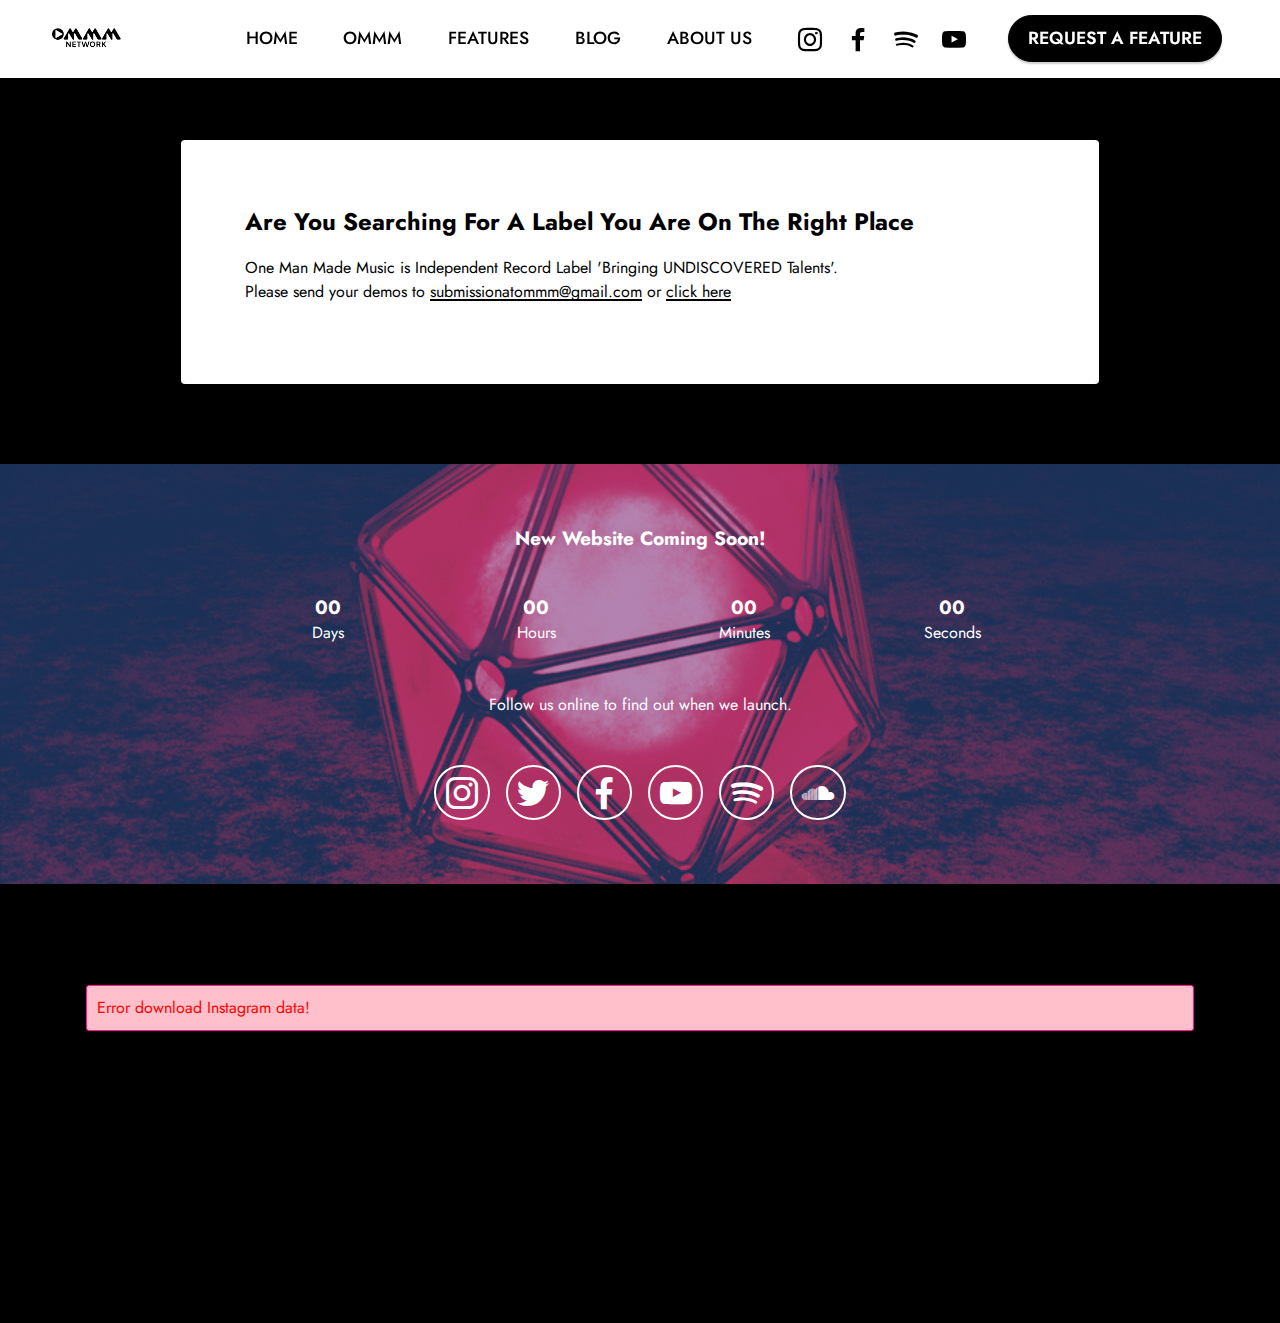
<file: OMMM.html>
<!DOCTYPE html>
<html  >
<head>
  <!-- Site made with Mobirise Website Builder v5.0.29, https://mobirise.com -->
  <meta charset="UTF-8">
  <meta http-equiv="X-UA-Compatible" content="IE=edge">
  <meta name="generator" content="Mobirise v5.0.29, mobirise.com">
  <meta name="viewport" content="width=device-width, initial-scale=1, minimum-scale=1">
  <link rel="shortcut icon" href="assets/images/ommm-network-123-153x153.png" type="image/x-icon">
  <meta name="description" content="">
  
  
  <title>OMMM</title>
  <link rel="stylesheet" href="assets/web/assets/mobirise-icons/mobirise-icons.css">
  <link rel="stylesheet" href="assets/tether/tether.min.css">
  <link rel="stylesheet" href="assets/bootstrap/css/bootstrap.min.css">
  <link rel="stylesheet" href="assets/bootstrap/css/bootstrap-grid.min.css">
  <link rel="stylesheet" href="assets/bootstrap/css/bootstrap-reboot.min.css">
  <link rel="stylesheet" href="assets/facebook-plugin/style.css">
  <link rel="stylesheet" href="assets/dropdown/css/style.css">
  <link rel="stylesheet" href="assets/animatecss/animate.css">
  <link rel="stylesheet" href="assets/socicon/css/styles.css">
  <link rel="stylesheet" href="assets/instagram-feed/style.css">
  <link rel="stylesheet" href="assets/slick/slick.css">
  <link rel="stylesheet" href="assets/theme/css/style.css">
  <link rel="preload" as="style" href="assets/mobirise/css/mbr-additional.css"><link rel="stylesheet" href="assets/mobirise/css/mbr-additional.css" type="text/css">
  
  
  
  
</head>
<body>
  
  <section class="menu menu2 cid-s8FQlWDZUm" once="menu" id="menu2-c">
    
    <nav class="navbar navbar-dropdown navbar-expand-lg">
        <div class="container-fluid">
            <div class="navbar-brand">
                <span class="navbar-logo">
                    <a href="index.html">
                        <img src="assets/images/ommm-network-123-153x153.png" alt="OMMM Network" style="height: 4.8rem;">
                    </a>
                </span>
                
            </div>
            <button class="navbar-toggler" type="button" data-toggle="collapse" data-target="#navbarSupportedContent" aria-controls="navbarNavAltMarkup" aria-expanded="false" aria-label="Toggle navigation">
                <div class="hamburger">
                    <span></span>
                    <span></span>
                    <span></span>
                    <span></span>
                </div>
            </button>
            <div class="collapse navbar-collapse" id="navbarSupportedContent">
                <ul class="navbar-nav nav-dropdown" data-app-modern-menu="true"><li class="nav-item"><a class="nav-link link text-primary display-4" href="index.html">HOME</a></li><li class="nav-item"><a class="nav-link link text-primary display-4" href="OMMM.html">OMMM</a></li><li class="nav-item"><a class="nav-link link text-primary display-4" href="Features.html">FEATURES</a></li><li class="nav-item"><a class="nav-link link text-primary display-4" href="Blog.html">BLOG</a></li><li class="nav-item"><a class="nav-link link text-primary display-4" href="About Us.html">ABOUT US</a></li></ul>
                <div class="icons-menu">
                    <a class="iconfont-wrapper" href="https://www.instagram.com/network_ommm/" target="_blank">
                        <span class="p-2 mbr-iconfont socicon-instagram socicon"></span>
                    </a>
                    <a class="iconfont-wrapper" href="https://www.facebook.com/OMMM-Network-105530557901792" target="_blank">
                        <span class="p-2 mbr-iconfont socicon-facebook socicon"></span>
                    </a>
                    <a class="iconfont-wrapper" href="https://open.spotify.com/user/fjm2qy7zt48876r8jll3aeep3?si=eyQm4TtbTs6605yuGG2MLQ" target="_blank">
                        <span class="p-2 mbr-iconfont socicon-spotify socicon"></span>
                    </a>
                    <a class="iconfont-wrapper" href="https://www.youtube.com/channel/UC3NYQao3Avojvn0EJvr5UuA?view_as=subscriber" target="_blank">
                        <span class="p-2 mbr-iconfont socicon-youtube socicon"></span>
                    </a>
                </div>
                <div class="navbar-buttons mbr-section-btn"><a class="btn btn-primary display-4" href="Request A Feature.html" target="_blank">REQUEST A FEATURE</a></div>
            </div>
        </div>
    </nav>
</section>

<section class="engine"><a href="https://mobirise.info/q">responsive web templates</a></section><section class="content15 cid-s8Gos6CB90" id="content15-12">

    

    
    <div class="container">
        <div class="row justify-content-center">
            <div class="card col-md-12 col-lg-10">
                <div class="card-wrapper">
                    <div class="card-box align-left">
                        <h4 class="card-title mbr-fonts-style mbr-white mb-3 display-5"><strong>Are You Searching For A Label You Are On The Right Place</strong></h4>
                        <p class="mbr-text mbr-fonts-style display-7">One Man Made Music is Independent Record Label 'Bringing UNDISCOVERED Talents'.<br>Please send your demos to <a href="mailto:submissionatommm@gmail.com" class="text-primary">submissionatommm@gmail.com</a> or <a href="https://forms.gle/h1AeoZKw8KZkRHKu8" class="text-primary" target="_blank">click here</a></p>
                        
                    </div>
                </div>
            </div>
        </div>
    </div>
</section>

<section class="countdown4 cid-s8Q8GVT7MV" id="countdown4-1o">
    
    <div class="mbr-overlay" style="opacity: 0.4; background-color: rgb(68, 121, 217);">
    </div>
    <div class="container-fluid">
        <div class="row justify-content-center">
            <div class="col-lg-8">
                <h3 class="mbr-section-title mb-5 align-center mbr-fonts-style display-2">
                    <strong>New Website Coming Soon!</strong></h3>
                
                <div class="countdown-cont align-center mb-5">
                    <div class="daysCountdown col-xs-3 col-sm-3 col-md-3" title="Days"></div>
                    <div class="hoursCountdown col-xs-3 col-sm-3 col-md-3" title="Hours"></div>
                    <div class="minutesCountdown col-xs-3 col-sm-3 col-md-3" title="Minutes"></div>
                    <div class="secondsCountdown col-xs-3 col-sm-3 col-md-3" title="Seconds"></div>
                    <div class="countdown" data-due-date="2020/09/05"></div>
                </div>
                <p class="mbr-text mb-5 align-center mbr-fonts-style display-7">
                    Follow us online to find out when we launch.
                </p>
                <div class="icons-menu row justify-content-center display-7">
                    
                    
                    
                    
                <div class="soc-item col-auto">
                        <a href="https://www.instagram.com/onemanmademusic/" target="_blank" class="social__link">
                            <span class="mbr-iconfont socicon-instagram socicon"></span>
                        </a>
                    </div><div class="soc-item col-auto">
                        <a href="https://twitter.com/1ManMadeMusics" target="_blank" class="social__link">
                            <span class="mbr-iconfont socicon-twitter socicon"></span>
                        </a>
                    </div><div class="soc-item col-auto">
                        <a href="https://www.facebook.com/onemanmademusic/" target="_blank" class="social__link">
                            <span class="mbr-iconfont socicon-facebook socicon"></span>
                        </a>
                    </div><div class="soc-item col-auto">
                        <a href="https://www.youtube.com/channel/UCdPA5OeMqOGn6EUuAQTGVrQ" target="_blank" class="social__link">
                            <span class="mbr-iconfont socicon-youtube socicon"></span>
                        </a>
                    </div><div class="soc-item col-auto">
                        <a href="https://open.spotify.com/user/fjm2qy7zt48876r8jll3aeep3?si=eyQm4TtbTs6605yuGG2MLQ" target="_blank" class="social__link">
                            <span class="mbr-iconfont socicon-spotify socicon"></span>
                        </a>
                    </div><div class="soc-item col-auto">
                        <a href="https://soundcloud.com/one-man-made-music" target="_blank" class="social__link">
                            <span class="mbr-iconfont socicon-soundcloud socicon"></span>
                        </a>
                    </div></div>
                
            </div>
        </div>
    </div>
</section>

<section class="mbr-instagram-feed" id="instagram-feed-block-v" data-per-row-grid="4" data-rows="2" data-per-row-slider="" data-spacing="25" data-full-width="" data-account="onemanmademusic" data-rv-view="338" style="background-color: rgb(0, 0, 0); padding-top: 40px; padding-bottom: 40px;">
    
    <div class="container container_toggle">
        <div class="row">
            <div class="col">
                <div class="inst">
                    <h1 class="inst__title align-center mbr-fonts-style display-2">INSTAGRAM</h1>
                    <div class="inst__content"></div>
                    <div class="inst__more mbr-section-btn align-center" buttons="0"><a class="btn btn-md btn-primary display-4" href="#">Show more</a></div>
                </div>
            </div>
        </div>
    </div>
</section>

<section class="footer3 cid-s9BkU0sqBv" once="footers" id="footer3-26">

    

    

    <div class="container">
        <div class="media-container-row align-center mbr-white">
            <div class="row row-links">
                <ul class="foot-menu">
                    
                    
                    
                    
                    
                <li class="foot-menu-item mbr-fonts-style display-7">
                        <a class="text-white text-primary" href="About Us.html" target="_blank">About us</a>
                    </li><li class="foot-menu-item mbr-fonts-style display-7"><a href="Features.html#top" class="text-white text-primary">Features</a></li><li class="foot-menu-item mbr-fonts-style display-7"><a href="OMMM.html" class="text-white">OMMM</a></li><li class="foot-menu-item mbr-fonts-style display-7">
                        <a href="Blog.html#form1-1x" class="text-white">Work With Us</a></li></ul>
            </div>
            <div class="row social-row">
                <div class="social-list align-right pb-2">
                    
                    
                    
                    
                    
                    
                <div class="soc-item">
                        <a href="https://www.instagram.com/network_ommm/" target="_blank">
                            <span class="mbr-iconfont mbr-iconfont-social socicon-instagram socicon"></span>
                        </a>
                    </div><div class="soc-item">
                        <a href="https://www.facebook.com/OMMM-Network-105530557901792" target="_blank">
                            <span class="mbr-iconfont mbr-iconfont-social socicon-facebook socicon"></span>
                        </a>
                    </div><div class="soc-item">
                        <a href="https://www.youtube.com/channel/UC3NYQao3Avojvn0EJvr5UuA?view_as=subscriber" target="_blank">
                            <span class="mbr-iconfont mbr-iconfont-social socicon-youtube socicon"></span>
                        </a>
                    </div><div class="soc-item">
                        <a href="https://open.spotify.com/user/fjm2qy7zt48876r8jll3aeep3?si=eyQm4TtbTs6605yuGG2MLQ" target="_blank">
                            <span class="mbr-iconfont mbr-iconfont-social socicon-spotify socicon"></span>
                        </a>
                    </div><div class="soc-item">
                        <a href="https://soundcloud.com/ommm-network" target="_blank">
                            <span class="mbr-iconfont mbr-iconfont-social socicon-soundcloud socicon"></span>
                        </a>
                    </div><div class="soc-item">
                        <a href="https://twitter.com/NetworkOmmm" target="_blank">
                            <span class="mbr-iconfont mbr-iconfont-social socicon-twitter socicon"></span>
                        </a>
                    </div></div>
            </div>
            <div class="row row-copirayt">
                <p class="mbr-text mb-0 mbr-fonts-style mbr-white align-center display-7">
                    © 2020 OMMM Network. All Rights Reserved.
                </p>
            </div>
        </div>
    </div>
</section>


  <script src="assets/web/assets/jquery/jquery.min.js"></script>
  <script src="assets/popper/popper.min.js"></script>
  <script src="assets/tether/tether.min.js"></script>
  <script src="assets/bootstrap/js/bootstrap.min.js"></script>
  <script src="https://connect.facebook.net/en_US/sdk.js#xfbml=1&version=v2.5"></script>
  <script src="https://apis.google.com/js/plusone.js"></script>
  <script src="assets/facebook-plugin/facebook-script.js"></script>
  <script src="assets/smoothscroll/smooth-scroll.js"></script>
  <script src="assets/dropdown/js/nav-dropdown.js"></script>
  <script src="assets/dropdown/js/navbar-dropdown.js"></script>
  <script src="assets/touchswipe/jquery.touch-swipe.min.js"></script>
  <script src="assets/viewportchecker/jquery.viewportchecker.js"></script>
  <script src="assets/countdown/jquery.countdown.min.js"></script>
  <script src="assets/instagram-feed/index.js"></script>
  <script src="assets/slick/slick.min.js"></script>
  <script src="assets/theme/js/script.js"></script>
  
  
  
 <div id="scrollToTop" class="scrollToTop mbr-arrow-up"><a style="text-align: center;"><i class="mbr-arrow-up-icon mbr-arrow-up-icon-cm cm-icon cm-icon-smallarrow-up"></i></a></div>
    <input name="animation" type="hidden">
  </body>
</html>
</file>
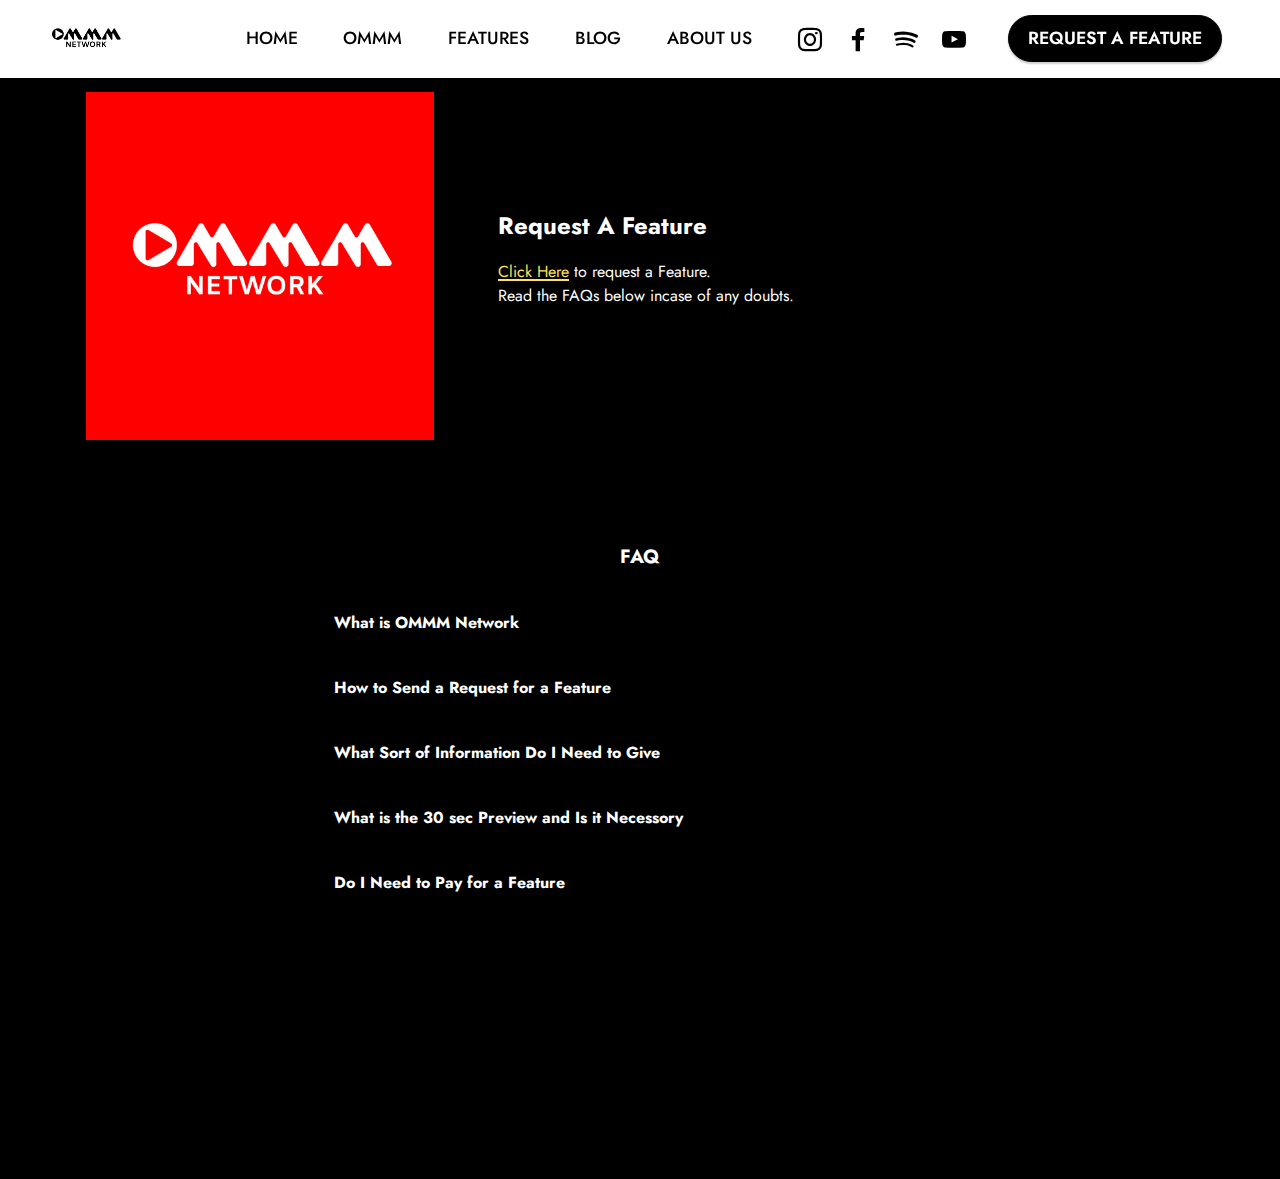
<file: Request A Feature.html>
<!DOCTYPE html>
<html  >
<head>
  <!-- Site made with Mobirise Website Builder v5.0.29, https://mobirise.com -->
  <meta charset="UTF-8">
  <meta http-equiv="X-UA-Compatible" content="IE=edge">
  <meta name="generator" content="Mobirise v5.0.29, mobirise.com">
  <meta name="viewport" content="width=device-width, initial-scale=1, minimum-scale=1">
  <link rel="shortcut icon" href="assets/images/ommm-network-123-153x153.png" type="image/x-icon">
  <meta name="description" content="">
  
  
  <title>Request A Feature</title>
  <link rel="stylesheet" href="assets/web/assets/mobirise-icons2/mobirise2.css">
  <link rel="stylesheet" href="assets/web/assets/mobirise-icons/mobirise-icons.css">
  <link rel="stylesheet" href="assets/tether/tether.min.css">
  <link rel="stylesheet" href="assets/bootstrap/css/bootstrap.min.css">
  <link rel="stylesheet" href="assets/bootstrap/css/bootstrap-grid.min.css">
  <link rel="stylesheet" href="assets/bootstrap/css/bootstrap-reboot.min.css">
  <link rel="stylesheet" href="assets/facebook-plugin/style.css">
  <link rel="stylesheet" href="assets/dropdown/css/style.css">
  <link rel="stylesheet" href="assets/animatecss/animate.css">
  <link rel="stylesheet" href="assets/socicon/css/styles.css">
  <link rel="stylesheet" href="assets/theme/css/style.css">
  <link rel="preload" as="style" href="assets/mobirise/css/mbr-additional.css"><link rel="stylesheet" href="assets/mobirise/css/mbr-additional.css" type="text/css">
  
  
  
  
</head>
<body>
  
  <section class="menu menu2 cid-s8FQlWDZUm" once="menu" id="menu2-b">
    
    <nav class="navbar navbar-dropdown navbar-expand-lg">
        <div class="container-fluid">
            <div class="navbar-brand">
                <span class="navbar-logo">
                    <a href="index.html">
                        <img src="assets/images/ommm-network-123-153x153.png" alt="OMMM Network" style="height: 4.8rem;">
                    </a>
                </span>
                
            </div>
            <button class="navbar-toggler" type="button" data-toggle="collapse" data-target="#navbarSupportedContent" aria-controls="navbarNavAltMarkup" aria-expanded="false" aria-label="Toggle navigation">
                <div class="hamburger">
                    <span></span>
                    <span></span>
                    <span></span>
                    <span></span>
                </div>
            </button>
            <div class="collapse navbar-collapse" id="navbarSupportedContent">
                <ul class="navbar-nav nav-dropdown" data-app-modern-menu="true"><li class="nav-item"><a class="nav-link link text-primary display-4" href="index.html">HOME</a></li><li class="nav-item"><a class="nav-link link text-primary display-4" href="OMMM.html">OMMM</a></li><li class="nav-item"><a class="nav-link link text-primary display-4" href="Features.html">FEATURES</a></li><li class="nav-item"><a class="nav-link link text-primary display-4" href="Blog.html">BLOG</a></li><li class="nav-item"><a class="nav-link link text-primary display-4" href="About Us.html">ABOUT US</a></li></ul>
                <div class="icons-menu">
                    <a class="iconfont-wrapper" href="https://www.instagram.com/network_ommm/" target="_blank">
                        <span class="p-2 mbr-iconfont socicon-instagram socicon"></span>
                    </a>
                    <a class="iconfont-wrapper" href="https://www.facebook.com/OMMM-Network-105530557901792" target="_blank">
                        <span class="p-2 mbr-iconfont socicon-facebook socicon"></span>
                    </a>
                    <a class="iconfont-wrapper" href="https://open.spotify.com/user/fjm2qy7zt48876r8jll3aeep3?si=eyQm4TtbTs6605yuGG2MLQ" target="_blank">
                        <span class="p-2 mbr-iconfont socicon-spotify socicon"></span>
                    </a>
                    <a class="iconfont-wrapper" href="https://www.youtube.com/channel/UC3NYQao3Avojvn0EJvr5UuA?view_as=subscriber" target="_blank">
                        <span class="p-2 mbr-iconfont socicon-youtube socicon"></span>
                    </a>
                </div>
                <div class="navbar-buttons mbr-section-btn"><a class="btn btn-primary display-4" href="Request A Feature.html" target="_blank">REQUEST A FEATURE</a></div>
            </div>
        </div>
    </nav>
</section>

<section class="engine"><a href="https://mobirise.info/c">free website builder</a></section><section class="image1 cid-s8Lz61Q5hR" id="image1-1f">
    

    

    <div class="container">
        <div class="row align-items-center">
            <div class="col-12 col-lg-4">
                <div class="image-wrapper">
                    <img src="assets/images/ommm-network-1076x1076.png" alt="OMMM Network">
                    
                </div>
            </div>
            <div class="col-12 col-lg">
                <div class="text-wrapper">
                    <h3 class="mbr-section-title mbr-fonts-style mb-3 display-5"><strong>Request A Feature</strong></h3>
                    <p class="mbr-text mbr-fonts-style display-7"><strong><a href="https://forms.gle/TsSdoytCofrxg5gu7" class="text-warning" target="_blank">Click Here</a></strong>&nbsp;to request a Feature.<br>Read the FAQs below incase of any doubts.</p>
                </div>
            </div>
        </div>
    </div>
</section>

<section class="content17 cid-s8LA5i9Lhl" id="content17-1g">

    

    

    <div class="container">
        <div class="row justify-content-center">
            <div class="col-12 col-md-8">
                <div class="mbr-section-head align-center">
                    <h3 class="mbr-section-title mb-0 mbr-fonts-style display-2"><strong>FAQ</strong>
                    </h3>
                    
                </div>
                <div id="bootstrap-toggle" class="toggle-panel accordionStyles tab-content mt-4">
                    <div class="card mb-3">
                        <div class="card-header" role="tab" id="headingOne">
                            <a role="button" class="collapsed panel-title text-black" data-toggle="collapse" data-core="" href="#collapse1_14" aria-expanded="false" aria-controls="collapse1">
                                <span class="sign mbr-iconfont mbri-arrow-down inactive"></span>
                                <h6 class="mbr-fonts-style display-7">What is OMMM Network</h6>
                            </a>
                        </div>
                        <div id="collapse1_14" class="panel-collapse noScroll collapse" role="tabpanel" aria-labelledby="headingOne">
                            <div class="panel-body p-3">
                                <p class="mbr-fonts-style panel-text display-7">OMMM Network is News &amp; Blog Website trying to 'Bring EVERYONE Together'.<br>Visit our <a href="About Us.html" class="text-warning" target="_blank">About Section</a> for more details&nbsp;</p>
                            </div>
                        </div>
                    </div>
                    <div class="card mb-3">
                        <div class="card-header" role="tab" id="headingTwo">
                            <a role="button" class="collapsed panel-title text-black" data-toggle="collapse" data-core="" href="#collapse2_14" aria-expanded="false" aria-controls="collapse2">
                                <span class="sign mbr-iconfont mbri-arrow-down inactive"></span>
                                <h6 class="mbr-fonts-style display-7">How to Send a Request for a Feature</h6>
                            </a>

                        </div>
                        <div id="collapse2_14" class="panel-collapse noScroll collapse" role="tabpanel" aria-labelledby="headingTwo">
                            <div class="panel-body p-3">
                                <p class="mbr-fonts-style panel-text display-7">Click '<strong><a href="https://forms.gle/TsSdoytCofrxg5gu7" class="text-warning" target="_blank">Request A Feature</a></strong>' or click '<a href="https://forms.gle/TsSdoytCofrxg5gu7" class="text-warning" target="_blank">Click Here</a>'&nbsp;in the top of the page for the Feature request .You will be redirected to our google form for collecting the information.</p>
                            </div>
                        </div>
                    </div>
                    <div class="card mb-3">
                        <div class="card-header" role="tab" id="headingThree">
                            <a role="button" class="collapsed panel-title text-black" data-toggle="collapse" data-core="" href="#collapse3_14" aria-expanded="false" aria-controls="collapse3">
                                <span class="sign mbr-iconfont mbri-arrow-down inactive"></span>
                                <h6 class="mbr-fonts-style display-7">What Sort of Information Do I Need to Give</h6>
                            </a>
                        </div>
                        <div id="collapse3_14" class="panel-collapse noScroll collapse" role="tabpanel" aria-labelledby="headingThree">
                            <div class="panel-body p-3">
                                <p class="mbr-fonts-style panel-text display-7">Filling up our form will only take 5 minutes and you should give the following<br>* Artist(s) Name and Single/EP/Album Titile<br>* Upload the Artist's picture and Cover art of the Single/EP/Album<br>* Incase of multiple Artists,upload each Artists' picture<br>* Upload the 30 sec preview of your track<br>* Add the Spotify URL of your track or the smart link you created<br>* Write something about the Artist(s) and the track&nbsp;<br>Note : Your email is safe with us,We don't send any mail unless you subscribe to our Newsletter</p>
                            </div>
                        </div>
                    </div>
                    <div class="card mb-3">
                        <div class="card-header" role="tab" id="headingThree">
                            <a role="button" class="collapsed panel-title text-black" data-toggle="collapse" data-core="" href="#collapse4_14" aria-expanded="false" aria-controls="collapse4">
                                <span class="sign mbr-iconfont mbri-arrow-down inactive"></span>
                                <h6 class="mbr-fonts-style display-7">What is the 30 sec Preview and Is it Necessory</h6>
                            </a>
                        </div>
                        <div id="collapse4_14" class="panel-collapse noScroll collapse" role="tabpanel" aria-labelledby="headingThree">
                            <div class="panel-body p-3">
                                <p class="mbr-fonts-style panel-text display-7">We need a small part of the audio from your track and the 30 sec is not mandatory, you can upload the full track.But the uploading track should be in MP3 format and size should be less than 10 MB.<br></p>
                            </div>
                        </div>
                    </div>
                    <div class="card mb-3">
                        <div class="card-header" role="tab" id="headingThree">
                            <a role="button" class="collapsed panel-title text-black" data-toggle="collapse" data-core="" href="#collapse5_14" aria-expanded="false" aria-controls="collapse5">
                                <span class="mbr-iconfont mobi-mbri-arrow-down mobi-mbri inactive"></span>
                                <h6 class="mbr-fonts-style display-7">Do I Need to Pay for a Feature</h6>
                            </a>
                        </div>
                        <div id="collapse5_14" class="panel-collapse noScroll collapse" role="tabpanel" aria-labelledby="headingThree">
                            <div class="panel-body p-3">
                                <p class="mbr-fonts-style panel-text display-7">Now we don't charge anything for a feature.It is completely free for now.<br>But we may be charge a small amount in the future.</p>
                            </div>
                        </div>
                    </div>
                    
                </div>
            </div>
        </div>
    </div>
</section>

<section class="footer3 cid-s9BkU0sqBv" once="footers" id="footer3-26">

    

    

    <div class="container">
        <div class="media-container-row align-center mbr-white">
            <div class="row row-links">
                <ul class="foot-menu">
                    
                    
                    
                    
                    
                <li class="foot-menu-item mbr-fonts-style display-7">
                        <a class="text-white text-primary" href="About Us.html" target="_blank">About us</a>
                    </li><li class="foot-menu-item mbr-fonts-style display-7"><a href="Features.html#top" class="text-white text-primary">Features</a></li><li class="foot-menu-item mbr-fonts-style display-7"><a href="OMMM.html" class="text-white">OMMM</a></li><li class="foot-menu-item mbr-fonts-style display-7">
                        <a href="Blog.html#form1-1x" class="text-white">Work With Us</a></li></ul>
            </div>
            <div class="row social-row">
                <div class="social-list align-right pb-2">
                    
                    
                    
                    
                    
                    
                <div class="soc-item">
                        <a href="https://www.instagram.com/network_ommm/" target="_blank">
                            <span class="mbr-iconfont mbr-iconfont-social socicon-instagram socicon"></span>
                        </a>
                    </div><div class="soc-item">
                        <a href="https://www.facebook.com/OMMM-Network-105530557901792" target="_blank">
                            <span class="mbr-iconfont mbr-iconfont-social socicon-facebook socicon"></span>
                        </a>
                    </div><div class="soc-item">
                        <a href="https://www.youtube.com/channel/UC3NYQao3Avojvn0EJvr5UuA?view_as=subscriber" target="_blank">
                            <span class="mbr-iconfont mbr-iconfont-social socicon-youtube socicon"></span>
                        </a>
                    </div><div class="soc-item">
                        <a href="https://open.spotify.com/user/fjm2qy7zt48876r8jll3aeep3?si=eyQm4TtbTs6605yuGG2MLQ" target="_blank">
                            <span class="mbr-iconfont mbr-iconfont-social socicon-spotify socicon"></span>
                        </a>
                    </div><div class="soc-item">
                        <a href="https://soundcloud.com/ommm-network" target="_blank">
                            <span class="mbr-iconfont mbr-iconfont-social socicon-soundcloud socicon"></span>
                        </a>
                    </div><div class="soc-item">
                        <a href="https://twitter.com/NetworkOmmm" target="_blank">
                            <span class="mbr-iconfont mbr-iconfont-social socicon-twitter socicon"></span>
                        </a>
                    </div></div>
            </div>
            <div class="row row-copirayt">
                <p class="mbr-text mb-0 mbr-fonts-style mbr-white align-center display-7">
                    © 2020 OMMM Network. All Rights Reserved.
                </p>
            </div>
        </div>
    </div>
</section>


  <script src="assets/web/assets/jquery/jquery.min.js"></script>
  <script src="assets/popper/popper.min.js"></script>
  <script src="assets/tether/tether.min.js"></script>
  <script src="assets/bootstrap/js/bootstrap.min.js"></script>
  <script src="https://connect.facebook.net/en_US/sdk.js#xfbml=1&version=v2.5"></script>
  <script src="https://apis.google.com/js/plusone.js"></script>
  <script src="assets/facebook-plugin/facebook-script.js"></script>
  <script src="assets/smoothscroll/smooth-scroll.js"></script>
  <script src="assets/dropdown/js/nav-dropdown.js"></script>
  <script src="assets/dropdown/js/navbar-dropdown.js"></script>
  <script src="assets/touchswipe/jquery.touch-swipe.min.js"></script>
  <script src="assets/viewportchecker/jquery.viewportchecker.js"></script>
  <script src="assets/mbr-switch-arrow/mbr-switch-arrow.js"></script>
  <script src="assets/theme/js/script.js"></script>
  
  
  
 <div id="scrollToTop" class="scrollToTop mbr-arrow-up"><a style="text-align: center;"><i class="mbr-arrow-up-icon mbr-arrow-up-icon-cm cm-icon cm-icon-smallarrow-up"></i></a></div>
    <input name="animation" type="hidden">
  </body>
</html>
</file>
<file: assets/facebook-plugin/style.css>
.mbr-section.mbr-section__comments{
    position: relative;
}
.mbr-section__comments{
    background-size: cover;
}
.addons-container {
  position: relative;
  margin-left: auto;
  margin-right: auto;
  padding-right: 15px;
  padding-left: 15px; }
  @media (min-width: 576px) {
    .addons-container {
      padding-right: 15px;
      padding-left: 15px; } }
  @media (min-width: 768px) {
    .addons-container {
      padding-right: 15px;
      padding-left: 15px; } }
  @media (min-width: 992px) {
    .addons-container {
      padding-right: 15px;
      padding-left: 15px; } }
  @media (min-width: 1200px) {
    .addons-container {
      padding-right: 15px;
      padding-left: 15px; } }
  @media (min-width: 576px) {
    .addons-container {
      width: 540px;
      max-width: 100%; } }
  @media (min-width: 768px) {
    .addons-container {
      width: 720px;
      max-width: 100%; } }
  @media (min-width: 992px) {
    .addons-container {
      width: 960px;
      max-width: 100%; } }
  @media (min-width: 1200px) {
    .addons-container {
      width: 1140px;
      max-width: 100%; } }

.addons-container-inner{
    position: relative;
    width: 100%;
    min-height: 1px;
    padding-right: 15px;
    padding-left: 15px;
}
@media (min-width: 567px) {
    .addons-container-inner{
        -ms-flex: 0 0 66.666667%;
        flex: 0 0 66.666667%;
        max-width: 66.666667%;
    }
}
.addons-row{
    display: flex;
    justify-content:center;
}
</file>
<file: assets/dropdown/css/style.css>
.navbar-dropdown {
  left: 0;
  padding: 0;
  position: absolute;
  right: 0;
  top: 0;
  transition: all 0.45s ease;
  z-index: 1030;
  background: #282828; }
  .navbar-dropdown .navbar-logo {
    margin-right: 0.8rem;
    transition: margin 0.3s ease-in-out;
    vertical-align: middle; }
    .navbar-dropdown .navbar-logo img {
      height: 3.125rem;
      transition: all 0.3s ease-in-out; }
    .navbar-dropdown .navbar-logo.mbr-iconfont {
      font-size: 3.125rem;
      line-height: 3.125rem; }
  .navbar-dropdown .navbar-caption {
    font-weight: 700;
    white-space: normal;
    vertical-align: -4px;
    line-height: 3.125rem !important; }
    .navbar-dropdown .navbar-caption, .navbar-dropdown .navbar-caption:hover {
      color: inherit;
      text-decoration: none; }
  .navbar-dropdown .mbr-iconfont + .navbar-caption {
    vertical-align: -1px; }
  .navbar-dropdown.navbar-fixed-top {
    position: fixed; }
  .navbar-dropdown .navbar-brand span {
    vertical-align: -4px; }
  .navbar-dropdown.bg-color.transparent {
    background: none; }
  .navbar-dropdown.navbar-short .navbar-brand {
    padding: 0.625rem 0; }
    .navbar-dropdown.navbar-short .navbar-brand span {
      vertical-align: -1px; }
  .navbar-dropdown.navbar-short .navbar-caption {
    line-height: 2.375rem !important;
    vertical-align: -2px; }
  .navbar-dropdown.navbar-short .navbar-logo {
    margin-right: 0.5rem; }
    .navbar-dropdown.navbar-short .navbar-logo img {
      height: 2.375rem; }
    .navbar-dropdown.navbar-short .navbar-logo.mbr-iconfont {
      font-size: 2.375rem;
      line-height: 2.375rem; }
  .navbar-dropdown.navbar-short .mbr-table-cell {
    height: 3.625rem; }
  .navbar-dropdown .navbar-close {
    left: 0.6875rem;
    position: fixed;
    top: 0.75rem;
    z-index: 1000; }
  .navbar-dropdown .hamburger-icon {
    content: "";
    display: inline-block;
    vertical-align: middle;
    width: 16px;
    -webkit-box-shadow: 0 -6px 0 1px #282828,0 0 0 1px #282828,0 6px 0 1px #282828;
    -moz-box-shadow: 0 -6px 0 1px #282828,0 0 0 1px #282828,0 6px 0 1px #282828;
    box-shadow: 0 -6px 0 1px #282828,0 0 0 1px #282828,0 6px 0 1px #282828; }

.dropdown-menu .dropdown-toggle[data-toggle="dropdown-submenu"]::after {
  border-bottom: 0.35em solid transparent;
  border-left: 0.35em solid;
  border-right: 0;
  border-top: 0.35em solid transparent;
  margin-left: 0.3rem; }

.dropdown-menu .dropdown-item:focus {
  outline: 0; }

.nav-dropdown {
  font-size: 0.75rem;
  font-weight: 500;
  height: auto !important; }
  .nav-dropdown .nav-btn {
    padding-left: 1rem; }
  .nav-dropdown .link {
    margin: .667em 1.667em;
    font-weight: 500;
    padding: 0;
    transition: color .2s ease-in-out; }
    .nav-dropdown .link.dropdown-toggle {
      margin-right: 2.583em; }
      .nav-dropdown .link.dropdown-toggle::after {
        margin-left: .25rem;
        border-top: 0.35em solid;
        border-right: 0.35em solid transparent;
        border-left: 0.35em solid transparent;
        border-bottom: 0; }
      .nav-dropdown .link.dropdown-toggle[aria-expanded="true"] {
        margin: 0;
        padding: 0.667em 3.263em  0.667em 1.667em; }
  .nav-dropdown .link::after,
  .nav-dropdown .dropdown-item::after {
    color: inherit; }
  .nav-dropdown .btn {
    font-size: 0.75rem;
    font-weight: 700;
    letter-spacing: 0;
    margin-bottom: 0;
    padding-left: 1.25rem;
    padding-right: 1.25rem; }
  .nav-dropdown .dropdown-menu {
    border-radius: 0;
    border: 0;
    left: 0;
    margin: 0;
    padding-bottom: 1.25rem;
    padding-top: 1.25rem;
    position: relative; }
  .nav-dropdown .dropdown-submenu {
    margin-left: 0.125rem;
    top: 0; }
  .nav-dropdown .dropdown-item {
    font-weight: 500;
    line-height: 2;
    padding: 0.3846em 4.615em 0.3846em 1.5385em;
    position: relative;
    transition: color .2s ease-in-out, background-color .2s ease-in-out; }
    .nav-dropdown .dropdown-item::after {
      margin-top: -0.3077em;
      position: absolute;
      right: 1.1538em;
      top: 50%; }
    .nav-dropdown .dropdown-item:focus, .nav-dropdown .dropdown-item:hover {
      background: none; }

@media (max-width: 767px) {
  .nav-dropdown.navbar-toggleable-sm {
    bottom: 0;
    display: none;
    left: 0;
    overflow-x: hidden;
    position: fixed;
    top: 0;
    transform: translateX(-100%);
    -ms-transform: translateX(-100%);
    -webkit-transform: translateX(-100%);
    width: 18.75rem;
    z-index: 999; } }
.nav-dropdown.navbar-toggleable-xl {
  bottom: 0;
  display: none;
  left: 0;
  overflow-x: hidden;
  position: fixed;
  top: 0;
  transform: translateX(-100%);
  -ms-transform: translateX(-100%);
  -webkit-transform: translateX(-100%);
  width: 18.75rem;
  z-index: 999; }

.nav-dropdown-sm {
  display: block !important;
  overflow-x: hidden;
  overflow: auto;
  padding-top: 3.875rem; }
  .nav-dropdown-sm::after {
    content: "";
    display: block;
    height: 3rem;
    width: 100%; }
  .nav-dropdown-sm.collapse.in ~ .navbar-close {
    display: block !important; }
  .nav-dropdown-sm.collapsing, .nav-dropdown-sm.collapse.in {
    transform: translateX(0);
    -ms-transform: translateX(0);
    -webkit-transform: translateX(0);
    transition: all 0.25s ease-out;
    -webkit-transition: all 0.25s ease-out;
    background: #282828; }
  .nav-dropdown-sm.collapsing[aria-expanded="false"] {
    transform: translateX(-100%);
    -ms-transform: translateX(-100%);
    -webkit-transform: translateX(-100%); }
  .nav-dropdown-sm .nav-item {
    display: block;
    margin-left: 0 !important;
    padding-left: 0; }
  .nav-dropdown-sm .link,
  .nav-dropdown-sm .dropdown-item {
    border-top: 1px dotted rgba(255, 255, 255, 0.1);
    font-size: 0.8125rem;
    line-height: 1.6;
    margin: 0 !important;
    padding: 0.875rem 2.4rem 0.875rem 1.5625rem !important;
    position: relative;
    white-space: normal; }
    .nav-dropdown-sm .link:focus, .nav-dropdown-sm .link:hover,
    .nav-dropdown-sm .dropdown-item:focus,
    .nav-dropdown-sm .dropdown-item:hover {
      background: rgba(0, 0, 0, 0.2) !important;
      color: #c0a375; }
  .nav-dropdown-sm .nav-btn {
    position: relative;
    padding: 1.5625rem 1.5625rem 0 1.5625rem; }
    .nav-dropdown-sm .nav-btn::before {
      border-top: 1px dotted rgba(255, 255, 255, 0.1);
      content: "";
      left: 0;
      position: absolute;
      top: 0;
      width: 100%; }
    .nav-dropdown-sm .nav-btn + .nav-btn {
      padding-top: 0.625rem; }
      .nav-dropdown-sm .nav-btn + .nav-btn::before {
        display: none; }
  .nav-dropdown-sm .btn {
    padding: 0.625rem 0; }
  .nav-dropdown-sm .dropdown-toggle[data-toggle="dropdown-submenu"]::after {
    margin-left: .25rem;
    border-top: 0.35em solid;
    border-right: 0.35em solid transparent;
    border-left: 0.35em solid transparent;
    border-bottom: 0; }
  .nav-dropdown-sm .dropdown-toggle[data-toggle="dropdown-submenu"][aria-expanded="true"]::after {
    border-top: 0;
    border-right: 0.35em solid transparent;
    border-left: 0.35em solid transparent;
    border-bottom: 0.35em solid; }
  .nav-dropdown-sm .dropdown-menu {
    margin: 0;
    padding: 0;
    position: relative;
    top: 0;
    left: 0;
    width: 100%;
    border: 0;
    float: none;
    border-radius: 0;
    background: none; }
  .nav-dropdown-sm .dropdown-submenu {
    left: 100%;
    margin-left: 0.125rem;
    margin-top: -1.25rem;
    top: 0; }

.navbar-toggleable-sm .nav-dropdown .dropdown-menu {
  position: absolute; }

.navbar-toggleable-sm .nav-dropdown .dropdown-submenu {
  left: 100%;
  margin-left: 0.125rem;
  margin-top: -1.25rem;
  top: 0; }

.navbar-toggleable-sm.opened .nav-dropdown .dropdown-menu {
  position: relative; }

.navbar-toggleable-sm.opened .nav-dropdown .dropdown-submenu {
  left: 0;
  margin-left: 00rem;
  margin-top: 0rem;
  top: 0; }

.is-builder .nav-dropdown.collapsing {
  transition: none !important; }

/*# sourceMappingURL=style.css.map */
</file>
<file: assets/socicon/css/styles.css>
@charset "UTF-8";

@font-face {
  font-family: 'Socicon';
  src:  url('../fonts/socicon.eot');
  src:  url('../fonts/socicon.eot?#iefix') format('embedded-opentype'),
    url('../fonts/socicon.woff2') format('woff2'),
    url('../fonts/socicon.ttf') format('truetype'),
    url('../fonts/socicon.woff') format('woff'),
    url('../fonts/socicon.svg#socicon') format('svg');
  font-weight: normal;
  font-style: normal;
}

[data-icon]:before {
  font-family: "socicon" !important;
  content: attr(data-icon);
  font-style: normal !important;
  font-weight: normal !important;
  font-variant: normal !important;
  text-transform: none !important;
  speak: none;
  line-height: 1;
  -webkit-font-smoothing: antialiased;
  -moz-osx-font-smoothing: grayscale;
}

[class^="socicon-"], [class*=" socicon-"] {
  /* use !important to prevent issues with browser extensions that change fonts */
  font-family: 'Socicon' !important;
  speak: none;
  font-style: normal;
  font-weight: normal;
  font-variant: normal;
  text-transform: none;
  line-height: 1;

  /* Better Font Rendering =========== */
  -webkit-font-smoothing: antialiased;
  -moz-osx-font-smoothing: grayscale;
}

.socicon-eitaa:before {
  content: "\e97c";
}
.socicon-soroush:before {
  content: "\e97d";
}
.socicon-bale:before {
  content: "\e97e";
}
.socicon-zazzle:before {
  content: "\e97b";
}
.socicon-society6:before {
  content: "\e97a";
}
.socicon-redbubble:before {
  content: "\e979";
}
.socicon-avvo:before {
  content: "\e978";
}
.socicon-stitcher:before {
  content: "\e977";
}
.socicon-googlehangouts:before {
  content: "\e974";
}
.socicon-dlive:before {
  content: "\e975";
}
.socicon-vsco:before {
  content: "\e976";
}
.socicon-flipboard:before {
  content: "\e973";
}
.socicon-ubuntu:before {
  content: "\e958";
}
.socicon-artstation:before {
  content: "\e959";
}
.socicon-invision:before {
  content: "\e95a";
}
.socicon-torial:before {
  content: "\e95b";
}
.socicon-collectorz:before {
  content: "\e95c";
}
.socicon-seenthis:before {
  content: "\e95d";
}
.socicon-googleplaymusic:before {
  content: "\e95e";
}
.socicon-debian:before {
  content: "\e95f";
}
.socicon-filmfreeway:before {
  content: "\e960";
}
.socicon-gnome:before {
  content: "\e961";
}
.socicon-itchio:before {
  content: "\e962";
}
.socicon-jamendo:before {
  content: "\e963";
}
.socicon-mix:before {
  content: "\e964";
}
.socicon-sharepoint:before {
  content: "\e965";
}
.socicon-tinder:before {
  content: "\e966";
}
.socicon-windguru:before {
  content: "\e967";
}
.socicon-cdbaby:before {
  content: "\e968";
}
.socicon-elementaryos:before {
  content: "\e969";
}
.socicon-stage32:before {
  content: "\e96a";
}
.socicon-tiktok:before {
  content: "\e96b";
}
.socicon-gitter:before {
  content: "\e96c";
}
.socicon-letterboxd:before {
  content: "\e96d";
}
.socicon-threema:before {
  content: "\e96e";
}
.socicon-splice:before {
  content: "\e96f";
}
.socicon-metapop:before {
  content: "\e970";
}
.socicon-naver:before {
  content: "\e971";
}
.socicon-remote:before {
  content: "\e972";
}
.socicon-internet:before {
  content: "\e957";
}
.socicon-moddb:before {
  content: "\e94b";
}
.socicon-indiedb:before {
  content: "\e94c";
}
.socicon-traxsource:before {
  content: "\e94d";
}
.socicon-gamefor:before {
  content: "\e94e";
}
.socicon-pixiv:before {
  content: "\e94f";
}
.socicon-myanimelist:before {
  content: "\e950";
}
.socicon-blackberry:before {
  content: "\e951";
}
.socicon-wickr:before {
  content: "\e952";
}
.socicon-spip:before {
  content: "\e953";
}
.socicon-napster:before {
  content: "\e954";
}
.socicon-beatport:before {
  content: "\e955";
}
.socicon-hackerone:before {
  content: "\e956";
}
.socicon-hackernews:before {
  content: "\e946";
}
.socicon-smashwords:before {
  content: "\e947";
}
.socicon-kobo:before {
  content: "\e948";
}
.socicon-bookbub:before {
  content: "\e949";
}
.socicon-mailru:before {
  content: "\e94a";
}
.socicon-gitlab:before {
  content: "\e945";
}
.socicon-instructables:before {
  content: "\e944";
}
.socicon-portfolio:before {
  content: "\e943";
}
.socicon-codered:before {
  content: "\e940";
}
.socicon-origin:before {
  content: "\e941";
}
.socicon-nextdoor:before {
  content: "\e942";
}
.socicon-udemy:before {
  content: "\e93f";
}
.socicon-livemaster:before {
  content: "\e93e";
}
.socicon-crunchbase:before {
  content: "\e93b";
}
.socicon-homefy:before {
  content: "\e93c";
}
.socicon-calendly:before {
  content: "\e93d";
}
.socicon-realtor:before {
  content: "\e90f";
}
.socicon-tidal:before {
  content: "\e910";
}
.socicon-qobuz:before {
  content: "\e911";
}
.socicon-natgeo:before {
  content: "\e912";
}
.socicon-mastodon:before {
  content: "\e913";
}
.socicon-unsplash:before {
  content: "\e914";
}
.socicon-homeadvisor:before {
  content: "\e915";
}
.socicon-angieslist:before {
  content: "\e916";
}
.socicon-codepen:before {
  content: "\e917";
}
.socicon-slack:before {
  content: "\e918";
}
.socicon-openaigym:before {
  content: "\e919";
}
.socicon-logmein:before {
  content: "\e91a";
}
.socicon-fiverr:before {
  content: "\e91b";
}
.socicon-gotomeeting:before {
  content: "\e91c";
}
.socicon-aliexpress:before {
  content: "\e91d";
}
.socicon-guru:before {
  content: "\e91e";
}
.socicon-appstore:before {
  content: "\e91f";
}
.socicon-homes:before {
  content: "\e920";
}
.socicon-zoom:before {
  content: "\e921";
}
.socicon-alibaba:before {
  content: "\e922";
}
.socicon-craigslist:before {
  content: "\e923";
}
.socicon-wix:before {
  content: "\e924";
}
.socicon-redfin:before {
  content: "\e925";
}
.socicon-googlecalendar:before {
  content: "\e926";
}
.socicon-shopify:before {
  content: "\e927";
}
.socicon-freelancer:before {
  content: "\e928";
}
.socicon-seedrs:before {
  content: "\e929";
}
.socicon-bing:before {
  content: "\e92a";
}
.socicon-doodle:before {
  content: "\e92b";
}
.socicon-bonanza:before {
  content: "\e92c";
}
.socicon-squarespace:before {
  content: "\e92d";
}
.socicon-toptal:before {
  content: "\e92e";
}
.socicon-gust:before {
  content: "\e92f";
}
.socicon-ask:before {
  content: "\e930";
}
.socicon-trulia:before {
  content: "\e931";
}
.socicon-loomly:before {
  content: "\e932";
}
.socicon-ghost:before {
  content: "\e933";
}
.socicon-upwork:before {
  content: "\e934";
}
.socicon-fundable:before {
  content: "\e935";
}
.socicon-booking:before {
  content: "\e936";
}
.socicon-googlemaps:before {
  content: "\e937";
}
.socicon-zillow:before {
  content: "\e938";
}
.socicon-niconico:before {
  content: "\e939";
}
.socicon-toneden:before {
  content: "\e93a";
}
.socicon-augment:before {
  content: "\e908";
}
.socicon-bitbucket:before {
  content: "\e909";
}
.socicon-fyuse:before {
  content: "\e90a";
}
.socicon-yt-gaming:before {
  content: "\e90b";
}
.socicon-sketchfab:before {
  content: "\e90c";
}
.socicon-mobcrush:before {
  content: "\e90d";
}
.socicon-microsoft:before {
  content: "\e90e";
}
.socicon-pandora:before {
  content: "\e907";
}
.socicon-messenger:before {
  content: "\e906";
}
.socicon-gamewisp:before {
  content: "\e905";
}
.socicon-bloglovin:before {
  content: "\e904";
}
.socicon-tunein:before {
  content: "\e903";
}
.socicon-gamejolt:before {
  content: "\e901";
}
.socicon-trello:before {
  content: "\e902";
}
.socicon-spreadshirt:before {
  content: "\e900";
}
.socicon-500px:before {
  content: "\e000";
}
.socicon-8tracks:before {
  content: "\e001";
}
.socicon-airbnb:before {
  content: "\e002";
}
.socicon-alliance:before {
  content: "\e003";
}
.socicon-amazon:before {
  content: "\e004";
}
.socicon-amplement:before {
  content: "\e005";
}
.socicon-android:before {
  content: "\e006";
}
.socicon-angellist:before {
  content: "\e007";
}
.socicon-apple:before {
  content: "\e008";
}
.socicon-appnet:before {
  content: "\e009";
}
.socicon-baidu:before {
  content: "\e00a";
}
.socicon-bandcamp:before {
  content: "\e00b";
}
.socicon-battlenet:before {
  content: "\e00c";
}
.socicon-mixer:before {
  content: "\e00d";
}
.socicon-bebee:before {
  content: "\e00e";
}
.socicon-bebo:before {
  content: "\e00f";
}
.socicon-behance:before {
  content: "\e010";
}
.socicon-blizzard:before {
  content: "\e011";
}
.socicon-blogger:before {
  content: "\e012";
}
.socicon-buffer:before {
  content: "\e013";
}
.socicon-chrome:before {
  content: "\e014";
}
.socicon-coderwall:before {
  content: "\e015";
}
.socicon-curse:before {
  content: "\e016";
}
.socicon-dailymotion:before {
  content: "\e017";
}
.socicon-deezer:before {
  content: "\e018";
}
.socicon-delicious:before {
  content: "\e019";
}
.socicon-deviantart:before {
  content: "\e01a";
}
.socicon-diablo:before {
  content: "\e01b";
}
.socicon-digg:before {
  content: "\e01c";
}
.socicon-discord:before {
  content: "\e01d";
}
.socicon-disqus:before {
  content: "\e01e";
}
.socicon-douban:before {
  content: "\e01f";
}
.socicon-draugiem:before {
  content: "\e020";
}
.socicon-dribbble:before {
  content: "\e021";
}
.socicon-drupal:before {
  content: "\e022";
}
.socicon-ebay:before {
  content: "\e023";
}
.socicon-ello:before {
  content: "\e024";
}
.socicon-endomodo:before {
  content: "\e025";
}
.socicon-envato:before {
  content: "\e026";
}
.socicon-etsy:before {
  content: "\e027";
}
.socicon-facebook:before {
  content: "\e028";
}
.socicon-feedburner:before {
  content: "\e029";
}
.socicon-filmweb:before {
  content: "\e02a";
}
.socicon-firefox:before {
  content: "\e02b";
}
.socicon-flattr:before {
  content: "\e02c";
}
.socicon-flickr:before {
  content: "\e02d";
}
.socicon-formulr:before {
  content: "\e02e";
}
.socicon-forrst:before {
  content: "\e02f";
}
.socicon-foursquare:before {
  content: "\e030";
}
.socicon-friendfeed:before {
  content: "\e031";
}
.socicon-github:before {
  content: "\e032";
}
.socicon-goodreads:before {
  content: "\e033";
}
.socicon-google:before {
  content: "\e034";
}
.socicon-googlescholar:before {
  content: "\e035";
}
.socicon-googlegroups:before {
  content: "\e036";
}
.socicon-googlephotos:before {
  content: "\e037";
}
.socicon-googleplus:before {
  content: "\e038";
}
.socicon-grooveshark:before {
  content: "\e039";
}
.socicon-hackerrank:before {
  content: "\e03a";
}
.socicon-hearthstone:before {
  content: "\e03b";
}
.socicon-hellocoton:before {
  content: "\e03c";
}
.socicon-heroes:before {
  content: "\e03d";
}
.socicon-smashcast:before {
  content: "\e03e";
}
.socicon-horde:before {
  content: "\e03f";
}
.socicon-houzz:before {
  content: "\e040";
}
.socicon-icq:before {
  content: "\e041";
}
.socicon-identica:before {
  content: "\e042";
}
.socicon-imdb:before {
  content: "\e043";
}
.socicon-instagram:before {
  content: "\e044";
}
.socicon-issuu:before {
  content: "\e045";
}
.socicon-istock:before {
  content: "\e046";
}
.socicon-itunes:before {
  content: "\e047";
}
.socicon-keybase:before {
  content: "\e048";
}
.socicon-lanyrd:before {
  content: "\e049";
}
.socicon-lastfm:before {
  content: "\e04a";
}
.socicon-line:before {
  content: "\e04b";
}
.socicon-linkedin:before {
  content: "\e04c";
}
.socicon-livejournal:before {
  content: "\e04d";
}
.socicon-lyft:before {
  content: "\e04e";
}
.socicon-macos:before {
  content: "\e04f";
}
.socicon-mail:before {
  content: "\e050";
}
.socicon-medium:before {
  content: "\e051";
}
.socicon-meetup:before {
  content: "\e052";
}
.socicon-mixcloud:before {
  content: "\e053";
}
.socicon-modelmayhem:before {
  content: "\e054";
}
.socicon-mumble:before {
  content: "\e055";
}
.socicon-myspace:before {
  content: "\e056";
}
.socicon-newsvine:before {
  content: "\e057";
}
.socicon-nintendo:before {
  content: "\e058";
}
.socicon-npm:before {
  content: "\e059";
}
.socicon-odnoklassniki:before {
  content: "\e05a";
}
.socicon-openid:before {
  content: "\e05b";
}
.socicon-opera:before {
  content: "\e05c";
}
.socicon-outlook:before {
  content: "\e05d";
}
.socicon-overwatch:before {
  content: "\e05e";
}
.socicon-patreon:before {
  content: "\e05f";
}
.socicon-paypal:before {
  content: "\e060";
}
.socicon-periscope:before {
  content: "\e061";
}
.socicon-persona:before {
  content: "\e062";
}
.socicon-pinterest:before {
  content: "\e063";
}
.socicon-play:before {
  content: "\e064";
}
.socicon-player:before {
  content: "\e065";
}
.socicon-playstation:before {
  content: "\e066";
}
.socicon-pocket:before {
  content: "\e067";
}
.socicon-qq:before {
  content: "\e068";
}
.socicon-quora:before {
  content: "\e069";
}
.socicon-raidcall:before {
  content: "\e06a";
}
.socicon-ravelry:before {
  content: "\e06b";
}
.socicon-reddit:before {
  content: "\e06c";
}
.socicon-renren:before {
  content: "\e06d";
}
.socicon-researchgate:before {
  content: "\e06e";
}
.socicon-residentadvisor:before {
  content: "\e06f";
}
.socicon-reverbnation:before {
  content: "\e070";
}
.socicon-rss:before {
  content: "\e071";
}
.socicon-sharethis:before {
  content: "\e072";
}
.socicon-skype:before {
  content: "\e073";
}
.socicon-slideshare:before {
  content: "\e074";
}
.socicon-smugmug:before {
  content: "\e075";
}
.socicon-snapchat:before {
  content: "\e076";
}
.socicon-songkick:before {
  content: "\e077";
}
.socicon-soundcloud:before {
  content: "\e078";
}
.socicon-spotify:before {
  content: "\e079";
}
.socicon-stackexchange:before {
  content: "\e07a";
}
.socicon-stackoverflow:before {
  content: "\e07b";
}
.socicon-starcraft:before {
  content: "\e07c";
}
.socicon-stayfriends:before {
  content: "\e07d";
}
.socicon-steam:before {
  content: "\e07e";
}
.socicon-storehouse:before {
  content: "\e07f";
}
.socicon-strava:before {
  content: "\e080";
}
.socicon-streamjar:before {
  content: "\e081";
}
.socicon-stumbleupon:before {
  content: "\e082";
}
.socicon-swarm:before {
  content: "\e083";
}
.socicon-teamspeak:before {
  content: "\e084";
}
.socicon-teamviewer:before {
  content: "\e085";
}
.socicon-technorati:before {
  content: "\e086";
}
.socicon-telegram:before {
  content: "\e087";
}
.socicon-tripadvisor:before {
  content: "\e088";
}
.socicon-tripit:before {
  content: "\e089";
}
.socicon-triplej:before {
  content: "\e08a";
}
.socicon-tumblr:before {
  content: "\e08b";
}
.socicon-twitch:before {
  content: "\e08c";
}
.socicon-twitter:before {
  content: "\e08d";
}
.socicon-uber:before {
  content: "\e08e";
}
.socicon-ventrilo:before {
  content: "\e08f";
}
.socicon-viadeo:before {
  content: "\e090";
}
.socicon-viber:before {
  content: "\e091";
}
.socicon-viewbug:before {
  content: "\e092";
}
.socicon-vimeo:before {
  content: "\e093";
}
.socicon-vine:before {
  content: "\e094";
}
.socicon-vkontakte:before {
  content: "\e095";
}
.socicon-warcraft:before {
  content: "\e096";
}
.socicon-wechat:before {
  content: "\e097";
}
.socicon-weibo:before {
  content: "\e098";
}
.socicon-whatsapp:before {
  content: "\e099";
}
.socicon-wikipedia:before {
  content: "\e09a";
}
.socicon-windows:before {
  content: "\e09b";
}
.socicon-wordpress:before {
  content: "\e09c";
}
.socicon-wykop:before {
  content: "\e09d";
}
.socicon-xbox:before {
  content: "\e09e";
}
.socicon-xing:before {
  content: "\e09f";
}
.socicon-yahoo:before {
  content: "\e0a0";
}
.socicon-yammer:before {
  content: "\e0a1";
}
.socicon-yandex:before {
  content: "\e0a2";
}
.socicon-yelp:before {
  content: "\e0a3";
}
.socicon-younow:before {
  content: "\e0a4";
}
.socicon-youtube:before {
  content: "\e0a5";
}
.socicon-zapier:before {
  content: "\e0a6";
}
.socicon-zerply:before {
  content: "\e0a7";
}
.socicon-zomato:before {
  content: "\e0a8";
}
.socicon-zynga:before {
  content: "\e0a9";
}
</file>
<file: assets/theme/css/style.css>
section {
  background-color: #ffffff; }

.form-control:focus {
  box-shadow: none; }

:focus {
  outline: none; }

section,
.container,
.container-fluid {
  position: relative;
  word-wrap: break-word; }

a.mbr-iconfont:hover {
  text-decoration: none; }

.article .lead p,
.article .lead ul,
.article .lead ol,
.article .lead pre,
.article .lead blockquote {
  margin-bottom: 0; }

a {
  font-style: normal;
  font-weight: 400;
  cursor: pointer; }
  a, a:hover {
    text-decoration: none; }

figure {
  margin-bottom: 0; }

body {
  color: #232323; }

h1,
h2,
h3,
h4,
h5,
h6,
.display-1,
.display-2,
.display-4,
.display-5,
.display-7,
span,
p,
a {
  line-height: 1;
  word-break: break-word;
  word-wrap: break-word;
  font-weight: 400; }

b,
strong {
  font-weight: bold; }

input:-webkit-autofill, input:-webkit-autofill:hover, input:-webkit-autofill:focus, input:-webkit-autofill:active {
  transition-delay: 9999s;
  transition-property: background-color, color; }

textarea[type="hidden"] {
  display: none; }

body {
  position: relative; }

section {
  background-position: 50% 50%;
  background-repeat: no-repeat;
  background-size: cover; }
  section .mbr-background-video,
  section .mbr-background-video-preview {
    position: absolute;
    bottom: 0;
    left: 0;
    right: 0;
    top: 0; }

.hidden {
  visibility: hidden; }

.mbr-z-index20 {
  z-index: 20; }

/*! Base colors */
.mbr-white {
  color: #ffffff; }

.mbr-black {
  color: #111111; }

.mbr-bg-white {
  background-color: #ffffff; }

.mbr-bg-black {
  background-color: #000000; }

/*! Text-aligns */
.align-left {
  text-align: left; }

.align-center {
  text-align: center; }

.align-right {
  text-align: right; }

/*! Font-weight  */
.mbr-light {
  font-weight: 300; }

.mbr-regular {
  font-weight: 400; }

.mbr-semibold {
  font-weight: 500; }

.mbr-bold {
  font-weight: 700; }

/*! Media  */
.media-size-item {
  flex: 1 1 auto; }

.media-content {
  flex-basis: 100%; }

.media-container-row {
  display: flex;
  flex-direction: row;
  flex-wrap: wrap;
  justify-content: center;
  align-content: center;
  align-items: start; }
  .media-container-row .media-size-item {
    width: 400px; }

.media-container-column {
  display: flex;
  flex-direction: column;
  flex-wrap: wrap;
  justify-content: center;
  align-content: center;
  align-items: stretch; }
  .media-container-column > * {
    width: 100%; }

@media (min-width: 992px) {
  .media-container-row {
    flex-wrap: nowrap; } }
figure {
  overflow: hidden; }

figure[mbr-media-size] {
  transition: width 0.1s; }

img,
iframe {
  display: block;
  width: 100%; }

.card {
  background-color: transparent;
  border: none; }

.card-box {
  width: 100%; }

.card-img {
  text-align: center;
  flex-shrink: 0;
  -webkit-flex-shrink: 0; }

.media {
  max-width: 100%;
  margin: 0 auto; }

.mbr-figure {
  align-self: center; }

.media-container > div {
  max-width: 100%; }

.mbr-figure img,
.card-img img {
  width: 100%; }

@media (max-width: 991px) {
  .media-size-item {
    width: auto !important; }

  .media {
    width: auto; }

  .mbr-figure {
    width: 100% !important; } }
/*! Buttons */
.mbr-section-btn {
  margin-left: -0.6rem;
  margin-right: -0.6rem;
  font-size: 0; }

.btn {
  font-weight: 600;
  border-width: 1px;
  font-style: normal;
  margin: 0.6rem 0.6rem;
  white-space: normal;
  transition: all 0.2s ease-in-out;
  display: inline-flex;
  align-items: center;
  justify-content: center;
  word-break: break-word; }

.btn-sm {
  font-weight: 600;
  letter-spacing: 0px;
  transition: all 0.3s ease-in-out; }

.btn-md {
  font-weight: 600;
  letter-spacing: 0px;
  transition: all 0.3s ease-in-out; }

.btn-lg {
  font-weight: 600;
  letter-spacing: 0px;
  transition: all 0.3s ease-in-out; }

.btn-form {
  margin: 0; }
  .btn-form:hover {
    cursor: pointer; }

nav .mbr-section-btn {
  margin-left: 0rem;
  margin-right: 0rem; }

/*! Btn icon margin */
.btn .mbr-iconfont,
.btn.btn-sm .mbr-iconfont {
  order: 1;
  cursor: pointer;
  margin-left: 0.5rem;
  vertical-align: sub; }

.btn.btn-md .mbr-iconfont,
.btn.btn-md .mbr-iconfont {
  margin-left: 0.8rem; }

.mbr-regular {
  font-weight: 400; }

.mbr-semibold {
  font-weight: 500; }

.mbr-bold {
  font-weight: 700; }

[type="submit"] {
  -webkit-appearance: none; }

/*! Full-screen */
.mbr-fullscreen .mbr-overlay {
  min-height: 100vh; }

.mbr-fullscreen {
  display: flex;
  display: -webkit-flex;
  display: -moz-flex;
  display: -ms-flex;
  display: -o-flex;
  align-items: center;
  min-height: 100vh;
  padding-top: 3rem;
  padding-bottom: 3rem; }

/*! Map */
.map {
  height: 25rem;
  position: relative; }
  .map iframe {
    width: 100%;
    height: 100%; }

/* Form */
.form-asterisk {
  font-family: initial;
  position: absolute;
  top: -2px;
  font-weight: normal; }

/*! Scroll to top arrow */
.mbr-arrow-up {
  bottom: 25px;
  right: 90px;
  position: fixed;
  text-align: right;
  z-index: 5000;
  color: #ffffff;
  font-size: 32px; }

.mbr-arrow-up a {
  background: rgba(0, 0, 0, 0.2);
  border-radius: 50%;
  color: #fff;
  display: inline-block;
  height: 60px;
  width: 60px;
  outline-style: none !important;
  position: relative;
  text-decoration: none;
  transition: all 0.3s ease-in-out;
  cursor: pointer;
  text-align: center; }
  .mbr-arrow-up a:hover {
    background-color: rgba(0, 0, 0, 0.4); }
  .mbr-arrow-up a i {
    line-height: 60px; }

.mbr-arrow-up-icon {
  display: block;
  color: #fff; }

.mbr-arrow-up-icon::before {
  content: "\203a";
  display: inline-block;
  font-family: serif;
  font-size: 32px;
  line-height: 1;
  font-style: normal;
  position: relative;
  top: 6px;
  left: -4px;
  transform: rotate(-90deg); }

/*! Arrow Down */
.mbr-arrow {
  position: absolute;
  bottom: 45px;
  left: 50%;
  width: 60px;
  height: 60px;
  cursor: pointer;
  background-color: rgba(80, 80, 80, 0.5);
  border-radius: 50%;
  transform: translateX(-50%); }
  .mbr-arrow > a {
    display: inline-block;
    text-decoration: none;
    outline-style: none;
    animation: arrowdown 1.7s ease-in-out infinite; }
    .mbr-arrow > a > i {
      position: absolute;
      top: -2px;
      left: 15px;
      font-size: 2rem; }

@keyframes arrowdown {
  0% {
    transform: translateY(0px); }
  50% {
    transform: translateY(-5px); }
  100% {
    transform: translateY(0px); } }
@-webkit-keyframes arrowdown {
  0% {
    transform: translateY(0px); }
  50% {
    transform: translateY(-5px); }
  100% {
    transform: translateY(0px); } }
@media (max-width: 500px) {
  .mbr-arrow-up {
    left: 50%;
    right: auto; } }
/*Gradients animation*/
@keyframes gradient-animation {
  from {
    background-position: 0% 100%;
    animation-timing-function: ease-in-out; }
  to {
    background-position: 100% 0%;
    animation-timing-function: ease-in-out; } }
@-webkit-keyframes gradient-animation {
  from {
    background-position: 0% 100%;
    animation-timing-function: ease-in-out; }
  to {
    background-position: 100% 0%;
    animation-timing-function: ease-in-out; } }
.bg-gradient {
  background-size: 200% 200%;
  animation: gradient-animation 5s infinite alternate;
  -webkit-animation: gradient-animation 5s infinite alternate; }

.menu .navbar-brand {
  display: -webkit-flex; }
  .menu .navbar-brand span {
    display: flex;
    display: -webkit-flex; }
  .menu .navbar-brand .navbar-caption-wrap {
    display: -webkit-flex; }
  .menu .navbar-brand .navbar-logo img {
    display: -webkit-flex; }
@media (min-width: 768px) and (max-width: 991px) {
  .menu .navbar-toggleable-sm .navbar-nav {
    display: -webkit-box;
    display: -webkit-flex;
    display: -ms-flexbox; } }
@media (max-width: 991px) {
  .menu .navbar-collapse {
    max-height: 93.5vh; }
    .menu .navbar-collapse.show {
      overflow: auto; } }
@media (min-width: 992px) {
  .menu .navbar-nav.nav-dropdown {
    display: -webkit-flex; }
  .menu .navbar-toggleable-sm .navbar-collapse {
    display: -webkit-flex !important; }
  .menu .collapsed .navbar-collapse {
    max-height: 93.5vh; }
    .menu .collapsed .navbar-collapse.show {
      overflow: auto; } }
@media (max-width: 767px) {
  .menu .navbar-collapse {
    max-height: 80vh; } }

.nav-link .mbr-iconfont {
  margin-right: .5rem; }

.navbar {
  display: -webkit-flex;
  -webkit-flex-wrap: wrap;
  -webkit-align-items: center;
  -webkit-justify-content: space-between; }

.navbar-collapse {
  -webkit-flex-basis: 100%;
  -webkit-flex-grow: 1;
  -webkit-align-items: center; }

.nav-dropdown .link {
  padding: 0.667em 1.667em !important;
  margin: 0 !important; }

.nav {
  display: -webkit-flex;
  -webkit-flex-wrap: wrap; }

.row {
  display: -webkit-flex;
  -webkit-flex-wrap: wrap; }

.justify-content-center {
  -webkit-justify-content: center; }

.form-inline {
  display: -webkit-flex; }

.card-wrapper {
  -webkit-flex: 1; }

.carousel-control {
  z-index: 10;
  display: -webkit-flex; }

.carousel-controls {
  display: -webkit-flex; }

.media {
  display: -webkit-flex; }

.form-group:focus {
  outline: none; }

.jq-selectbox__select {
  padding: 7px 0;
  position: relative; }

.jq-selectbox__dropdown {
  overflow: hidden;
  border-radius: 10px;
  position: absolute;
  top: 100%;
  left: 0 !important;
  width: 100% !important; }

.jq-selectbox__trigger-arrow {
  right: 0;
  transform: translateY(-50%); }

.jq-selectbox li {
  padding: 1.07em 0.5em; }

input[type="range"] {
  padding-left: 0 !important;
  padding-right: 0 !important; }

.modal-dialog,
.modal-content {
  height: 100%; }

.modal-dialog .carousel-inner {
  height: calc(100vh - 1.75rem); }
  @media (max-width: 575px) {
    .modal-dialog .carousel-inner {
      height: calc(100vh - 1rem); } }

.carousel-item {
  text-align: center; }

.carousel-item img {
  margin: auto; }

.navbar-toggler {
  -webkit-align-self: flex-start;
  -ms-flex-item-align: start;
  align-self: flex-start;
  padding: 0.25rem 0.75rem;
  font-size: 1.25rem;
  line-height: 1;
  background: transparent;
  border: 1px solid transparent;
  border-radius: 0.25rem; }

.navbar-toggler:focus,
.navbar-toggler:hover {
  text-decoration: none; }

.navbar-toggler-icon {
  display: inline-block;
  width: 1.5em;
  height: 1.5em;
  vertical-align: middle;
  content: "";
  background: no-repeat center center;
  background-size: 100% 100%; }

.navbar-toggler-left {
  position: absolute;
  left: 1rem; }

.navbar-toggler-right {
  position: absolute;
  right: 1rem; }

@media (max-width: 575px) {
  .navbar-toggleable .navbar-nav .dropdown-menu {
    position: static;
    float: none; }

  .navbar-toggleable > .container {
    padding-right: 0;
    padding-left: 0; } }
@media (min-width: 576px) {
  .navbar-toggleable {
    flex-direction: row;
    flex-wrap: nowrap;
    align-items: center; }

  .navbar-toggleable .navbar-nav {
    flex-direction: row; }

  .navbar-toggleable .navbar-nav .nav-link {
    padding-right: 0.5rem;
    padding-left: 0.5rem; }

  .navbar-toggleable > .container {
    display: flex;
    flex-wrap: nowrap;
    align-items: center; }

  .navbar-toggleable .navbar-collapse {
    display: flex !important;
    width: 100%; }

  .navbar-toggleable .navbar-toggler {
    display: none; } }
@media (max-width: 767px) {
  .navbar-toggleable-sm .navbar-nav .dropdown-menu {
    position: static;
    float: none; }

  .navbar-toggleable-sm > .container {
    padding-right: 0;
    padding-left: 0; } }
@media (min-width: 768px) {
  .navbar-toggleable-sm {
    flex-direction: row;
    flex-wrap: nowrap;
    align-items: center; }

  .navbar-toggleable-sm .navbar-nav {
    flex-direction: row; }

  .navbar-toggleable-sm .navbar-nav .nav-link {
    padding-right: 0.5rem;
    padding-left: 0.5rem; }

  .navbar-toggleable-sm > .container {
    display: flex;
    flex-wrap: nowrap;
    align-items: center; }

  .navbar-toggleable-sm .navbar-collapse {
    display: none;
    width: 100%; }

  .navbar-toggleable-sm .navbar-toggler {
    display: none; } }
@media (max-width: 991px) {
  .navbar-toggleable-md .navbar-nav .dropdown-menu {
    position: static;
    float: none; }

  .navbar-toggleable-md > .container {
    padding-right: 0;
    padding-left: 0; } }
@media (min-width: 992px) {
  .navbar-toggleable-md {
    flex-direction: row;
    flex-wrap: nowrap;
    align-items: center; }

  .navbar-toggleable-md .navbar-nav {
    flex-direction: row; }

  .navbar-toggleable-md .navbar-nav .nav-link {
    padding-right: 0.5rem;
    padding-left: 0.5rem; }

  .navbar-toggleable-md > .container {
    display: flex;
    flex-wrap: nowrap;
    align-items: center; }

  .navbar-toggleable-md .navbar-collapse {
    display: flex !important;
    width: 100%; }

  .navbar-toggleable-md .navbar-toggler {
    display: none; } }
@media (max-width: 1199px) {
  .navbar-toggleable-lg .navbar-nav .dropdown-menu {
    position: static;
    float: none; }

  .navbar-toggleable-lg > .container {
    padding-right: 0;
    padding-left: 0; } }
@media (min-width: 1200px) {
  .navbar-toggleable-lg {
    flex-direction: row;
    flex-wrap: nowrap;
    align-items: center; }

  .navbar-toggleable-lg .navbar-nav {
    flex-direction: row; }

  .navbar-toggleable-lg .navbar-nav .nav-link {
    padding-right: 0.5rem;
    padding-left: 0.5rem; }

  .navbar-toggleable-lg > .container {
    display: flex;
    flex-wrap: nowrap;
    align-items: center; }

  .navbar-toggleable-lg .navbar-collapse {
    display: flex !important;
    width: 100%; }

  .navbar-toggleable-lg .navbar-toggler {
    display: none; } }
.navbar-toggleable-xl {
  flex-direction: row;
  flex-wrap: nowrap;
  align-items: center; }

.navbar-toggleable-xl .navbar-nav .dropdown-menu {
  position: static;
  float: none; }

.navbar-toggleable-xl > .container {
  padding-right: 0;
  padding-left: 0; }

.navbar-toggleable-xl .navbar-nav {
  flex-direction: row; }

.navbar-toggleable-xl .navbar-nav .nav-link {
  padding-right: 0.5rem;
  padding-left: 0.5rem; }

.navbar-toggleable-xl > .container {
  display: flex;
  flex-wrap: nowrap;
  align-items: center; }

.navbar-toggleable-xl .navbar-collapse {
  display: flex !important;
  width: 100%; }

.navbar-toggleable-xl .navbar-toggler {
  display: none; }

.card-img {
  width: auto; }

.menu .navbar.collapsed:not(.beta-menu) {
  flex-direction: column; }

.carousel-item.active,
.carousel-item-next,
.carousel-item-prev {
  display: -webkit-box;
  display: -webkit-flex;
  display: -ms-flexbox;
  display: flex; }

.note-air-layout .dropup .dropdown-menu,
.note-air-layout .navbar-fixed-bottom .dropdown .dropdown-menu {
  bottom: initial !important; }

html,
body {
  height: auto;
  min-height: 100vh; }

.dropup .dropdown-toggle::after {
  display: none; }

.mbr-section-title {
  font-style: normal;
  line-height: 1.3; }

.mbr-section-subtitle {
  line-height: 1.3; }

.mbr-text {
  font-style: normal;
  line-height: 1.7; }

body {
  font-style: normal;
  line-height: 1.5;
  font-weight: 400; }

#scrollToTop a i::before {
  content: "";
  position: absolute;
  display: block;
  border-bottom: 3px solid #fff;
  border-left: 3px solid #fff;
  width: 40%;
  height: 40%;
  left: 50%;
  top: 50%;
  -webkit-transform: rotate(135deg);
  transform: translateY(-30%) translateX(-50%) rotate(135deg); }

/* Others*/
.note-check a[data-value="Rubik"] {
  font-style: normal; }

.mbr-arrow a {
  color: #ffffff; }

@media (max-width: 767px) {
  .mbr-arrow {
    display: none; } }
.form-control-label {
  position: relative;
  cursor: pointer;
  margin-bottom: 0.357em;
  padding: 0; }

.alert {
  color: #ffffff;
  border-radius: 0;
  border: 0;
  font-size: 1.1rem;
  line-height: 1.5;
  margin-bottom: 1.875rem;
  padding: 1.25rem;
  position: relative;
  text-align: center; }
  .alert.alert-form::after {
    background-color: inherit;
    bottom: -7px;
    content: "";
    display: block;
    height: 14px;
    left: 50%;
    margin-left: -7px;
    position: absolute;
    transform: rotate(45deg);
    width: 14px; }

.form-control {
  background-color: #ffffff;
  background-clip: border-box;
  color: #232323;
  line-height: 1rem !important;
  height: auto;
  padding: 0.6rem 1.2rem;
  transition: border-color 0.25s ease 0s;
  border: 1px solid transparent !important;
  border-radius: 4px;
  box-shadow: rgba(0, 0, 0, 0.07) 0px 1px 1px 0px, rgba(0, 0, 0, 0.07) 0px 1px 3px 0px, rgba(0, 0, 0, 0.03) 0px 0px 0px 1px; }
  .form-active .form-control:invalid {
    border-color: red; }

form .row {
  margin-left: -0.6rem;
  margin-right: -0.6rem; }
  form .row [class*="col"] {
    padding-left: 0.6rem;
    padding-right: 0.6rem; }

form .mbr-section-btn {
  margin: 0;
  padding-left: 0.6rem;
  padding-right: 0.6rem; }

form .btn {
  display: flex;
  padding: 0.6rem 1.2rem;
  margin: 0; }

form .form-check-input {
  margin-top: .5; }

textarea.form-control {
  line-height: 1.5rem !important; }

.form-group {
  margin-bottom: 1.2rem; }

.form-control,
form .btn {
  min-height: 48px; }

.mbr-overlay {
  background-color: #000;
  bottom: 0;
  left: 0;
  opacity: 0.5;
  position: absolute;
  right: 0;
  top: 0;
  z-index: 0;
  pointer-events: none; }

blockquote {
  font-style: italic;
  padding: 3rem;
  font-size: 1.09rem;
  position: relative;
  border-left: 3px solid; }

ul,
ol,
pre,
blockquote {
  margin-bottom: 2.3125rem; }

pre {
  background: #f4f4f4;
  padding: 10px 24px;
  white-space: pre-wrap; }

.inactive {
  user-select: none;
  pointer-events: none;
  user-drag: none; }

.mbr-section__comments .row {
  justify-content: center; }

.mt-4 {
  margin-top: 2rem !important; }

.mb-4 {
  margin-bottom: 2rem !important; }

@media (min-width: 992px) {
  .container {
    padding-left: 16px;
    padding-right: 16px; }

  .row {
    margin-left: -16px;
    margin-right: -16px; }
    .row > [class*="col"] {
      padding-left: 16px;
      padding-right: 16px; } }
@media (min-width: 768px) {
  .container-fluid {
    padding-left: 32px;
    padding-right: 32px; } }
@media (min-width: 768px) and (max-width: 991px) {
  .mbr-container {
    padding-left: 32px;
    padding-right: 32px; } }
@media (max-width: 767px) {
  .mbr-container {
    padding-left: 16px;
    padding-right: 16px; } }
.card-wrapper,
.item-wrapper {
  overflow: hidden; }

.app-video-wrapper > img {
  opacity: 1; }

/*# sourceMappingURL=style.css.map */
.engine {
	position: absolute;
	text-indent: -2400px;
	text-align: center;
	padding: 0;
	top: 0;
	left: -2400px;
}
</file>
<file: assets/mobirise/css/mbr-additional.css>
@import url(https://fonts.googleapis.com/css?family=Jost:100,200,300,400,500,600,700,800,900,100i,200i,300i,400i,500i,600i,700i,800i,900i&display=swap);





body {
  font-family: Jost;
}
.display-1 {
  font-family: 'Jost', sans-serif;
  font-size: 4.6rem;
  line-height: 1.1;
}
.display-1 > .mbr-iconfont {
  font-size: 5.75rem;
}
.display-2 {
  font-family: 'Jost', sans-serif;
  font-size: 1.2rem;
  line-height: 1.1;
}
.display-2 > .mbr-iconfont {
  font-size: 1.5rem;
}
.display-4 {
  font-family: 'Jost', sans-serif;
  font-size: 1.1rem;
  line-height: 1.5;
}
.display-4 > .mbr-iconfont {
  font-size: 1.375rem;
}
.display-5 {
  font-family: 'Jost', sans-serif;
  font-size: 1.5rem;
  line-height: 1.5;
}
.display-5 > .mbr-iconfont {
  font-size: 1.875rem;
}
.display-7 {
  font-family: 'Jost', sans-serif;
  font-size: 1rem;
  line-height: 1.5;
}
.display-7 > .mbr-iconfont {
  font-size: 1.25rem;
}
/* ---- Fluid typography for mobile devices ---- */
/* 1.4 - font scale ratio ( bootstrap == 1.42857 ) */
/* 100vw - current viewport width */
/* (48 - 20)  48 == 48rem == 768px, 20 == 20rem == 320px(minimal supported viewport) */
/* 0.65 - min scale variable, may vary */
@media (max-width: 992px) {
  .display-1 {
    font-size: 3.68rem;
  }
}
@media (max-width: 768px) {
  .display-1 {
    font-size: 3.22rem;
    font-size: calc( 2.26rem + (4.6 - 2.26) * ((100vw - 20rem) / (48 - 20)));
    line-height: calc( 1.1 * (2.26rem + (4.6 - 2.26) * ((100vw - 20rem) / (48 - 20))));
  }
  .display-2 {
    font-size: 0.96rem;
    font-size: calc( 1.07rem + (1.2 - 1.07) * ((100vw - 20rem) / (48 - 20)));
    line-height: calc( 1.3 * (1.07rem + (1.2 - 1.07) * ((100vw - 20rem) / (48 - 20))));
  }
  .display-4 {
    font-size: 0.88rem;
    font-size: calc( 1.0350000000000001rem + (1.1 - 1.0350000000000001) * ((100vw - 20rem) / (48 - 20)));
    line-height: calc( 1.4 * (1.0350000000000001rem + (1.1 - 1.0350000000000001) * ((100vw - 20rem) / (48 - 20))));
  }
  .display-5 {
    font-size: 1.2rem;
    font-size: calc( 1.175rem + (1.5 - 1.175) * ((100vw - 20rem) / (48 - 20)));
    line-height: calc( 1.4 * (1.175rem + (1.5 - 1.175) * ((100vw - 20rem) / (48 - 20))));
  }
  .display-7 {
    font-size: 0.8rem;
    font-size: calc( 1rem + (1 - 1) * ((100vw - 20rem) / (48 - 20)));
    line-height: calc( 1.4 * (1rem + (1 - 1) * ((100vw - 20rem) / (48 - 20))));
  }
}
/* Buttons */
.btn {
  padding: 0.6rem 1.2rem;
  border-radius: 4px;
}
.btn-sm {
  padding: 0.6rem 1.2rem;
  border-radius: 4px;
}
.btn-md {
  padding: 0.6rem 1.2rem;
  border-radius: 4px;
}
.btn-lg {
  padding: 1rem 2.6rem;
  border-radius: 4px;
}
.bg-primary {
  background-color: #000000 !important;
}
.bg-success {
  background-color: #2299aa !important;
}
.bg-info {
  background-color: #47b5ed !important;
}
.bg-warning {
  background-color: #ffe161 !important;
}
.bg-danger {
  background-color: #ff9966 !important;
}
.btn-primary,
.btn-primary:active {
  background-color: #000000 !important;
  border-color: #000000 !important;
  color: #ffffff !important;
  box-shadow: 0 2px 2px 0 rgba(0, 0, 0, 0.2);
}
.btn-primary:hover,
.btn-primary:focus,
.btn-primary.focus,
.btn-primary.active {
  color: #ffffff !important;
  background-color: #000000 !important;
  border-color: #000000 !important;
  box-shadow: 0 2px 5px 0 rgba(0, 0, 0, 0.2);
}
.btn-primary.disabled,
.btn-primary:disabled {
  color: #ffffff !important;
  background-color: #000000 !important;
  border-color: #000000 !important;
}
.btn-secondary,
.btn-secondary:active {
  background-color: #000000 !important;
  border-color: #000000 !important;
  color: #ffffff !important;
  box-shadow: 0 2px 2px 0 rgba(0, 0, 0, 0.2);
}
.btn-secondary:hover,
.btn-secondary:focus,
.btn-secondary.focus,
.btn-secondary.active {
  color: #ffffff !important;
  background-color: #000000 !important;
  border-color: #000000 !important;
  box-shadow: 0 2px 5px 0 rgba(0, 0, 0, 0.2);
}
.btn-secondary.disabled,
.btn-secondary:disabled {
  color: #ffffff !important;
  background-color: #000000 !important;
  border-color: #000000 !important;
}
.btn-info,
.btn-info:active {
  background-color: #47b5ed !important;
  border-color: #47b5ed !important;
  color: #ffffff !important;
  box-shadow: 0 2px 2px 0 rgba(0, 0, 0, 0.2);
}
.btn-info:hover,
.btn-info:focus,
.btn-info.focus,
.btn-info.active {
  color: #ffffff !important;
  background-color: #19a2e8 !important;
  border-color: #19a2e8 !important;
  box-shadow: 0 2px 5px 0 rgba(0, 0, 0, 0.2);
}
.btn-info.disabled,
.btn-info:disabled {
  color: #ffffff !important;
  background-color: #19a2e8 !important;
  border-color: #19a2e8 !important;
}
.btn-success,
.btn-success:active {
  background-color: #2299aa !important;
  border-color: #2299aa !important;
  color: #ffffff !important;
  box-shadow: 0 2px 2px 0 rgba(0, 0, 0, 0.2);
}
.btn-success:hover,
.btn-success:focus,
.btn-success.focus,
.btn-success.active {
  color: #ffffff !important;
  background-color: #19737f !important;
  border-color: #19737f !important;
  box-shadow: 0 2px 5px 0 rgba(0, 0, 0, 0.2);
}
.btn-success.disabled,
.btn-success:disabled {
  color: #ffffff !important;
  background-color: #19737f !important;
  border-color: #19737f !important;
}
.btn-warning,
.btn-warning:active {
  background-color: #ffe161 !important;
  border-color: #ffe161 !important;
  color: #614f00 !important;
  box-shadow: 0 2px 2px 0 rgba(0, 0, 0, 0.2);
}
.btn-warning:hover,
.btn-warning:focus,
.btn-warning.focus,
.btn-warning.active {
  color: #2e2500 !important;
  background-color: #ffd72e !important;
  border-color: #ffd72e !important;
  box-shadow: 0 2px 5px 0 rgba(0, 0, 0, 0.2);
}
.btn-warning.disabled,
.btn-warning:disabled {
  color: #614f00 !important;
  background-color: #ffd72e !important;
  border-color: #ffd72e !important;
}
.btn-danger,
.btn-danger:active {
  background-color: #ff9966 !important;
  border-color: #ff9966 !important;
  color: #ffffff !important;
  box-shadow: 0 2px 2px 0 rgba(0, 0, 0, 0.2);
}
.btn-danger:hover,
.btn-danger:focus,
.btn-danger.focus,
.btn-danger.active {
  color: #ffffff !important;
  background-color: #ff7733 !important;
  border-color: #ff7733 !important;
  box-shadow: 0 2px 5px 0 rgba(0, 0, 0, 0.2);
}
.btn-danger.disabled,
.btn-danger:disabled {
  color: #ffffff !important;
  background-color: #ff7733 !important;
  border-color: #ff7733 !important;
}
.btn-white {
  color: #232323 !important;
}
.btn-white,
.btn-white:active {
  background-color: #fafafa !important;
  border-color: #fafafa !important;
  color: #7a7a7a !important;
  box-shadow: 0 2px 2px 0 rgba(0, 0, 0, 0.2);
}
.btn-white:hover,
.btn-white:focus,
.btn-white.focus,
.btn-white.active {
  color: #616161 !important;
  background-color: #e1e1e1 !important;
  border-color: #e1e1e1 !important;
  box-shadow: 0 2px 5px 0 rgba(0, 0, 0, 0.2);
}
.btn-white.disabled,
.btn-white:disabled {
  color: #7a7a7a !important;
  background-color: #e1e1e1 !important;
  border-color: #e1e1e1 !important;
}
.btn-white:hover {
  color: #fafafa !important;
}
.btn-white:hover,
.btn-white:hover:active {
  background-color: #232323 !important;
  border-color: #232323 !important;
  color: #ffffff !important;
  box-shadow: 0 2px 2px 0 rgba(0, 0, 0, 0.2);
}
.btn-white:hover:hover,
.btn-white:hover:focus,
.btn-white:hover.focus,
.btn-white:hover.active {
  color: #ffffff !important;
  background-color: #0a0a0a !important;
  border-color: #0a0a0a !important;
  box-shadow: 0 2px 5px 0 rgba(0, 0, 0, 0.2);
}
.btn-white:hover.disabled,
.btn-white:hover:disabled {
  color: #ffffff !important;
  background-color: #0a0a0a !important;
  border-color: #0a0a0a !important;
}
.btn-black {
  color: #fafafa !important;
}
.btn-black,
.btn-black:active {
  background-color: #232323 !important;
  border-color: #232323 !important;
  color: #ffffff !important;
  box-shadow: 0 2px 2px 0 rgba(0, 0, 0, 0.2);
}
.btn-black:hover,
.btn-black:focus,
.btn-black.focus,
.btn-black.active {
  color: #ffffff !important;
  background-color: #0a0a0a !important;
  border-color: #0a0a0a !important;
  box-shadow: 0 2px 5px 0 rgba(0, 0, 0, 0.2);
}
.btn-black.disabled,
.btn-black:disabled {
  color: #ffffff !important;
  background-color: #0a0a0a !important;
  border-color: #0a0a0a !important;
}
.btn-black:hover {
  color: #232323 !important;
}
.btn-black:hover,
.btn-black:hover:active {
  background-color: #fafafa !important;
  border-color: #fafafa !important;
  color: #7a7a7a !important;
  box-shadow: 0 2px 2px 0 rgba(0, 0, 0, 0.2);
}
.btn-black:hover:hover,
.btn-black:hover:focus,
.btn-black:hover.focus,
.btn-black:hover.active {
  color: #616161 !important;
  background-color: #e1e1e1 !important;
  border-color: #e1e1e1 !important;
  box-shadow: 0 2px 5px 0 rgba(0, 0, 0, 0.2);
}
.btn-black:hover.disabled,
.btn-black:hover:disabled {
  color: #7a7a7a !important;
  background-color: #e1e1e1 !important;
  border-color: #e1e1e1 !important;
}
.btn-primary-outline,
.btn-primary-outline:active {
  background-color: transparent !important;
  border-color: transparent;
  color: #000000;
}
.btn-primary-outline:hover,
.btn-primary-outline:focus,
.btn-primary-outline.focus,
.btn-primary-outline.active {
  color: #000000 !important;
  background-color: transparent!important;
  border-color: transparent!important;
  box-shadow: none!important;
}
.btn-primary-outline.disabled,
.btn-primary-outline:disabled {
  color: #ffffff !important;
  background-color: #000000 !important;
  border-color: #000000 !important;
}
.btn-secondary-outline,
.btn-secondary-outline:active {
  background-color: transparent !important;
  border-color: transparent;
  color: #000000;
}
.btn-secondary-outline:hover,
.btn-secondary-outline:focus,
.btn-secondary-outline.focus,
.btn-secondary-outline.active {
  color: #000000 !important;
  background-color: transparent!important;
  border-color: transparent!important;
  box-shadow: none!important;
}
.btn-secondary-outline.disabled,
.btn-secondary-outline:disabled {
  color: #ffffff !important;
  background-color: #000000 !important;
  border-color: #000000 !important;
}
.btn-info-outline,
.btn-info-outline:active {
  background-color: transparent !important;
  border-color: transparent;
  color: #47b5ed;
}
.btn-info-outline:hover,
.btn-info-outline:focus,
.btn-info-outline.focus,
.btn-info-outline.active {
  color: #19a2e8 !important;
  background-color: transparent!important;
  border-color: transparent!important;
  box-shadow: none!important;
}
.btn-info-outline.disabled,
.btn-info-outline:disabled {
  color: #ffffff !important;
  background-color: #47b5ed !important;
  border-color: #47b5ed !important;
}
.btn-success-outline,
.btn-success-outline:active {
  background-color: transparent !important;
  border-color: transparent;
  color: #2299aa;
}
.btn-success-outline:hover,
.btn-success-outline:focus,
.btn-success-outline.focus,
.btn-success-outline.active {
  color: #19737f !important;
  background-color: transparent!important;
  border-color: transparent!important;
  box-shadow: none!important;
}
.btn-success-outline.disabled,
.btn-success-outline:disabled {
  color: #ffffff !important;
  background-color: #2299aa !important;
  border-color: #2299aa !important;
}
.btn-warning-outline,
.btn-warning-outline:active {
  background-color: transparent !important;
  border-color: transparent;
  color: #ffe161;
}
.btn-warning-outline:hover,
.btn-warning-outline:focus,
.btn-warning-outline.focus,
.btn-warning-outline.active {
  color: #ffd72e !important;
  background-color: transparent!important;
  border-color: transparent!important;
  box-shadow: none!important;
}
.btn-warning-outline.disabled,
.btn-warning-outline:disabled {
  color: #614f00 !important;
  background-color: #ffe161 !important;
  border-color: #ffe161 !important;
}
.btn-danger-outline,
.btn-danger-outline:active {
  background-color: transparent !important;
  border-color: transparent;
  color: #ff9966;
}
.btn-danger-outline:hover,
.btn-danger-outline:focus,
.btn-danger-outline.focus,
.btn-danger-outline.active {
  color: #ff7733 !important;
  background-color: transparent!important;
  border-color: transparent!important;
  box-shadow: none!important;
}
.btn-danger-outline.disabled,
.btn-danger-outline:disabled {
  color: #ffffff !important;
  background-color: #ff9966 !important;
  border-color: #ff9966 !important;
}
.btn-black-outline,
.btn-black-outline:active,
.btn-black-outline.active {
  background-color: transparent;
  border-color: transparent;
  color: #232323;
}
.btn-black-outline:hover,
.btn-black-outline:focus,
.btn-black-outline.focus {
  color: #fafafa;
  background-color: transparent;
  border-color: transparent;
}
.btn-white-outline,
.btn-white-outline:active,
.btn-white-outline.active {
  background-color: transparent;
  border-color: transparent;
  color: #fafafa;
}
.btn-white-outline:hover,
.btn-white-outline:focus,
.btn-white-outline.focus {
  color: #232323;
  background-color: transparent;
  border-color: transparent;
}
.text-primary {
  color: #000000 !important;
}
.text-secondary {
  color: #000000 !important;
}
.text-success {
  color: #2299aa !important;
}
.text-info {
  color: #47b5ed !important;
}
.text-warning {
  color: #ffe161 !important;
}
.text-danger {
  color: #ff9966 !important;
}
.text-white {
  color: #fafafa !important;
}
.text-black {
  color: #232323 !important;
}
a.text-primary:hover,
a.text-primary:focus,
a.text-primary.active {
  color: #000000 !important;
}
a.text-secondary:hover,
a.text-secondary:focus,
a.text-secondary.active {
  color: #000000 !important;
}
a.text-success:hover,
a.text-success:focus,
a.text-success.active {
  color: #114c55 !important;
}
a.text-info:hover,
a.text-info:focus,
a.text-info.active {
  color: #1283bc !important;
}
a.text-warning:hover,
a.text-warning:focus,
a.text-warning.active {
  color: #facb00 !important;
}
a.text-danger:hover,
a.text-danger:focus,
a.text-danger.active {
  color: #ff5500 !important;
}
a.text-white:hover,
a.text-white:focus,
a.text-white.active {
  color: #c7c7c7 !important;
}
a.text-black:hover,
a.text-black:focus,
a.text-black.active {
  color: #000000 !important;
}
a[class*="text-"]:not(.nav-link):not(.dropdown-item):not([role]) {
  transition: 0.2s;
  position: relative;
  background-image: linear-gradient(currentColor 50%, currentColor 50%);
  background-size: 10000px 2px;
  background-repeat: no-repeat;
  background-position: 0 1.2em;
}
.nav-tabs .nav-link.active {
  color: #000000;
}
.nav-tabs .nav-link:not(.active) {
  color: #232323;
}
.alert-success {
  background-color: #70c770;
}
.alert-info {
  background-color: #47b5ed;
}
.alert-warning {
  background-color: #ffe161;
}
.alert-danger {
  background-color: #ff9966;
}
.mbr-section-btn a.btn:not(.btn-form) {
  border-radius: 100px;
}
.mbr-section-btn a.btn:not(.btn-form):hover,
.mbr-section-btn a.btn:not(.btn-form):focus {
  box-shadow: 0 10px 40px 0 rgba(0, 0, 0, 0.2) !important;
  -webkit-box-shadow: 0 10px 40px 0 rgba(0, 0, 0, 0.2) !important;
}
.mbr-gallery-filter li a {
  border-radius: 100px !important;
}
.mbr-gallery-filter li.active .btn {
  background-color: #000000;
  border-color: #000000;
  color: #ffffff;
}
.mbr-gallery-filter li.active .btn:focus {
  box-shadow: none;
}
.nav-tabs .nav-link {
  border-radius: 100px !important;
}
a,
a:hover {
  color: #000000;
}
.mbr-plan-header.bg-primary .mbr-plan-subtitle,
.mbr-plan-header.bg-primary .mbr-plan-price-desc {
  color: #b3b3b3;
}
.mbr-plan-header.bg-success .mbr-plan-subtitle,
.mbr-plan-header.bg-success .mbr-plan-price-desc {
  color: #6ad2e1;
}
.mbr-plan-header.bg-info .mbr-plan-subtitle,
.mbr-plan-header.bg-info .mbr-plan-price-desc {
  color: #ffffff;
}
.mbr-plan-header.bg-warning .mbr-plan-subtitle,
.mbr-plan-header.bg-warning .mbr-plan-price-desc {
  color: #ffffff;
}
.mbr-plan-header.bg-danger .mbr-plan-subtitle,
.mbr-plan-header.bg-danger .mbr-plan-price-desc {
  color: #ffffff;
}
/* Scroll to top button*/
#scrollToTop a {
  border-radius: 100px;
}
.form-control {
  font-family: 'Jost', sans-serif;
  font-size: 1.1rem;
  line-height: 1.5;
  font-weight: 400;
}
.form-control > .mbr-iconfont {
  font-size: 1.375rem;
}
.form-control:hover,
.form-control:focus {
  box-shadow: rgba(0, 0, 0, 0.07) 0px 1px 1px 0px, rgba(0, 0, 0, 0.07) 0px 1px 3px 0px, rgba(0, 0, 0, 0.03) 0px 0px 0px 1px;
  border-color: #000000 !important;
}
.form-control:-webkit-input-placeholder {
  font-family: 'Jost', sans-serif;
  font-size: 1.1rem;
  line-height: 1.5;
  font-weight: 400;
}
.form-control:-webkit-input-placeholder > .mbr-iconfont {
  font-size: 1.375rem;
}
blockquote {
  border-color: #000000;
}
/* Forms */
.mbr-form .input-group-btn a.btn {
  border-radius: 100px !important;
}
.mbr-form .input-group-btn a.btn:hover {
  box-shadow: 0 10px 40px 0 rgba(0, 0, 0, 0.2);
}
.mbr-form .input-group-btn button[type="submit"] {
  border-radius: 100px !important;
  padding: 1rem 3rem;
}
.mbr-form .input-group-btn button[type="submit"]:hover {
  box-shadow: 0 10px 40px 0 rgba(0, 0, 0, 0.2);
}
.jq-selectbox li:hover,
.jq-selectbox li.selected {
  background-color: #000000;
  color: #ffffff;
}
.jq-number__spin {
  transition: 0.25s ease;
}
.jq-number__spin:hover {
  border-color: #000000;
}
.jq-selectbox .jq-selectbox__trigger-arrow,
.jq-number__spin.minus:after,
.jq-number__spin.plus:after {
  transition: 0.4s;
  border-top-color: #353535;
  border-bottom-color: #353535;
}
.jq-selectbox:hover .jq-selectbox__trigger-arrow,
.jq-number__spin.minus:hover:after,
.jq-number__spin.plus:hover:after {
  border-top-color: #000000;
  border-bottom-color: #000000;
}
.xdsoft_datetimepicker .xdsoft_calendar td.xdsoft_default,
.xdsoft_datetimepicker .xdsoft_calendar td.xdsoft_current,
.xdsoft_datetimepicker .xdsoft_timepicker .xdsoft_time_box > div > div.xdsoft_current {
  color: #ffffff !important;
  background-color: #000000 !important;
  box-shadow: none !important;
}
.xdsoft_datetimepicker .xdsoft_calendar td:hover,
.xdsoft_datetimepicker .xdsoft_timepicker .xdsoft_time_box > div > div:hover {
  color: #ffffff !important;
  background: #000000 !important;
  box-shadow: none !important;
}
.lazy-bg {
  background-image: none !important;
}
.lazy-placeholder:not(section),
.lazy-none {
  display: block;
  position: relative;
  padding-bottom: 56.25%;
  width: 100%;
  height: auto;
}
iframe.lazy-placeholder,
.lazy-placeholder:after {
  content: '';
  position: absolute;
  width: 200px;
  height: 200px;
  background: transparent no-repeat center;
  background-size: contain;
  top: 50%;
  left: 50%;
  transform: translateX(-50%) translateY(-50%);
  background-image: url("data:image/svg+xml;charset=UTF-8,%3csvg width='32' height='32' viewBox='0 0 64 64' xmlns='http://www.w3.org/2000/svg' stroke='%23000000' %3e%3cg fill='none' fill-rule='evenodd'%3e%3cg transform='translate(16 16)' stroke-width='2'%3e%3ccircle stroke-opacity='.5' cx='16' cy='16' r='16'/%3e%3cpath d='M32 16c0-9.94-8.06-16-16-16'%3e%3canimateTransform attributeName='transform' type='rotate' from='0 16 16' to='360 16 16' dur='1s' repeatCount='indefinite'/%3e%3c/path%3e%3c/g%3e%3c/g%3e%3c/svg%3e");
}
section.lazy-placeholder:after {
  opacity: 0.5;
}
body {
  overflow-x: hidden;
}
a {
  transition: color 0.6s;
}
.cid-s8FQlWDZUm {
  z-index: 1000;
  width: 100%;
  position: relative;
  min-height: 60px;
}
.cid-s8FQlWDZUm nav.navbar {
  position: fixed;
}
.cid-s8FQlWDZUm .dropdown-item:before {
  font-family: Moririse2 !important;
  content: '\e966';
  display: inline-block;
  width: 0;
  position: absolute;
  left: 1rem;
  top: 0.5rem;
  margin-right: 0.5rem;
  line-height: 1;
  font-size: inherit;
  vertical-align: middle;
  text-align: center;
  overflow: hidden;
  transform: scale(0, 1);
  transition: all 0.25s ease-in-out;
}
.cid-s8FQlWDZUm .dropdown-menu {
  padding: 0;
  border-radius: 4px;
  box-shadow: 0 1px 3px 0 rgba(0, 0, 0, 0.1);
}
.cid-s8FQlWDZUm .dropdown-item {
  border-bottom: 1px solid #e6e6e6;
}
.cid-s8FQlWDZUm .dropdown-item:hover,
.cid-s8FQlWDZUm .dropdown-item:focus {
  background: #000000 !important;
  color: white !important;
}
.cid-s8FQlWDZUm .dropdown-item:first-child {
  border-top-left-radius: 4px;
  border-top-right-radius: 4px;
}
.cid-s8FQlWDZUm .dropdown-item:last-child {
  border-bottom: none;
  border-bottom-left-radius: 4px;
  border-bottom-right-radius: 4px;
}
.cid-s8FQlWDZUm .nav-dropdown .link {
  padding: 0 0.3em !important;
  margin: .667em 1em !important;
}
.cid-s8FQlWDZUm .nav-dropdown .link.dropdown-toggle::after {
  margin-left: 0.5rem;
  margin-top: 0.2rem;
}
.cid-s8FQlWDZUm .nav-link {
  position: relative;
}
.cid-s8FQlWDZUm .container {
  display: flex;
  margin: auto;
}
.cid-s8FQlWDZUm .iconfont-wrapper {
  color: #000000 !important;
  font-size: 1.5rem;
  padding-right: .5rem;
}
.cid-s8FQlWDZUm .dropdown-menu,
.cid-s8FQlWDZUm .navbar.opened {
  background: #ffffff !important;
}
.cid-s8FQlWDZUm .nav-item:focus,
.cid-s8FQlWDZUm .nav-link:focus {
  outline: none;
}
.cid-s8FQlWDZUm .dropdown .dropdown-menu .dropdown-item {
  width: auto;
  transition: all 0.25s ease-in-out;
}
.cid-s8FQlWDZUm .dropdown .dropdown-menu .dropdown-item::after {
  right: 0.5rem;
}
.cid-s8FQlWDZUm .dropdown .dropdown-menu .dropdown-item .mbr-iconfont {
  margin-right: .5rem;
  vertical-align: sub;
}
.cid-s8FQlWDZUm .dropdown .dropdown-menu .dropdown-item .mbr-iconfont:before {
  display: inline-block;
  transform: scale(1, 1);
  transition: all 0.25s ease-in-out;
}
.cid-s8FQlWDZUm .collapsed .dropdown-menu .dropdown-item:before {
  display: none;
}
.cid-s8FQlWDZUm .collapsed .dropdown .dropdown-menu .dropdown-item {
  padding: 0.235em 1.5em 0.235em 1.5em !important;
  transition: none;
  margin: 0 !important;
}
.cid-s8FQlWDZUm .navbar {
  min-height: 70px;
  transition: all .3s;
  border-bottom: 1px solid transparent;
  box-shadow: 0 1px 3px 0 rgba(0, 0, 0, 0.1);
  background: #ffffff;
}
.cid-s8FQlWDZUm .navbar.opened {
  transition: all .3s;
}
.cid-s8FQlWDZUm .navbar .dropdown-item {
  padding: .5rem 1.8rem;
}
.cid-s8FQlWDZUm .navbar .navbar-logo img {
  width: auto;
}
.cid-s8FQlWDZUm .navbar .navbar-collapse {
  justify-content: flex-end;
  z-index: 1;
}
.cid-s8FQlWDZUm .navbar.collapsed {
  justify-content: center;
}
.cid-s8FQlWDZUm .navbar.collapsed .nav-item .nav-link::before {
  display: none;
}
.cid-s8FQlWDZUm .navbar.collapsed.opened .dropdown-menu {
  top: 0;
}
@media (min-width: 992px) {
  .cid-s8FQlWDZUm .navbar.collapsed.opened:not(.navbar-short) .navbar-collapse {
    max-height: calc(98.5vh - 4.8rem);
  }
}
.cid-s8FQlWDZUm .navbar.collapsed .dropdown-menu .dropdown-submenu {
  left: 0 !important;
}
.cid-s8FQlWDZUm .navbar.collapsed .dropdown-menu .dropdown-item:after {
  right: auto;
}
.cid-s8FQlWDZUm .navbar.collapsed .dropdown-menu .dropdown-toggle[data-toggle="dropdown-submenu"]:after {
  margin-left: 0.5rem;
  margin-top: 0.2rem;
  border-top: 0.35em solid;
  border-right: 0.35em solid transparent;
  border-left: 0.35em solid transparent;
  border-bottom: 0;
  top: 41%;
}
.cid-s8FQlWDZUm .navbar.collapsed ul.navbar-nav li {
  margin: auto;
}
.cid-s8FQlWDZUm .navbar.collapsed .dropdown-menu .dropdown-item {
  padding: .25rem 1.5rem;
  text-align: center;
}
.cid-s8FQlWDZUm .navbar.collapsed .icons-menu {
  padding-left: 0;
  padding-right: 0;
  padding-top: .5rem;
  padding-bottom: .5rem;
}
@media (max-width: 991px) {
  .cid-s8FQlWDZUm .navbar .nav-item .nav-link::before {
    display: none;
  }
  .cid-s8FQlWDZUm .navbar.opened .dropdown-menu {
    top: 0;
  }
  .cid-s8FQlWDZUm .navbar .dropdown-menu .dropdown-submenu {
    left: 0 !important;
  }
  .cid-s8FQlWDZUm .navbar .dropdown-menu .dropdown-item:after {
    right: auto;
  }
  .cid-s8FQlWDZUm .navbar .dropdown-menu .dropdown-toggle[data-toggle="dropdown-submenu"]:after {
    margin-left: 0.5rem;
    margin-top: 0.2rem;
    border-top: 0.35em solid;
    border-right: 0.35em solid transparent;
    border-left: 0.35em solid transparent;
    border-bottom: 0;
    top: 40%;
  }
  .cid-s8FQlWDZUm .navbar .navbar-logo img {
    height: 3rem !important;
  }
  .cid-s8FQlWDZUm .navbar ul.navbar-nav li {
    margin: auto;
  }
  .cid-s8FQlWDZUm .navbar .dropdown-menu .dropdown-item {
    padding: .25rem 1.5rem !important;
    text-align: center;
  }
  .cid-s8FQlWDZUm .navbar .navbar-brand {
    flex-shrink: initial;
    flex-basis: auto;
    word-break: break-word;
    padding-right: 2rem;
  }
  .cid-s8FQlWDZUm .navbar .navbar-toggler {
    flex-basis: auto;
  }
  .cid-s8FQlWDZUm .navbar .icons-menu {
    padding-left: 0;
    padding-top: .5rem;
    padding-bottom: .5rem;
  }
}
.cid-s8FQlWDZUm .navbar.navbar-short {
  min-height: 60px;
}
.cid-s8FQlWDZUm .navbar.navbar-short .navbar-logo img {
  height: 2.5rem !important;
}
.cid-s8FQlWDZUm .navbar.navbar-short .navbar-brand {
  min-height: 60px;
  padding: 0;
}
.cid-s8FQlWDZUm .navbar-brand {
  min-height: 70px;
  flex-shrink: 0;
  align-items: center;
  margin-right: 0;
  padding: 0;
  transition: all .3s;
  word-break: break-word;
  z-index: 1;
}
.cid-s8FQlWDZUm .navbar-brand .navbar-caption {
  line-height: inherit !important;
}
.cid-s8FQlWDZUm .navbar-brand .navbar-logo a {
  outline: none;
}
.cid-s8FQlWDZUm .dropdown-item.active,
.cid-s8FQlWDZUm .dropdown-item:active {
  background-color: transparent;
}
.cid-s8FQlWDZUm .navbar-expand-lg .navbar-nav .nav-link {
  padding: 0;
}
.cid-s8FQlWDZUm .nav-dropdown .link.dropdown-toggle {
  margin-right: 1.667em;
}
.cid-s8FQlWDZUm .nav-dropdown .link.dropdown-toggle[aria-expanded="true"] {
  margin-right: 0;
  padding: 0.667em 1.667em;
}
.cid-s8FQlWDZUm .navbar.navbar-expand-lg .dropdown .dropdown-menu {
  background: #ffffff;
}
.cid-s8FQlWDZUm .navbar.navbar-expand-lg .dropdown .dropdown-menu .dropdown-submenu {
  margin: 0;
  left: 100%;
}
.cid-s8FQlWDZUm .navbar .dropdown.open > .dropdown-menu {
  display: block;
}
.cid-s8FQlWDZUm ul.navbar-nav {
  flex-wrap: wrap;
}
.cid-s8FQlWDZUm .navbar-buttons {
  text-align: center;
  min-width: 170px;
}
.cid-s8FQlWDZUm button.navbar-toggler {
  outline: none;
  width: 31px;
  height: 20px;
  cursor: pointer;
  transition: all .2s;
  position: relative;
  align-self: center;
}
.cid-s8FQlWDZUm button.navbar-toggler .hamburger span {
  position: absolute;
  right: 0;
  width: 30px;
  height: 2px;
  border-right: 5px;
  background-color: #000000;
}
.cid-s8FQlWDZUm button.navbar-toggler .hamburger span:nth-child(1) {
  top: 0;
  transition: all .2s;
}
.cid-s8FQlWDZUm button.navbar-toggler .hamburger span:nth-child(2) {
  top: 8px;
  transition: all .15s;
}
.cid-s8FQlWDZUm button.navbar-toggler .hamburger span:nth-child(3) {
  top: 8px;
  transition: all .15s;
}
.cid-s8FQlWDZUm button.navbar-toggler .hamburger span:nth-child(4) {
  top: 16px;
  transition: all .2s;
}
.cid-s8FQlWDZUm nav.opened .hamburger span:nth-child(1) {
  top: 8px;
  width: 0;
  opacity: 0;
  right: 50%;
  transition: all .2s;
}
.cid-s8FQlWDZUm nav.opened .hamburger span:nth-child(2) {
  transform: rotate(45deg);
  transition: all .25s;
}
.cid-s8FQlWDZUm nav.opened .hamburger span:nth-child(3) {
  transform: rotate(-45deg);
  transition: all .25s;
}
.cid-s8FQlWDZUm nav.opened .hamburger span:nth-child(4) {
  top: 8px;
  width: 0;
  opacity: 0;
  right: 50%;
  transition: all .2s;
}
.cid-s8FQlWDZUm .navbar-dropdown {
  padding: 0 1rem;
  position: fixed;
}
.cid-s8FQlWDZUm a.nav-link {
  display: flex;
  align-items: center;
  justify-content: center;
}
.cid-s8FQlWDZUm .icons-menu {
  flex-wrap: nowrap;
  display: flex;
  justify-content: center;
  padding-left: 1rem;
  padding-right: 1rem;
  padding-top: 0.3rem;
  text-align: center;
}
@media screen and (-ms-high-contrast: active), (-ms-high-contrast: none) {
  .cid-s8FQlWDZUm .navbar {
    height: 70px;
  }
  .cid-s8FQlWDZUm .navbar.opened {
    height: auto;
  }
  .cid-s8FQlWDZUm .nav-item .nav-link:hover::before {
    width: 175%;
    max-width: calc(100% + 2rem);
    left: -1rem;
  }
}
.cid-s8QrBESnQ5 {
  background-color: #000000;
}
.cid-s8QrBESnQ5 .row {
  flex-direction: row-reverse;
}
.cid-s8QrBESnQ5 .row {
  align-items: center;
}
@media (max-width: 991px) {
  .cid-s8QrBESnQ5 .image-wrapper {
    padding: 1rem;
  }
}
@media (min-width: 992px) {
  .cid-s8QrBESnQ5 .text-wrapper {
    padding: 0 2rem;
  }
}
.cid-s8QrBESnQ5 .mbr-section-title {
  color: #ffffff;
}
.cid-s8QrBESnQ5 .mbr-text,
.cid-s8QrBESnQ5 .mbr-section-btn {
  color: #ffffff;
}
.cid-s8HDesMyCN {
  padding-top: 6rem;
  padding-bottom: 6rem;
  background-color: #000000;
}
.cid-s8HDesMyCN img,
.cid-s8HDesMyCN .item-img {
  height: 100%;
  height: 300px;
  object-fit: cover;
}
.cid-s8HDesMyCN .item:focus,
.cid-s8HDesMyCN span:focus {
  outline: none;
}
.cid-s8HDesMyCN .item {
  cursor: pointer;
  margin-bottom: 2rem;
}
.cid-s8HDesMyCN .row {
  margin-left: 0;
  margin-right: 0;
}
.cid-s8HDesMyCN .item {
  padding: 0;
  margin: 0;
}
.cid-s8HDesMyCN .item-wrapper {
  position: relative;
  border-radius: 4px;
  background: #ffffff;
  height: 100%;
  display: flex;
  flex-flow: column nowrap;
}
@media (min-width: 992px) {
  .cid-s8HDesMyCN .item-wrapper .item-content {
    padding: 2rem 2rem 0;
  }
  .cid-s8HDesMyCN .item-wrapper .item-footer {
    padding: 0 2rem 2rem;
  }
}
@media (max-width: 991px) {
  .cid-s8HDesMyCN .item-wrapper .item-content {
    padding: 1rem 1rem 0;
  }
  .cid-s8HDesMyCN .item-wrapper .item-footer {
    padding: 0 1rem 1rem;
  }
}
.cid-s8HDesMyCN .mbr-section-btn {
  margin-top: auto !important;
}
.cid-s8HDesMyCN .mbr-section-title {
  color: #000000;
  text-align: left;
}
.cid-s8HDesMyCN .mbr-text,
.cid-s8HDesMyCN .mbr-section-btn {
  text-align: left;
}
.cid-s8HDesMyCN .item-title {
  text-align: center;
  color: #000000;
}
.cid-s8HDesMyCN .item-subtitle {
  text-align: left;
  color: #232323;
}
.cid-s8G1MXDhwR {
  padding-top: 2rem;
  padding-bottom: 0rem;
  background-color: #000000;
}
.cid-s8G1MXDhwR img {
  width: 120px;
  margin: auto;
}
.cid-s8G1MXDhwR .card {
  transition: all 0.3s;
  height: fit-content;
  padding: 1rem 0;
  opacity: 0.7;
  margin-bottom: 1rem;
}
@media (min-width: 992px) {
  .cid-s8G1MXDhwR .card {
    max-width: 12.5%;
  }
}
.cid-s8G1MXDhwR .mbr-section-title {
  color: #ffffff;
}
.cid-s8G0cJzfQy {
  padding-top: 5rem;
  padding-bottom: 5rem;
  background-color: #000000;
}
.cid-s8G0cJzfQy .mbr-overlay {
  background-color: #ffffff;
  opacity: 0.4;
}
.cid-s8G0cJzfQy form.mbr-form {
  border-radius: 10px;
  background-color: #fafafa;
}
@media (min-width: 992px) {
  .cid-s8G0cJzfQy form.mbr-form {
    padding: 3rem 2rem;
    width: 60%;
  }
}
@media (max-width: 991px) {
  .cid-s8G0cJzfQy form.mbr-form {
    padding: 1rem;
  }
}
.cid-s8G0cJzfQy form.mbr-form .mbr-section-btn {
  text-align: center;
  width: 100%;
}
.cid-s8G0cJzfQy form.mbr-form .mbr-section-btn .btn {
  width: 100%;
}
.cid-s8G0cJzfQy P {
  color: #000000;
}
.cid-s8G0cJzfQy .mbr-section-title {
  color: #ffffff;
}
.cid-s9BkU0sqBv {
  padding-top: 2rem;
  padding-bottom: 2rem;
  background-color: #000000;
}
.cid-s9BkU0sqBv .row-links {
  width: 100%;
  justify-content: center;
}
.cid-s9BkU0sqBv .social-row {
  width: 100%;
  justify-content: center;
}
.cid-s9BkU0sqBv .media-container-row {
  flex-direction: column;
  justify-content: center;
  align-items: center;
}
.cid-s9BkU0sqBv .media-container-row .foot-menu {
  list-style: none;
  display: flex;
  justify-content: center;
  flex-wrap: wrap;
  padding: 0;
  margin-bottom: 0;
}
.cid-s9BkU0sqBv .media-container-row .foot-menu li {
  padding: 0 1rem 1rem 1rem;
}
.cid-s9BkU0sqBv .media-container-row .foot-menu li p {
  margin: 0;
}
.cid-s9BkU0sqBv .media-container-row .social-list {
  padding-left: 0;
  margin-bottom: 0;
  list-style: none;
  display: flex;
  flex-wrap: wrap;
  justify-content: flex-end;
}
.cid-s9BkU0sqBv .media-container-row .social-list .mbr-iconfont-social {
  font-size: 1.5rem;
  color: #ffffff;
}
.cid-s9BkU0sqBv .media-container-row .social-list .soc-item {
  margin: 0 .5rem;
}
.cid-s9BkU0sqBv .media-container-row .social-list a {
  margin: 0;
  opacity: .5;
  transition: .2s linear;
}
.cid-s9BkU0sqBv .media-container-row .social-list a:hover {
  opacity: 1;
}
@media (max-width: 767px) {
  .cid-s9BkU0sqBv .media-container-row .social-list {
    -webkit-justify-content: center;
    justify-content: center;
  }
}
.cid-s9BkU0sqBv .media-container-row .row-copirayt {
  word-break: break-word;
  width: 100%;
}
.cid-s9BkU0sqBv .media-container-row .row-copirayt p {
  width: 100%;
}
.cid-s8FQlWDZUm {
  z-index: 1000;
  width: 100%;
  position: relative;
  min-height: 60px;
}
.cid-s8FQlWDZUm nav.navbar {
  position: fixed;
}
.cid-s8FQlWDZUm .dropdown-item:before {
  font-family: Moririse2 !important;
  content: '\e966';
  display: inline-block;
  width: 0;
  position: absolute;
  left: 1rem;
  top: 0.5rem;
  margin-right: 0.5rem;
  line-height: 1;
  font-size: inherit;
  vertical-align: middle;
  text-align: center;
  overflow: hidden;
  transform: scale(0, 1);
  transition: all 0.25s ease-in-out;
}
.cid-s8FQlWDZUm .dropdown-menu {
  padding: 0;
  border-radius: 4px;
  box-shadow: 0 1px 3px 0 rgba(0, 0, 0, 0.1);
}
.cid-s8FQlWDZUm .dropdown-item {
  border-bottom: 1px solid #e6e6e6;
}
.cid-s8FQlWDZUm .dropdown-item:hover,
.cid-s8FQlWDZUm .dropdown-item:focus {
  background: #000000 !important;
  color: white !important;
}
.cid-s8FQlWDZUm .dropdown-item:first-child {
  border-top-left-radius: 4px;
  border-top-right-radius: 4px;
}
.cid-s8FQlWDZUm .dropdown-item:last-child {
  border-bottom: none;
  border-bottom-left-radius: 4px;
  border-bottom-right-radius: 4px;
}
.cid-s8FQlWDZUm .nav-dropdown .link {
  padding: 0 0.3em !important;
  margin: .667em 1em !important;
}
.cid-s8FQlWDZUm .nav-dropdown .link.dropdown-toggle::after {
  margin-left: 0.5rem;
  margin-top: 0.2rem;
}
.cid-s8FQlWDZUm .nav-link {
  position: relative;
}
.cid-s8FQlWDZUm .container {
  display: flex;
  margin: auto;
}
.cid-s8FQlWDZUm .iconfont-wrapper {
  color: #000000 !important;
  font-size: 1.5rem;
  padding-right: .5rem;
}
.cid-s8FQlWDZUm .dropdown-menu,
.cid-s8FQlWDZUm .navbar.opened {
  background: #ffffff !important;
}
.cid-s8FQlWDZUm .nav-item:focus,
.cid-s8FQlWDZUm .nav-link:focus {
  outline: none;
}
.cid-s8FQlWDZUm .dropdown .dropdown-menu .dropdown-item {
  width: auto;
  transition: all 0.25s ease-in-out;
}
.cid-s8FQlWDZUm .dropdown .dropdown-menu .dropdown-item::after {
  right: 0.5rem;
}
.cid-s8FQlWDZUm .dropdown .dropdown-menu .dropdown-item .mbr-iconfont {
  margin-right: .5rem;
  vertical-align: sub;
}
.cid-s8FQlWDZUm .dropdown .dropdown-menu .dropdown-item .mbr-iconfont:before {
  display: inline-block;
  transform: scale(1, 1);
  transition: all 0.25s ease-in-out;
}
.cid-s8FQlWDZUm .collapsed .dropdown-menu .dropdown-item:before {
  display: none;
}
.cid-s8FQlWDZUm .collapsed .dropdown .dropdown-menu .dropdown-item {
  padding: 0.235em 1.5em 0.235em 1.5em !important;
  transition: none;
  margin: 0 !important;
}
.cid-s8FQlWDZUm .navbar {
  min-height: 70px;
  transition: all .3s;
  border-bottom: 1px solid transparent;
  box-shadow: 0 1px 3px 0 rgba(0, 0, 0, 0.1);
  background: #ffffff;
}
.cid-s8FQlWDZUm .navbar.opened {
  transition: all .3s;
}
.cid-s8FQlWDZUm .navbar .dropdown-item {
  padding: .5rem 1.8rem;
}
.cid-s8FQlWDZUm .navbar .navbar-logo img {
  width: auto;
}
.cid-s8FQlWDZUm .navbar .navbar-collapse {
  justify-content: flex-end;
  z-index: 1;
}
.cid-s8FQlWDZUm .navbar.collapsed {
  justify-content: center;
}
.cid-s8FQlWDZUm .navbar.collapsed .nav-item .nav-link::before {
  display: none;
}
.cid-s8FQlWDZUm .navbar.collapsed.opened .dropdown-menu {
  top: 0;
}
@media (min-width: 992px) {
  .cid-s8FQlWDZUm .navbar.collapsed.opened:not(.navbar-short) .navbar-collapse {
    max-height: calc(98.5vh - 4.8rem);
  }
}
.cid-s8FQlWDZUm .navbar.collapsed .dropdown-menu .dropdown-submenu {
  left: 0 !important;
}
.cid-s8FQlWDZUm .navbar.collapsed .dropdown-menu .dropdown-item:after {
  right: auto;
}
.cid-s8FQlWDZUm .navbar.collapsed .dropdown-menu .dropdown-toggle[data-toggle="dropdown-submenu"]:after {
  margin-left: 0.5rem;
  margin-top: 0.2rem;
  border-top: 0.35em solid;
  border-right: 0.35em solid transparent;
  border-left: 0.35em solid transparent;
  border-bottom: 0;
  top: 41%;
}
.cid-s8FQlWDZUm .navbar.collapsed ul.navbar-nav li {
  margin: auto;
}
.cid-s8FQlWDZUm .navbar.collapsed .dropdown-menu .dropdown-item {
  padding: .25rem 1.5rem;
  text-align: center;
}
.cid-s8FQlWDZUm .navbar.collapsed .icons-menu {
  padding-left: 0;
  padding-right: 0;
  padding-top: .5rem;
  padding-bottom: .5rem;
}
@media (max-width: 991px) {
  .cid-s8FQlWDZUm .navbar .nav-item .nav-link::before {
    display: none;
  }
  .cid-s8FQlWDZUm .navbar.opened .dropdown-menu {
    top: 0;
  }
  .cid-s8FQlWDZUm .navbar .dropdown-menu .dropdown-submenu {
    left: 0 !important;
  }
  .cid-s8FQlWDZUm .navbar .dropdown-menu .dropdown-item:after {
    right: auto;
  }
  .cid-s8FQlWDZUm .navbar .dropdown-menu .dropdown-toggle[data-toggle="dropdown-submenu"]:after {
    margin-left: 0.5rem;
    margin-top: 0.2rem;
    border-top: 0.35em solid;
    border-right: 0.35em solid transparent;
    border-left: 0.35em solid transparent;
    border-bottom: 0;
    top: 40%;
  }
  .cid-s8FQlWDZUm .navbar .navbar-logo img {
    height: 3rem !important;
  }
  .cid-s8FQlWDZUm .navbar ul.navbar-nav li {
    margin: auto;
  }
  .cid-s8FQlWDZUm .navbar .dropdown-menu .dropdown-item {
    padding: .25rem 1.5rem !important;
    text-align: center;
  }
  .cid-s8FQlWDZUm .navbar .navbar-brand {
    flex-shrink: initial;
    flex-basis: auto;
    word-break: break-word;
    padding-right: 2rem;
  }
  .cid-s8FQlWDZUm .navbar .navbar-toggler {
    flex-basis: auto;
  }
  .cid-s8FQlWDZUm .navbar .icons-menu {
    padding-left: 0;
    padding-top: .5rem;
    padding-bottom: .5rem;
  }
}
.cid-s8FQlWDZUm .navbar.navbar-short {
  min-height: 60px;
}
.cid-s8FQlWDZUm .navbar.navbar-short .navbar-logo img {
  height: 2.5rem !important;
}
.cid-s8FQlWDZUm .navbar.navbar-short .navbar-brand {
  min-height: 60px;
  padding: 0;
}
.cid-s8FQlWDZUm .navbar-brand {
  min-height: 70px;
  flex-shrink: 0;
  align-items: center;
  margin-right: 0;
  padding: 0;
  transition: all .3s;
  word-break: break-word;
  z-index: 1;
}
.cid-s8FQlWDZUm .navbar-brand .navbar-caption {
  line-height: inherit !important;
}
.cid-s8FQlWDZUm .navbar-brand .navbar-logo a {
  outline: none;
}
.cid-s8FQlWDZUm .dropdown-item.active,
.cid-s8FQlWDZUm .dropdown-item:active {
  background-color: transparent;
}
.cid-s8FQlWDZUm .navbar-expand-lg .navbar-nav .nav-link {
  padding: 0;
}
.cid-s8FQlWDZUm .nav-dropdown .link.dropdown-toggle {
  margin-right: 1.667em;
}
.cid-s8FQlWDZUm .nav-dropdown .link.dropdown-toggle[aria-expanded="true"] {
  margin-right: 0;
  padding: 0.667em 1.667em;
}
.cid-s8FQlWDZUm .navbar.navbar-expand-lg .dropdown .dropdown-menu {
  background: #ffffff;
}
.cid-s8FQlWDZUm .navbar.navbar-expand-lg .dropdown .dropdown-menu .dropdown-submenu {
  margin: 0;
  left: 100%;
}
.cid-s8FQlWDZUm .navbar .dropdown.open > .dropdown-menu {
  display: block;
}
.cid-s8FQlWDZUm ul.navbar-nav {
  flex-wrap: wrap;
}
.cid-s8FQlWDZUm .navbar-buttons {
  text-align: center;
  min-width: 170px;
}
.cid-s8FQlWDZUm button.navbar-toggler {
  outline: none;
  width: 31px;
  height: 20px;
  cursor: pointer;
  transition: all .2s;
  position: relative;
  align-self: center;
}
.cid-s8FQlWDZUm button.navbar-toggler .hamburger span {
  position: absolute;
  right: 0;
  width: 30px;
  height: 2px;
  border-right: 5px;
  background-color: #000000;
}
.cid-s8FQlWDZUm button.navbar-toggler .hamburger span:nth-child(1) {
  top: 0;
  transition: all .2s;
}
.cid-s8FQlWDZUm button.navbar-toggler .hamburger span:nth-child(2) {
  top: 8px;
  transition: all .15s;
}
.cid-s8FQlWDZUm button.navbar-toggler .hamburger span:nth-child(3) {
  top: 8px;
  transition: all .15s;
}
.cid-s8FQlWDZUm button.navbar-toggler .hamburger span:nth-child(4) {
  top: 16px;
  transition: all .2s;
}
.cid-s8FQlWDZUm nav.opened .hamburger span:nth-child(1) {
  top: 8px;
  width: 0;
  opacity: 0;
  right: 50%;
  transition: all .2s;
}
.cid-s8FQlWDZUm nav.opened .hamburger span:nth-child(2) {
  transform: rotate(45deg);
  transition: all .25s;
}
.cid-s8FQlWDZUm nav.opened .hamburger span:nth-child(3) {
  transform: rotate(-45deg);
  transition: all .25s;
}
.cid-s8FQlWDZUm nav.opened .hamburger span:nth-child(4) {
  top: 8px;
  width: 0;
  opacity: 0;
  right: 50%;
  transition: all .2s;
}
.cid-s8FQlWDZUm .navbar-dropdown {
  padding: 0 1rem;
  position: fixed;
}
.cid-s8FQlWDZUm a.nav-link {
  display: flex;
  align-items: center;
  justify-content: center;
}
.cid-s8FQlWDZUm .icons-menu {
  flex-wrap: nowrap;
  display: flex;
  justify-content: center;
  padding-left: 1rem;
  padding-right: 1rem;
  padding-top: 0.3rem;
  text-align: center;
}
@media screen and (-ms-high-contrast: active), (-ms-high-contrast: none) {
  .cid-s8FQlWDZUm .navbar {
    height: 70px;
  }
  .cid-s8FQlWDZUm .navbar.opened {
    height: auto;
  }
  .cid-s8FQlWDZUm .nav-item .nav-link:hover::before {
    width: 175%;
    max-width: calc(100% + 2rem);
    left: -1rem;
  }
}
.cid-s8S4YFCr4L {
  padding-top: 4rem;
  padding-bottom: 4rem;
  background-color: #000000;
}
@media (min-width: 1500px) {
  .cid-s8S4YFCr4L .container {
    max-width: 1400px;
  }
}
.cid-s8S4YFCr4L .mbr-iconfont {
  display: block;
  font-size: 5rem;
  color: #e43f3f;
  margin-bottom: 2rem;
}
.cid-s8S4YFCr4L .card-wrapper {
  margin-top: 3rem;
}
.cid-s8S4YFCr4L .row {
  justify-content: center;
}
.cid-s8S4YFCr4L .card-text,
.cid-s8S4YFCr4L .card-box {
  color: #ffffff;
}
.cid-s8S4YFCr4L .mbr-section-title {
  color: #ffffff;
}
.cid-s9BkU0sqBv {
  padding-top: 2rem;
  padding-bottom: 2rem;
  background-color: #000000;
}
.cid-s9BkU0sqBv .row-links {
  width: 100%;
  justify-content: center;
}
.cid-s9BkU0sqBv .social-row {
  width: 100%;
  justify-content: center;
}
.cid-s9BkU0sqBv .media-container-row {
  flex-direction: column;
  justify-content: center;
  align-items: center;
}
.cid-s9BkU0sqBv .media-container-row .foot-menu {
  list-style: none;
  display: flex;
  justify-content: center;
  flex-wrap: wrap;
  padding: 0;
  margin-bottom: 0;
}
.cid-s9BkU0sqBv .media-container-row .foot-menu li {
  padding: 0 1rem 1rem 1rem;
}
.cid-s9BkU0sqBv .media-container-row .foot-menu li p {
  margin: 0;
}
.cid-s9BkU0sqBv .media-container-row .social-list {
  padding-left: 0;
  margin-bottom: 0;
  list-style: none;
  display: flex;
  flex-wrap: wrap;
  justify-content: flex-end;
}
.cid-s9BkU0sqBv .media-container-row .social-list .mbr-iconfont-social {
  font-size: 1.5rem;
  color: #ffffff;
}
.cid-s9BkU0sqBv .media-container-row .social-list .soc-item {
  margin: 0 .5rem;
}
.cid-s9BkU0sqBv .media-container-row .social-list a {
  margin: 0;
  opacity: .5;
  transition: .2s linear;
}
.cid-s9BkU0sqBv .media-container-row .social-list a:hover {
  opacity: 1;
}
@media (max-width: 767px) {
  .cid-s9BkU0sqBv .media-container-row .social-list {
    -webkit-justify-content: center;
    justify-content: center;
  }
}
.cid-s9BkU0sqBv .media-container-row .row-copirayt {
  word-break: break-word;
  width: 100%;
}
.cid-s9BkU0sqBv .media-container-row .row-copirayt p {
  width: 100%;
}
.cid-s8FQlWDZUm {
  z-index: 1000;
  width: 100%;
  position: relative;
  min-height: 60px;
}
.cid-s8FQlWDZUm nav.navbar {
  position: fixed;
}
.cid-s8FQlWDZUm .dropdown-item:before {
  font-family: Moririse2 !important;
  content: '\e966';
  display: inline-block;
  width: 0;
  position: absolute;
  left: 1rem;
  top: 0.5rem;
  margin-right: 0.5rem;
  line-height: 1;
  font-size: inherit;
  vertical-align: middle;
  text-align: center;
  overflow: hidden;
  transform: scale(0, 1);
  transition: all 0.25s ease-in-out;
}
.cid-s8FQlWDZUm .dropdown-menu {
  padding: 0;
  border-radius: 4px;
  box-shadow: 0 1px 3px 0 rgba(0, 0, 0, 0.1);
}
.cid-s8FQlWDZUm .dropdown-item {
  border-bottom: 1px solid #e6e6e6;
}
.cid-s8FQlWDZUm .dropdown-item:hover,
.cid-s8FQlWDZUm .dropdown-item:focus {
  background: #000000 !important;
  color: white !important;
}
.cid-s8FQlWDZUm .dropdown-item:first-child {
  border-top-left-radius: 4px;
  border-top-right-radius: 4px;
}
.cid-s8FQlWDZUm .dropdown-item:last-child {
  border-bottom: none;
  border-bottom-left-radius: 4px;
  border-bottom-right-radius: 4px;
}
.cid-s8FQlWDZUm .nav-dropdown .link {
  padding: 0 0.3em !important;
  margin: .667em 1em !important;
}
.cid-s8FQlWDZUm .nav-dropdown .link.dropdown-toggle::after {
  margin-left: 0.5rem;
  margin-top: 0.2rem;
}
.cid-s8FQlWDZUm .nav-link {
  position: relative;
}
.cid-s8FQlWDZUm .container {
  display: flex;
  margin: auto;
}
.cid-s8FQlWDZUm .iconfont-wrapper {
  color: #000000 !important;
  font-size: 1.5rem;
  padding-right: .5rem;
}
.cid-s8FQlWDZUm .dropdown-menu,
.cid-s8FQlWDZUm .navbar.opened {
  background: #ffffff !important;
}
.cid-s8FQlWDZUm .nav-item:focus,
.cid-s8FQlWDZUm .nav-link:focus {
  outline: none;
}
.cid-s8FQlWDZUm .dropdown .dropdown-menu .dropdown-item {
  width: auto;
  transition: all 0.25s ease-in-out;
}
.cid-s8FQlWDZUm .dropdown .dropdown-menu .dropdown-item::after {
  right: 0.5rem;
}
.cid-s8FQlWDZUm .dropdown .dropdown-menu .dropdown-item .mbr-iconfont {
  margin-right: .5rem;
  vertical-align: sub;
}
.cid-s8FQlWDZUm .dropdown .dropdown-menu .dropdown-item .mbr-iconfont:before {
  display: inline-block;
  transform: scale(1, 1);
  transition: all 0.25s ease-in-out;
}
.cid-s8FQlWDZUm .collapsed .dropdown-menu .dropdown-item:before {
  display: none;
}
.cid-s8FQlWDZUm .collapsed .dropdown .dropdown-menu .dropdown-item {
  padding: 0.235em 1.5em 0.235em 1.5em !important;
  transition: none;
  margin: 0 !important;
}
.cid-s8FQlWDZUm .navbar {
  min-height: 70px;
  transition: all .3s;
  border-bottom: 1px solid transparent;
  box-shadow: 0 1px 3px 0 rgba(0, 0, 0, 0.1);
  background: #ffffff;
}
.cid-s8FQlWDZUm .navbar.opened {
  transition: all .3s;
}
.cid-s8FQlWDZUm .navbar .dropdown-item {
  padding: .5rem 1.8rem;
}
.cid-s8FQlWDZUm .navbar .navbar-logo img {
  width: auto;
}
.cid-s8FQlWDZUm .navbar .navbar-collapse {
  justify-content: flex-end;
  z-index: 1;
}
.cid-s8FQlWDZUm .navbar.collapsed {
  justify-content: center;
}
.cid-s8FQlWDZUm .navbar.collapsed .nav-item .nav-link::before {
  display: none;
}
.cid-s8FQlWDZUm .navbar.collapsed.opened .dropdown-menu {
  top: 0;
}
@media (min-width: 992px) {
  .cid-s8FQlWDZUm .navbar.collapsed.opened:not(.navbar-short) .navbar-collapse {
    max-height: calc(98.5vh - 4.8rem);
  }
}
.cid-s8FQlWDZUm .navbar.collapsed .dropdown-menu .dropdown-submenu {
  left: 0 !important;
}
.cid-s8FQlWDZUm .navbar.collapsed .dropdown-menu .dropdown-item:after {
  right: auto;
}
.cid-s8FQlWDZUm .navbar.collapsed .dropdown-menu .dropdown-toggle[data-toggle="dropdown-submenu"]:after {
  margin-left: 0.5rem;
  margin-top: 0.2rem;
  border-top: 0.35em solid;
  border-right: 0.35em solid transparent;
  border-left: 0.35em solid transparent;
  border-bottom: 0;
  top: 41%;
}
.cid-s8FQlWDZUm .navbar.collapsed ul.navbar-nav li {
  margin: auto;
}
.cid-s8FQlWDZUm .navbar.collapsed .dropdown-menu .dropdown-item {
  padding: .25rem 1.5rem;
  text-align: center;
}
.cid-s8FQlWDZUm .navbar.collapsed .icons-menu {
  padding-left: 0;
  padding-right: 0;
  padding-top: .5rem;
  padding-bottom: .5rem;
}
@media (max-width: 991px) {
  .cid-s8FQlWDZUm .navbar .nav-item .nav-link::before {
    display: none;
  }
  .cid-s8FQlWDZUm .navbar.opened .dropdown-menu {
    top: 0;
  }
  .cid-s8FQlWDZUm .navbar .dropdown-menu .dropdown-submenu {
    left: 0 !important;
  }
  .cid-s8FQlWDZUm .navbar .dropdown-menu .dropdown-item:after {
    right: auto;
  }
  .cid-s8FQlWDZUm .navbar .dropdown-menu .dropdown-toggle[data-toggle="dropdown-submenu"]:after {
    margin-left: 0.5rem;
    margin-top: 0.2rem;
    border-top: 0.35em solid;
    border-right: 0.35em solid transparent;
    border-left: 0.35em solid transparent;
    border-bottom: 0;
    top: 40%;
  }
  .cid-s8FQlWDZUm .navbar .navbar-logo img {
    height: 3rem !important;
  }
  .cid-s8FQlWDZUm .navbar ul.navbar-nav li {
    margin: auto;
  }
  .cid-s8FQlWDZUm .navbar .dropdown-menu .dropdown-item {
    padding: .25rem 1.5rem !important;
    text-align: center;
  }
  .cid-s8FQlWDZUm .navbar .navbar-brand {
    flex-shrink: initial;
    flex-basis: auto;
    word-break: break-word;
    padding-right: 2rem;
  }
  .cid-s8FQlWDZUm .navbar .navbar-toggler {
    flex-basis: auto;
  }
  .cid-s8FQlWDZUm .navbar .icons-menu {
    padding-left: 0;
    padding-top: .5rem;
    padding-bottom: .5rem;
  }
}
.cid-s8FQlWDZUm .navbar.navbar-short {
  min-height: 60px;
}
.cid-s8FQlWDZUm .navbar.navbar-short .navbar-logo img {
  height: 2.5rem !important;
}
.cid-s8FQlWDZUm .navbar.navbar-short .navbar-brand {
  min-height: 60px;
  padding: 0;
}
.cid-s8FQlWDZUm .navbar-brand {
  min-height: 70px;
  flex-shrink: 0;
  align-items: center;
  margin-right: 0;
  padding: 0;
  transition: all .3s;
  word-break: break-word;
  z-index: 1;
}
.cid-s8FQlWDZUm .navbar-brand .navbar-caption {
  line-height: inherit !important;
}
.cid-s8FQlWDZUm .navbar-brand .navbar-logo a {
  outline: none;
}
.cid-s8FQlWDZUm .dropdown-item.active,
.cid-s8FQlWDZUm .dropdown-item:active {
  background-color: transparent;
}
.cid-s8FQlWDZUm .navbar-expand-lg .navbar-nav .nav-link {
  padding: 0;
}
.cid-s8FQlWDZUm .nav-dropdown .link.dropdown-toggle {
  margin-right: 1.667em;
}
.cid-s8FQlWDZUm .nav-dropdown .link.dropdown-toggle[aria-expanded="true"] {
  margin-right: 0;
  padding: 0.667em 1.667em;
}
.cid-s8FQlWDZUm .navbar.navbar-expand-lg .dropdown .dropdown-menu {
  background: #ffffff;
}
.cid-s8FQlWDZUm .navbar.navbar-expand-lg .dropdown .dropdown-menu .dropdown-submenu {
  margin: 0;
  left: 100%;
}
.cid-s8FQlWDZUm .navbar .dropdown.open > .dropdown-menu {
  display: block;
}
.cid-s8FQlWDZUm ul.navbar-nav {
  flex-wrap: wrap;
}
.cid-s8FQlWDZUm .navbar-buttons {
  text-align: center;
  min-width: 170px;
}
.cid-s8FQlWDZUm button.navbar-toggler {
  outline: none;
  width: 31px;
  height: 20px;
  cursor: pointer;
  transition: all .2s;
  position: relative;
  align-self: center;
}
.cid-s8FQlWDZUm button.navbar-toggler .hamburger span {
  position: absolute;
  right: 0;
  width: 30px;
  height: 2px;
  border-right: 5px;
  background-color: #000000;
}
.cid-s8FQlWDZUm button.navbar-toggler .hamburger span:nth-child(1) {
  top: 0;
  transition: all .2s;
}
.cid-s8FQlWDZUm button.navbar-toggler .hamburger span:nth-child(2) {
  top: 8px;
  transition: all .15s;
}
.cid-s8FQlWDZUm button.navbar-toggler .hamburger span:nth-child(3) {
  top: 8px;
  transition: all .15s;
}
.cid-s8FQlWDZUm button.navbar-toggler .hamburger span:nth-child(4) {
  top: 16px;
  transition: all .2s;
}
.cid-s8FQlWDZUm nav.opened .hamburger span:nth-child(1) {
  top: 8px;
  width: 0;
  opacity: 0;
  right: 50%;
  transition: all .2s;
}
.cid-s8FQlWDZUm nav.opened .hamburger span:nth-child(2) {
  transform: rotate(45deg);
  transition: all .25s;
}
.cid-s8FQlWDZUm nav.opened .hamburger span:nth-child(3) {
  transform: rotate(-45deg);
  transition: all .25s;
}
.cid-s8FQlWDZUm nav.opened .hamburger span:nth-child(4) {
  top: 8px;
  width: 0;
  opacity: 0;
  right: 50%;
  transition: all .2s;
}
.cid-s8FQlWDZUm .navbar-dropdown {
  padding: 0 1rem;
  position: fixed;
}
.cid-s8FQlWDZUm a.nav-link {
  display: flex;
  align-items: center;
  justify-content: center;
}
.cid-s8FQlWDZUm .icons-menu {
  flex-wrap: nowrap;
  display: flex;
  justify-content: center;
  padding-left: 1rem;
  padding-right: 1rem;
  padding-top: 0.3rem;
  text-align: center;
}
@media screen and (-ms-high-contrast: active), (-ms-high-contrast: none) {
  .cid-s8FQlWDZUm .navbar {
    height: 70px;
  }
  .cid-s8FQlWDZUm .navbar.opened {
    height: auto;
  }
  .cid-s8FQlWDZUm .nav-item .nav-link:hover::before {
    width: 175%;
    max-width: calc(100% + 2rem);
    left: -1rem;
  }
}
.cid-s8QwYiNpcA {
  padding-top: 6rem;
  padding-bottom: 6rem;
  background-image: url("../../../assets/images/ommm-network-2000x2000.png");
}
.cid-s8QwYiNpcA .social-row .soc-item {
  display: inline-block;
  text-align: center;
  margin-bottom: 1rem;
  margin-right: .7rem;
}
.cid-s8QwYiNpcA .social-row .soc-item .mbr-iconfont {
  font-size: 32px;
  border-radius: 50%;
  padding: 0.6rem;
  border: 2px solid #ffffff;
  transition: all 0.3s;
  color: #ffffff;
}
.cid-s8QwYiNpcA .social-row .soc-item .mbr-iconfont:hover {
  background-color: #ffffff;
  color: #000000;
}
.cid-s8QwYiNpcA .mbr-text,
.cid-s8QwYiNpcA .mbr-section-btn,
.cid-s8QwYiNpcA .social-row {
  color: #ffffff;
  text-align: center;
}
.cid-s8QwYiNpcA .mbr-section-title {
  color: #ffffff;
}
.cid-s8QINZ9h3I {
  padding-top: 5rem;
  padding-bottom: 5rem;
  background-color: #000000;
}
.cid-s8QINZ9h3I .mbr-overlay {
  background-color: #ffffff;
  opacity: 0.4;
}
.cid-s8QINZ9h3I form.mbr-form {
  border-radius: 10px;
  background-color: #fafafa;
}
@media (min-width: 992px) {
  .cid-s8QINZ9h3I form.mbr-form {
    padding: 3rem 2rem;
    width: 60%;
  }
}
@media (max-width: 991px) {
  .cid-s8QINZ9h3I form.mbr-form {
    padding: 1rem;
  }
}
.cid-s8QINZ9h3I form.mbr-form .mbr-section-btn {
  text-align: center;
  width: 100%;
}
.cid-s8QINZ9h3I form.mbr-form .mbr-section-btn .btn {
  width: 100%;
}
.cid-s8QINZ9h3I .mbr-section-title {
  color: #ffffff;
}
.cid-s9BkU0sqBv {
  padding-top: 2rem;
  padding-bottom: 2rem;
  background-color: #000000;
}
.cid-s9BkU0sqBv .row-links {
  width: 100%;
  justify-content: center;
}
.cid-s9BkU0sqBv .social-row {
  width: 100%;
  justify-content: center;
}
.cid-s9BkU0sqBv .media-container-row {
  flex-direction: column;
  justify-content: center;
  align-items: center;
}
.cid-s9BkU0sqBv .media-container-row .foot-menu {
  list-style: none;
  display: flex;
  justify-content: center;
  flex-wrap: wrap;
  padding: 0;
  margin-bottom: 0;
}
.cid-s9BkU0sqBv .media-container-row .foot-menu li {
  padding: 0 1rem 1rem 1rem;
}
.cid-s9BkU0sqBv .media-container-row .foot-menu li p {
  margin: 0;
}
.cid-s9BkU0sqBv .media-container-row .social-list {
  padding-left: 0;
  margin-bottom: 0;
  list-style: none;
  display: flex;
  flex-wrap: wrap;
  justify-content: flex-end;
}
.cid-s9BkU0sqBv .media-container-row .social-list .mbr-iconfont-social {
  font-size: 1.5rem;
  color: #ffffff;
}
.cid-s9BkU0sqBv .media-container-row .social-list .soc-item {
  margin: 0 .5rem;
}
.cid-s9BkU0sqBv .media-container-row .social-list a {
  margin: 0;
  opacity: .5;
  transition: .2s linear;
}
.cid-s9BkU0sqBv .media-container-row .social-list a:hover {
  opacity: 1;
}
@media (max-width: 767px) {
  .cid-s9BkU0sqBv .media-container-row .social-list {
    -webkit-justify-content: center;
    justify-content: center;
  }
}
.cid-s9BkU0sqBv .media-container-row .row-copirayt {
  word-break: break-word;
  width: 100%;
}
.cid-s9BkU0sqBv .media-container-row .row-copirayt p {
  width: 100%;
}
.cid-s8FQlWDZUm {
  z-index: 1000;
  width: 100%;
  position: relative;
  min-height: 60px;
}
.cid-s8FQlWDZUm nav.navbar {
  position: fixed;
}
.cid-s8FQlWDZUm .dropdown-item:before {
  font-family: Moririse2 !important;
  content: '\e966';
  display: inline-block;
  width: 0;
  position: absolute;
  left: 1rem;
  top: 0.5rem;
  margin-right: 0.5rem;
  line-height: 1;
  font-size: inherit;
  vertical-align: middle;
  text-align: center;
  overflow: hidden;
  transform: scale(0, 1);
  transition: all 0.25s ease-in-out;
}
.cid-s8FQlWDZUm .dropdown-menu {
  padding: 0;
  border-radius: 4px;
  box-shadow: 0 1px 3px 0 rgba(0, 0, 0, 0.1);
}
.cid-s8FQlWDZUm .dropdown-item {
  border-bottom: 1px solid #e6e6e6;
}
.cid-s8FQlWDZUm .dropdown-item:hover,
.cid-s8FQlWDZUm .dropdown-item:focus {
  background: #000000 !important;
  color: white !important;
}
.cid-s8FQlWDZUm .dropdown-item:first-child {
  border-top-left-radius: 4px;
  border-top-right-radius: 4px;
}
.cid-s8FQlWDZUm .dropdown-item:last-child {
  border-bottom: none;
  border-bottom-left-radius: 4px;
  border-bottom-right-radius: 4px;
}
.cid-s8FQlWDZUm .nav-dropdown .link {
  padding: 0 0.3em !important;
  margin: .667em 1em !important;
}
.cid-s8FQlWDZUm .nav-dropdown .link.dropdown-toggle::after {
  margin-left: 0.5rem;
  margin-top: 0.2rem;
}
.cid-s8FQlWDZUm .nav-link {
  position: relative;
}
.cid-s8FQlWDZUm .container {
  display: flex;
  margin: auto;
}
.cid-s8FQlWDZUm .iconfont-wrapper {
  color: #000000 !important;
  font-size: 1.5rem;
  padding-right: .5rem;
}
.cid-s8FQlWDZUm .dropdown-menu,
.cid-s8FQlWDZUm .navbar.opened {
  background: #ffffff !important;
}
.cid-s8FQlWDZUm .nav-item:focus,
.cid-s8FQlWDZUm .nav-link:focus {
  outline: none;
}
.cid-s8FQlWDZUm .dropdown .dropdown-menu .dropdown-item {
  width: auto;
  transition: all 0.25s ease-in-out;
}
.cid-s8FQlWDZUm .dropdown .dropdown-menu .dropdown-item::after {
  right: 0.5rem;
}
.cid-s8FQlWDZUm .dropdown .dropdown-menu .dropdown-item .mbr-iconfont {
  margin-right: .5rem;
  vertical-align: sub;
}
.cid-s8FQlWDZUm .dropdown .dropdown-menu .dropdown-item .mbr-iconfont:before {
  display: inline-block;
  transform: scale(1, 1);
  transition: all 0.25s ease-in-out;
}
.cid-s8FQlWDZUm .collapsed .dropdown-menu .dropdown-item:before {
  display: none;
}
.cid-s8FQlWDZUm .collapsed .dropdown .dropdown-menu .dropdown-item {
  padding: 0.235em 1.5em 0.235em 1.5em !important;
  transition: none;
  margin: 0 !important;
}
.cid-s8FQlWDZUm .navbar {
  min-height: 70px;
  transition: all .3s;
  border-bottom: 1px solid transparent;
  box-shadow: 0 1px 3px 0 rgba(0, 0, 0, 0.1);
  background: #ffffff;
}
.cid-s8FQlWDZUm .navbar.opened {
  transition: all .3s;
}
.cid-s8FQlWDZUm .navbar .dropdown-item {
  padding: .5rem 1.8rem;
}
.cid-s8FQlWDZUm .navbar .navbar-logo img {
  width: auto;
}
.cid-s8FQlWDZUm .navbar .navbar-collapse {
  justify-content: flex-end;
  z-index: 1;
}
.cid-s8FQlWDZUm .navbar.collapsed {
  justify-content: center;
}
.cid-s8FQlWDZUm .navbar.collapsed .nav-item .nav-link::before {
  display: none;
}
.cid-s8FQlWDZUm .navbar.collapsed.opened .dropdown-menu {
  top: 0;
}
@media (min-width: 992px) {
  .cid-s8FQlWDZUm .navbar.collapsed.opened:not(.navbar-short) .navbar-collapse {
    max-height: calc(98.5vh - 4.8rem);
  }
}
.cid-s8FQlWDZUm .navbar.collapsed .dropdown-menu .dropdown-submenu {
  left: 0 !important;
}
.cid-s8FQlWDZUm .navbar.collapsed .dropdown-menu .dropdown-item:after {
  right: auto;
}
.cid-s8FQlWDZUm .navbar.collapsed .dropdown-menu .dropdown-toggle[data-toggle="dropdown-submenu"]:after {
  margin-left: 0.5rem;
  margin-top: 0.2rem;
  border-top: 0.35em solid;
  border-right: 0.35em solid transparent;
  border-left: 0.35em solid transparent;
  border-bottom: 0;
  top: 41%;
}
.cid-s8FQlWDZUm .navbar.collapsed ul.navbar-nav li {
  margin: auto;
}
.cid-s8FQlWDZUm .navbar.collapsed .dropdown-menu .dropdown-item {
  padding: .25rem 1.5rem;
  text-align: center;
}
.cid-s8FQlWDZUm .navbar.collapsed .icons-menu {
  padding-left: 0;
  padding-right: 0;
  padding-top: .5rem;
  padding-bottom: .5rem;
}
@media (max-width: 991px) {
  .cid-s8FQlWDZUm .navbar .nav-item .nav-link::before {
    display: none;
  }
  .cid-s8FQlWDZUm .navbar.opened .dropdown-menu {
    top: 0;
  }
  .cid-s8FQlWDZUm .navbar .dropdown-menu .dropdown-submenu {
    left: 0 !important;
  }
  .cid-s8FQlWDZUm .navbar .dropdown-menu .dropdown-item:after {
    right: auto;
  }
  .cid-s8FQlWDZUm .navbar .dropdown-menu .dropdown-toggle[data-toggle="dropdown-submenu"]:after {
    margin-left: 0.5rem;
    margin-top: 0.2rem;
    border-top: 0.35em solid;
    border-right: 0.35em solid transparent;
    border-left: 0.35em solid transparent;
    border-bottom: 0;
    top: 40%;
  }
  .cid-s8FQlWDZUm .navbar .navbar-logo img {
    height: 3rem !important;
  }
  .cid-s8FQlWDZUm .navbar ul.navbar-nav li {
    margin: auto;
  }
  .cid-s8FQlWDZUm .navbar .dropdown-menu .dropdown-item {
    padding: .25rem 1.5rem !important;
    text-align: center;
  }
  .cid-s8FQlWDZUm .navbar .navbar-brand {
    flex-shrink: initial;
    flex-basis: auto;
    word-break: break-word;
    padding-right: 2rem;
  }
  .cid-s8FQlWDZUm .navbar .navbar-toggler {
    flex-basis: auto;
  }
  .cid-s8FQlWDZUm .navbar .icons-menu {
    padding-left: 0;
    padding-top: .5rem;
    padding-bottom: .5rem;
  }
}
.cid-s8FQlWDZUm .navbar.navbar-short {
  min-height: 60px;
}
.cid-s8FQlWDZUm .navbar.navbar-short .navbar-logo img {
  height: 2.5rem !important;
}
.cid-s8FQlWDZUm .navbar.navbar-short .navbar-brand {
  min-height: 60px;
  padding: 0;
}
.cid-s8FQlWDZUm .navbar-brand {
  min-height: 70px;
  flex-shrink: 0;
  align-items: center;
  margin-right: 0;
  padding: 0;
  transition: all .3s;
  word-break: break-word;
  z-index: 1;
}
.cid-s8FQlWDZUm .navbar-brand .navbar-caption {
  line-height: inherit !important;
}
.cid-s8FQlWDZUm .navbar-brand .navbar-logo a {
  outline: none;
}
.cid-s8FQlWDZUm .dropdown-item.active,
.cid-s8FQlWDZUm .dropdown-item:active {
  background-color: transparent;
}
.cid-s8FQlWDZUm .navbar-expand-lg .navbar-nav .nav-link {
  padding: 0;
}
.cid-s8FQlWDZUm .nav-dropdown .link.dropdown-toggle {
  margin-right: 1.667em;
}
.cid-s8FQlWDZUm .nav-dropdown .link.dropdown-toggle[aria-expanded="true"] {
  margin-right: 0;
  padding: 0.667em 1.667em;
}
.cid-s8FQlWDZUm .navbar.navbar-expand-lg .dropdown .dropdown-menu {
  background: #ffffff;
}
.cid-s8FQlWDZUm .navbar.navbar-expand-lg .dropdown .dropdown-menu .dropdown-submenu {
  margin: 0;
  left: 100%;
}
.cid-s8FQlWDZUm .navbar .dropdown.open > .dropdown-menu {
  display: block;
}
.cid-s8FQlWDZUm ul.navbar-nav {
  flex-wrap: wrap;
}
.cid-s8FQlWDZUm .navbar-buttons {
  text-align: center;
  min-width: 170px;
}
.cid-s8FQlWDZUm button.navbar-toggler {
  outline: none;
  width: 31px;
  height: 20px;
  cursor: pointer;
  transition: all .2s;
  position: relative;
  align-self: center;
}
.cid-s8FQlWDZUm button.navbar-toggler .hamburger span {
  position: absolute;
  right: 0;
  width: 30px;
  height: 2px;
  border-right: 5px;
  background-color: #000000;
}
.cid-s8FQlWDZUm button.navbar-toggler .hamburger span:nth-child(1) {
  top: 0;
  transition: all .2s;
}
.cid-s8FQlWDZUm button.navbar-toggler .hamburger span:nth-child(2) {
  top: 8px;
  transition: all .15s;
}
.cid-s8FQlWDZUm button.navbar-toggler .hamburger span:nth-child(3) {
  top: 8px;
  transition: all .15s;
}
.cid-s8FQlWDZUm button.navbar-toggler .hamburger span:nth-child(4) {
  top: 16px;
  transition: all .2s;
}
.cid-s8FQlWDZUm nav.opened .hamburger span:nth-child(1) {
  top: 8px;
  width: 0;
  opacity: 0;
  right: 50%;
  transition: all .2s;
}
.cid-s8FQlWDZUm nav.opened .hamburger span:nth-child(2) {
  transform: rotate(45deg);
  transition: all .25s;
}
.cid-s8FQlWDZUm nav.opened .hamburger span:nth-child(3) {
  transform: rotate(-45deg);
  transition: all .25s;
}
.cid-s8FQlWDZUm nav.opened .hamburger span:nth-child(4) {
  top: 8px;
  width: 0;
  opacity: 0;
  right: 50%;
  transition: all .2s;
}
.cid-s8FQlWDZUm .navbar-dropdown {
  padding: 0 1rem;
  position: fixed;
}
.cid-s8FQlWDZUm a.nav-link {
  display: flex;
  align-items: center;
  justify-content: center;
}
.cid-s8FQlWDZUm .icons-menu {
  flex-wrap: nowrap;
  display: flex;
  justify-content: center;
  padding-left: 1rem;
  padding-right: 1rem;
  padding-top: 0.3rem;
  text-align: center;
}
@media screen and (-ms-high-contrast: active), (-ms-high-contrast: none) {
  .cid-s8FQlWDZUm .navbar {
    height: 70px;
  }
  .cid-s8FQlWDZUm .navbar.opened {
    height: auto;
  }
  .cid-s8FQlWDZUm .nav-item .nav-link:hover::before {
    width: 175%;
    max-width: calc(100% + 2rem);
    left: -1rem;
  }
}
.cid-s8Gos6CB90 {
  padding-top: 5rem;
  padding-bottom: 5rem;
  background-color: #000000;
}
.cid-s8Gos6CB90 .card-wrapper {
  background: #ffffff;
  border-radius: 4px;
}
@media (max-width: 767px) {
  .cid-s8Gos6CB90 .card-wrapper {
    padding: 1rem;
  }
}
@media (min-width: 768px) and (max-width: 991px) {
  .cid-s8Gos6CB90 .card-wrapper {
    padding: 2rem;
  }
}
@media (min-width: 992px) {
  .cid-s8Gos6CB90 .card-wrapper {
    padding: 4rem;
  }
}
.cid-s8Gos6CB90 .mbr-text,
.cid-s8Gos6CB90 .mbr-section-btn {
  color: #000000;
}
.cid-s8Gos6CB90 .card-title,
.cid-s8Gos6CB90 .card-box {
  text-align: left;
  color: #000000;
}
.cid-s8Q8GVT7MV {
  padding-top: 4rem;
  padding-bottom: 4rem;
  background-image: url("../../../assets/images/cube-comp-960-x-540-960x540.png");
}
.cid-s8Q8GVT7MV .number-wrap {
  color: #ffffff;
  text-align: center;
}
.cid-s8Q8GVT7MV .number {
  color: #ffffff;
}
.cid-s8Q8GVT7MV .period {
  display: block;
}
.cid-s8Q8GVT7MV .dot {
  display: none;
}
@media (max-width: 767px) {
  .cid-s8Q8GVT7MV .period {
    font-size: 0.8rem;
  }
}
.cid-s8Q8GVT7MV .btn {
  height: 100%;
  margin: 0;
}
.cid-s8Q8GVT7MV .mbr-section-btn {
  margin-bottom: 1.2rem;
}
.cid-s8Q8GVT7MV .mbr-section-title {
  color: #ffffff;
}
.cid-s8Q8GVT7MV .mbr-text {
  color: #ffffff;
}
.cid-s8Q8GVT7MV .icons-menu .soc-item {
  padding-left: 8px;
  padding-right: 8px;
}
.cid-s8Q8GVT7MV .icons-menu .soc-item .mbr-iconfont {
  font-size: 2rem;
  display: flex;
  border-radius: 50%;
  text-align: center;
  color: #ffffff;
  border: 2px solid #ffffff;
  justify-content: center;
  align-content: center;
  transition: all 0.3s;
}
.cid-s8Q8GVT7MV .icons-menu .soc-item .mbr-iconfont:before {
  padding: 0.6rem;
}
.cid-s8Q8GVT7MV .icons-menu .soc-item .mbr-iconfont:hover {
  background-color: #ffffff;
  color: #000000;
}
#instagram-feed-block-v .inst__title {
  color: #ffffff;
}
.cid-s9BkU0sqBv {
  padding-top: 2rem;
  padding-bottom: 2rem;
  background-color: #000000;
}
.cid-s9BkU0sqBv .row-links {
  width: 100%;
  justify-content: center;
}
.cid-s9BkU0sqBv .social-row {
  width: 100%;
  justify-content: center;
}
.cid-s9BkU0sqBv .media-container-row {
  flex-direction: column;
  justify-content: center;
  align-items: center;
}
.cid-s9BkU0sqBv .media-container-row .foot-menu {
  list-style: none;
  display: flex;
  justify-content: center;
  flex-wrap: wrap;
  padding: 0;
  margin-bottom: 0;
}
.cid-s9BkU0sqBv .media-container-row .foot-menu li {
  padding: 0 1rem 1rem 1rem;
}
.cid-s9BkU0sqBv .media-container-row .foot-menu li p {
  margin: 0;
}
.cid-s9BkU0sqBv .media-container-row .social-list {
  padding-left: 0;
  margin-bottom: 0;
  list-style: none;
  display: flex;
  flex-wrap: wrap;
  justify-content: flex-end;
}
.cid-s9BkU0sqBv .media-container-row .social-list .mbr-iconfont-social {
  font-size: 1.5rem;
  color: #ffffff;
}
.cid-s9BkU0sqBv .media-container-row .social-list .soc-item {
  margin: 0 .5rem;
}
.cid-s9BkU0sqBv .media-container-row .social-list a {
  margin: 0;
  opacity: .5;
  transition: .2s linear;
}
.cid-s9BkU0sqBv .media-container-row .social-list a:hover {
  opacity: 1;
}
@media (max-width: 767px) {
  .cid-s9BkU0sqBv .media-container-row .social-list {
    -webkit-justify-content: center;
    justify-content: center;
  }
}
.cid-s9BkU0sqBv .media-container-row .row-copirayt {
  word-break: break-word;
  width: 100%;
}
.cid-s9BkU0sqBv .media-container-row .row-copirayt p {
  width: 100%;
}
.cid-s8FQlWDZUm {
  z-index: 1000;
  width: 100%;
  position: relative;
  min-height: 60px;
}
.cid-s8FQlWDZUm nav.navbar {
  position: fixed;
}
.cid-s8FQlWDZUm .dropdown-item:before {
  font-family: Moririse2 !important;
  content: '\e966';
  display: inline-block;
  width: 0;
  position: absolute;
  left: 1rem;
  top: 0.5rem;
  margin-right: 0.5rem;
  line-height: 1;
  font-size: inherit;
  vertical-align: middle;
  text-align: center;
  overflow: hidden;
  transform: scale(0, 1);
  transition: all 0.25s ease-in-out;
}
.cid-s8FQlWDZUm .dropdown-menu {
  padding: 0;
  border-radius: 4px;
  box-shadow: 0 1px 3px 0 rgba(0, 0, 0, 0.1);
}
.cid-s8FQlWDZUm .dropdown-item {
  border-bottom: 1px solid #e6e6e6;
}
.cid-s8FQlWDZUm .dropdown-item:hover,
.cid-s8FQlWDZUm .dropdown-item:focus {
  background: #000000 !important;
  color: white !important;
}
.cid-s8FQlWDZUm .dropdown-item:first-child {
  border-top-left-radius: 4px;
  border-top-right-radius: 4px;
}
.cid-s8FQlWDZUm .dropdown-item:last-child {
  border-bottom: none;
  border-bottom-left-radius: 4px;
  border-bottom-right-radius: 4px;
}
.cid-s8FQlWDZUm .nav-dropdown .link {
  padding: 0 0.3em !important;
  margin: .667em 1em !important;
}
.cid-s8FQlWDZUm .nav-dropdown .link.dropdown-toggle::after {
  margin-left: 0.5rem;
  margin-top: 0.2rem;
}
.cid-s8FQlWDZUm .nav-link {
  position: relative;
}
.cid-s8FQlWDZUm .container {
  display: flex;
  margin: auto;
}
.cid-s8FQlWDZUm .iconfont-wrapper {
  color: #000000 !important;
  font-size: 1.5rem;
  padding-right: .5rem;
}
.cid-s8FQlWDZUm .dropdown-menu,
.cid-s8FQlWDZUm .navbar.opened {
  background: #ffffff !important;
}
.cid-s8FQlWDZUm .nav-item:focus,
.cid-s8FQlWDZUm .nav-link:focus {
  outline: none;
}
.cid-s8FQlWDZUm .dropdown .dropdown-menu .dropdown-item {
  width: auto;
  transition: all 0.25s ease-in-out;
}
.cid-s8FQlWDZUm .dropdown .dropdown-menu .dropdown-item::after {
  right: 0.5rem;
}
.cid-s8FQlWDZUm .dropdown .dropdown-menu .dropdown-item .mbr-iconfont {
  margin-right: .5rem;
  vertical-align: sub;
}
.cid-s8FQlWDZUm .dropdown .dropdown-menu .dropdown-item .mbr-iconfont:before {
  display: inline-block;
  transform: scale(1, 1);
  transition: all 0.25s ease-in-out;
}
.cid-s8FQlWDZUm .collapsed .dropdown-menu .dropdown-item:before {
  display: none;
}
.cid-s8FQlWDZUm .collapsed .dropdown .dropdown-menu .dropdown-item {
  padding: 0.235em 1.5em 0.235em 1.5em !important;
  transition: none;
  margin: 0 !important;
}
.cid-s8FQlWDZUm .navbar {
  min-height: 70px;
  transition: all .3s;
  border-bottom: 1px solid transparent;
  box-shadow: 0 1px 3px 0 rgba(0, 0, 0, 0.1);
  background: #ffffff;
}
.cid-s8FQlWDZUm .navbar.opened {
  transition: all .3s;
}
.cid-s8FQlWDZUm .navbar .dropdown-item {
  padding: .5rem 1.8rem;
}
.cid-s8FQlWDZUm .navbar .navbar-logo img {
  width: auto;
}
.cid-s8FQlWDZUm .navbar .navbar-collapse {
  justify-content: flex-end;
  z-index: 1;
}
.cid-s8FQlWDZUm .navbar.collapsed {
  justify-content: center;
}
.cid-s8FQlWDZUm .navbar.collapsed .nav-item .nav-link::before {
  display: none;
}
.cid-s8FQlWDZUm .navbar.collapsed.opened .dropdown-menu {
  top: 0;
}
@media (min-width: 992px) {
  .cid-s8FQlWDZUm .navbar.collapsed.opened:not(.navbar-short) .navbar-collapse {
    max-height: calc(98.5vh - 4.8rem);
  }
}
.cid-s8FQlWDZUm .navbar.collapsed .dropdown-menu .dropdown-submenu {
  left: 0 !important;
}
.cid-s8FQlWDZUm .navbar.collapsed .dropdown-menu .dropdown-item:after {
  right: auto;
}
.cid-s8FQlWDZUm .navbar.collapsed .dropdown-menu .dropdown-toggle[data-toggle="dropdown-submenu"]:after {
  margin-left: 0.5rem;
  margin-top: 0.2rem;
  border-top: 0.35em solid;
  border-right: 0.35em solid transparent;
  border-left: 0.35em solid transparent;
  border-bottom: 0;
  top: 41%;
}
.cid-s8FQlWDZUm .navbar.collapsed ul.navbar-nav li {
  margin: auto;
}
.cid-s8FQlWDZUm .navbar.collapsed .dropdown-menu .dropdown-item {
  padding: .25rem 1.5rem;
  text-align: center;
}
.cid-s8FQlWDZUm .navbar.collapsed .icons-menu {
  padding-left: 0;
  padding-right: 0;
  padding-top: .5rem;
  padding-bottom: .5rem;
}
@media (max-width: 991px) {
  .cid-s8FQlWDZUm .navbar .nav-item .nav-link::before {
    display: none;
  }
  .cid-s8FQlWDZUm .navbar.opened .dropdown-menu {
    top: 0;
  }
  .cid-s8FQlWDZUm .navbar .dropdown-menu .dropdown-submenu {
    left: 0 !important;
  }
  .cid-s8FQlWDZUm .navbar .dropdown-menu .dropdown-item:after {
    right: auto;
  }
  .cid-s8FQlWDZUm .navbar .dropdown-menu .dropdown-toggle[data-toggle="dropdown-submenu"]:after {
    margin-left: 0.5rem;
    margin-top: 0.2rem;
    border-top: 0.35em solid;
    border-right: 0.35em solid transparent;
    border-left: 0.35em solid transparent;
    border-bottom: 0;
    top: 40%;
  }
  .cid-s8FQlWDZUm .navbar .navbar-logo img {
    height: 3rem !important;
  }
  .cid-s8FQlWDZUm .navbar ul.navbar-nav li {
    margin: auto;
  }
  .cid-s8FQlWDZUm .navbar .dropdown-menu .dropdown-item {
    padding: .25rem 1.5rem !important;
    text-align: center;
  }
  .cid-s8FQlWDZUm .navbar .navbar-brand {
    flex-shrink: initial;
    flex-basis: auto;
    word-break: break-word;
    padding-right: 2rem;
  }
  .cid-s8FQlWDZUm .navbar .navbar-toggler {
    flex-basis: auto;
  }
  .cid-s8FQlWDZUm .navbar .icons-menu {
    padding-left: 0;
    padding-top: .5rem;
    padding-bottom: .5rem;
  }
}
.cid-s8FQlWDZUm .navbar.navbar-short {
  min-height: 60px;
}
.cid-s8FQlWDZUm .navbar.navbar-short .navbar-logo img {
  height: 2.5rem !important;
}
.cid-s8FQlWDZUm .navbar.navbar-short .navbar-brand {
  min-height: 60px;
  padding: 0;
}
.cid-s8FQlWDZUm .navbar-brand {
  min-height: 70px;
  flex-shrink: 0;
  align-items: center;
  margin-right: 0;
  padding: 0;
  transition: all .3s;
  word-break: break-word;
  z-index: 1;
}
.cid-s8FQlWDZUm .navbar-brand .navbar-caption {
  line-height: inherit !important;
}
.cid-s8FQlWDZUm .navbar-brand .navbar-logo a {
  outline: none;
}
.cid-s8FQlWDZUm .dropdown-item.active,
.cid-s8FQlWDZUm .dropdown-item:active {
  background-color: transparent;
}
.cid-s8FQlWDZUm .navbar-expand-lg .navbar-nav .nav-link {
  padding: 0;
}
.cid-s8FQlWDZUm .nav-dropdown .link.dropdown-toggle {
  margin-right: 1.667em;
}
.cid-s8FQlWDZUm .nav-dropdown .link.dropdown-toggle[aria-expanded="true"] {
  margin-right: 0;
  padding: 0.667em 1.667em;
}
.cid-s8FQlWDZUm .navbar.navbar-expand-lg .dropdown .dropdown-menu {
  background: #ffffff;
}
.cid-s8FQlWDZUm .navbar.navbar-expand-lg .dropdown .dropdown-menu .dropdown-submenu {
  margin: 0;
  left: 100%;
}
.cid-s8FQlWDZUm .navbar .dropdown.open > .dropdown-menu {
  display: block;
}
.cid-s8FQlWDZUm ul.navbar-nav {
  flex-wrap: wrap;
}
.cid-s8FQlWDZUm .navbar-buttons {
  text-align: center;
  min-width: 170px;
}
.cid-s8FQlWDZUm button.navbar-toggler {
  outline: none;
  width: 31px;
  height: 20px;
  cursor: pointer;
  transition: all .2s;
  position: relative;
  align-self: center;
}
.cid-s8FQlWDZUm button.navbar-toggler .hamburger span {
  position: absolute;
  right: 0;
  width: 30px;
  height: 2px;
  border-right: 5px;
  background-color: #000000;
}
.cid-s8FQlWDZUm button.navbar-toggler .hamburger span:nth-child(1) {
  top: 0;
  transition: all .2s;
}
.cid-s8FQlWDZUm button.navbar-toggler .hamburger span:nth-child(2) {
  top: 8px;
  transition: all .15s;
}
.cid-s8FQlWDZUm button.navbar-toggler .hamburger span:nth-child(3) {
  top: 8px;
  transition: all .15s;
}
.cid-s8FQlWDZUm button.navbar-toggler .hamburger span:nth-child(4) {
  top: 16px;
  transition: all .2s;
}
.cid-s8FQlWDZUm nav.opened .hamburger span:nth-child(1) {
  top: 8px;
  width: 0;
  opacity: 0;
  right: 50%;
  transition: all .2s;
}
.cid-s8FQlWDZUm nav.opened .hamburger span:nth-child(2) {
  transform: rotate(45deg);
  transition: all .25s;
}
.cid-s8FQlWDZUm nav.opened .hamburger span:nth-child(3) {
  transform: rotate(-45deg);
  transition: all .25s;
}
.cid-s8FQlWDZUm nav.opened .hamburger span:nth-child(4) {
  top: 8px;
  width: 0;
  opacity: 0;
  right: 50%;
  transition: all .2s;
}
.cid-s8FQlWDZUm .navbar-dropdown {
  padding: 0 1rem;
  position: fixed;
}
.cid-s8FQlWDZUm a.nav-link {
  display: flex;
  align-items: center;
  justify-content: center;
}
.cid-s8FQlWDZUm .icons-menu {
  flex-wrap: nowrap;
  display: flex;
  justify-content: center;
  padding-left: 1rem;
  padding-right: 1rem;
  padding-top: 0.3rem;
  text-align: center;
}
@media screen and (-ms-high-contrast: active), (-ms-high-contrast: none) {
  .cid-s8FQlWDZUm .navbar {
    height: 70px;
  }
  .cid-s8FQlWDZUm .navbar.opened {
    height: auto;
  }
  .cid-s8FQlWDZUm .nav-item .nav-link:hover::before {
    width: 175%;
    max-width: calc(100% + 2rem);
    left: -1rem;
  }
}
.cid-s8GhTlb0mP {
  padding-top: 5rem;
  padding-bottom: 5rem;
  background-color: #000000;
}
.cid-s8GhTlb0mP img,
.cid-s8GhTlb0mP .item-img {
  height: 100%;
  height: 200px;
  object-fit: cover;
}
.cid-s8GhTlb0mP .item:focus,
.cid-s8GhTlb0mP span:focus {
  outline: none;
}
.cid-s8GhTlb0mP .item {
  cursor: pointer;
  margin-bottom: 2rem;
}
.cid-s8GhTlb0mP .item-wrapper {
  position: relative;
  border-radius: 4px;
  background: #232323;
  height: 100%;
  display: flex;
  flex-flow: column nowrap;
}
@media (min-width: 992px) {
  .cid-s8GhTlb0mP .item-wrapper .item-content {
    padding: 2rem 2rem 0;
  }
  .cid-s8GhTlb0mP .item-wrapper .item-footer {
    padding: 0 2rem 2rem;
  }
}
@media (max-width: 991px) {
  .cid-s8GhTlb0mP .item-wrapper .item-content {
    padding: 1rem 1rem 0;
  }
  .cid-s8GhTlb0mP .item-wrapper .item-footer {
    padding: 0 1rem 1rem;
  }
}
.cid-s8GhTlb0mP .mbr-section-btn {
  margin-top: auto !important;
}
.cid-s8GhTlb0mP .mbr-section-title {
  color: #ffffff;
}
.cid-s8GhTlb0mP .mbr-text,
.cid-s8GhTlb0mP .mbr-section-btn {
  text-align: left;
  color: #ffffff;
}
.cid-s8GhTlb0mP .item-title {
  text-align: left;
  color: #ffffff;
}
.cid-s8GhTlb0mP .item-subtitle {
  text-align: left;
  color: #ffffff;
}
.cid-s8GhTlb0mP .mbr-section-subtitle {
  color: #ffffff;
}
.cid-s8RX0hNN1f {
  padding-top: 5rem;
  padding-bottom: 5rem;
  background-color: #000000;
}
.cid-s8RX0hNN1f .mbr-overlay {
  background-color: #ffffff;
  opacity: 0.4;
}
.cid-s8RX0hNN1f form.mbr-form {
  border-radius: 10px;
  background-color: #fafafa;
}
@media (min-width: 992px) {
  .cid-s8RX0hNN1f form.mbr-form {
    padding: 3rem 2rem;
    width: 60%;
  }
}
@media (max-width: 991px) {
  .cid-s8RX0hNN1f form.mbr-form {
    padding: 1rem;
  }
}
.cid-s8RX0hNN1f form.mbr-form .mbr-section-btn {
  text-align: center;
  width: 100%;
}
.cid-s8RX0hNN1f form.mbr-form .mbr-section-btn .btn {
  width: 100%;
}
.cid-s8RX0hNN1f .mbr-section-title {
  color: #ffffff;
}
.cid-s8RX0hNN1f P {
  color: #000000;
}
.cid-s9BkU0sqBv {
  padding-top: 2rem;
  padding-bottom: 2rem;
  background-color: #000000;
}
.cid-s9BkU0sqBv .row-links {
  width: 100%;
  justify-content: center;
}
.cid-s9BkU0sqBv .social-row {
  width: 100%;
  justify-content: center;
}
.cid-s9BkU0sqBv .media-container-row {
  flex-direction: column;
  justify-content: center;
  align-items: center;
}
.cid-s9BkU0sqBv .media-container-row .foot-menu {
  list-style: none;
  display: flex;
  justify-content: center;
  flex-wrap: wrap;
  padding: 0;
  margin-bottom: 0;
}
.cid-s9BkU0sqBv .media-container-row .foot-menu li {
  padding: 0 1rem 1rem 1rem;
}
.cid-s9BkU0sqBv .media-container-row .foot-menu li p {
  margin: 0;
}
.cid-s9BkU0sqBv .media-container-row .social-list {
  padding-left: 0;
  margin-bottom: 0;
  list-style: none;
  display: flex;
  flex-wrap: wrap;
  justify-content: flex-end;
}
.cid-s9BkU0sqBv .media-container-row .social-list .mbr-iconfont-social {
  font-size: 1.5rem;
  color: #ffffff;
}
.cid-s9BkU0sqBv .media-container-row .social-list .soc-item {
  margin: 0 .5rem;
}
.cid-s9BkU0sqBv .media-container-row .social-list a {
  margin: 0;
  opacity: .5;
  transition: .2s linear;
}
.cid-s9BkU0sqBv .media-container-row .social-list a:hover {
  opacity: 1;
}
@media (max-width: 767px) {
  .cid-s9BkU0sqBv .media-container-row .social-list {
    -webkit-justify-content: center;
    justify-content: center;
  }
}
.cid-s9BkU0sqBv .media-container-row .row-copirayt {
  word-break: break-word;
  width: 100%;
}
.cid-s9BkU0sqBv .media-container-row .row-copirayt p {
  width: 100%;
}
.cid-s8FQlWDZUm {
  z-index: 1000;
  width: 100%;
  position: relative;
  min-height: 60px;
}
.cid-s8FQlWDZUm nav.navbar {
  position: fixed;
}
.cid-s8FQlWDZUm .dropdown-item:before {
  font-family: Moririse2 !important;
  content: '\e966';
  display: inline-block;
  width: 0;
  position: absolute;
  left: 1rem;
  top: 0.5rem;
  margin-right: 0.5rem;
  line-height: 1;
  font-size: inherit;
  vertical-align: middle;
  text-align: center;
  overflow: hidden;
  transform: scale(0, 1);
  transition: all 0.25s ease-in-out;
}
.cid-s8FQlWDZUm .dropdown-menu {
  padding: 0;
  border-radius: 4px;
  box-shadow: 0 1px 3px 0 rgba(0, 0, 0, 0.1);
}
.cid-s8FQlWDZUm .dropdown-item {
  border-bottom: 1px solid #e6e6e6;
}
.cid-s8FQlWDZUm .dropdown-item:hover,
.cid-s8FQlWDZUm .dropdown-item:focus {
  background: #000000 !important;
  color: white !important;
}
.cid-s8FQlWDZUm .dropdown-item:first-child {
  border-top-left-radius: 4px;
  border-top-right-radius: 4px;
}
.cid-s8FQlWDZUm .dropdown-item:last-child {
  border-bottom: none;
  border-bottom-left-radius: 4px;
  border-bottom-right-radius: 4px;
}
.cid-s8FQlWDZUm .nav-dropdown .link {
  padding: 0 0.3em !important;
  margin: .667em 1em !important;
}
.cid-s8FQlWDZUm .nav-dropdown .link.dropdown-toggle::after {
  margin-left: 0.5rem;
  margin-top: 0.2rem;
}
.cid-s8FQlWDZUm .nav-link {
  position: relative;
}
.cid-s8FQlWDZUm .container {
  display: flex;
  margin: auto;
}
.cid-s8FQlWDZUm .iconfont-wrapper {
  color: #000000 !important;
  font-size: 1.5rem;
  padding-right: .5rem;
}
.cid-s8FQlWDZUm .dropdown-menu,
.cid-s8FQlWDZUm .navbar.opened {
  background: #ffffff !important;
}
.cid-s8FQlWDZUm .nav-item:focus,
.cid-s8FQlWDZUm .nav-link:focus {
  outline: none;
}
.cid-s8FQlWDZUm .dropdown .dropdown-menu .dropdown-item {
  width: auto;
  transition: all 0.25s ease-in-out;
}
.cid-s8FQlWDZUm .dropdown .dropdown-menu .dropdown-item::after {
  right: 0.5rem;
}
.cid-s8FQlWDZUm .dropdown .dropdown-menu .dropdown-item .mbr-iconfont {
  margin-right: .5rem;
  vertical-align: sub;
}
.cid-s8FQlWDZUm .dropdown .dropdown-menu .dropdown-item .mbr-iconfont:before {
  display: inline-block;
  transform: scale(1, 1);
  transition: all 0.25s ease-in-out;
}
.cid-s8FQlWDZUm .collapsed .dropdown-menu .dropdown-item:before {
  display: none;
}
.cid-s8FQlWDZUm .collapsed .dropdown .dropdown-menu .dropdown-item {
  padding: 0.235em 1.5em 0.235em 1.5em !important;
  transition: none;
  margin: 0 !important;
}
.cid-s8FQlWDZUm .navbar {
  min-height: 70px;
  transition: all .3s;
  border-bottom: 1px solid transparent;
  box-shadow: 0 1px 3px 0 rgba(0, 0, 0, 0.1);
  background: #ffffff;
}
.cid-s8FQlWDZUm .navbar.opened {
  transition: all .3s;
}
.cid-s8FQlWDZUm .navbar .dropdown-item {
  padding: .5rem 1.8rem;
}
.cid-s8FQlWDZUm .navbar .navbar-logo img {
  width: auto;
}
.cid-s8FQlWDZUm .navbar .navbar-collapse {
  justify-content: flex-end;
  z-index: 1;
}
.cid-s8FQlWDZUm .navbar.collapsed {
  justify-content: center;
}
.cid-s8FQlWDZUm .navbar.collapsed .nav-item .nav-link::before {
  display: none;
}
.cid-s8FQlWDZUm .navbar.collapsed.opened .dropdown-menu {
  top: 0;
}
@media (min-width: 992px) {
  .cid-s8FQlWDZUm .navbar.collapsed.opened:not(.navbar-short) .navbar-collapse {
    max-height: calc(98.5vh - 4.8rem);
  }
}
.cid-s8FQlWDZUm .navbar.collapsed .dropdown-menu .dropdown-submenu {
  left: 0 !important;
}
.cid-s8FQlWDZUm .navbar.collapsed .dropdown-menu .dropdown-item:after {
  right: auto;
}
.cid-s8FQlWDZUm .navbar.collapsed .dropdown-menu .dropdown-toggle[data-toggle="dropdown-submenu"]:after {
  margin-left: 0.5rem;
  margin-top: 0.2rem;
  border-top: 0.35em solid;
  border-right: 0.35em solid transparent;
  border-left: 0.35em solid transparent;
  border-bottom: 0;
  top: 41%;
}
.cid-s8FQlWDZUm .navbar.collapsed ul.navbar-nav li {
  margin: auto;
}
.cid-s8FQlWDZUm .navbar.collapsed .dropdown-menu .dropdown-item {
  padding: .25rem 1.5rem;
  text-align: center;
}
.cid-s8FQlWDZUm .navbar.collapsed .icons-menu {
  padding-left: 0;
  padding-right: 0;
  padding-top: .5rem;
  padding-bottom: .5rem;
}
@media (max-width: 991px) {
  .cid-s8FQlWDZUm .navbar .nav-item .nav-link::before {
    display: none;
  }
  .cid-s8FQlWDZUm .navbar.opened .dropdown-menu {
    top: 0;
  }
  .cid-s8FQlWDZUm .navbar .dropdown-menu .dropdown-submenu {
    left: 0 !important;
  }
  .cid-s8FQlWDZUm .navbar .dropdown-menu .dropdown-item:after {
    right: auto;
  }
  .cid-s8FQlWDZUm .navbar .dropdown-menu .dropdown-toggle[data-toggle="dropdown-submenu"]:after {
    margin-left: 0.5rem;
    margin-top: 0.2rem;
    border-top: 0.35em solid;
    border-right: 0.35em solid transparent;
    border-left: 0.35em solid transparent;
    border-bottom: 0;
    top: 40%;
  }
  .cid-s8FQlWDZUm .navbar .navbar-logo img {
    height: 3rem !important;
  }
  .cid-s8FQlWDZUm .navbar ul.navbar-nav li {
    margin: auto;
  }
  .cid-s8FQlWDZUm .navbar .dropdown-menu .dropdown-item {
    padding: .25rem 1.5rem !important;
    text-align: center;
  }
  .cid-s8FQlWDZUm .navbar .navbar-brand {
    flex-shrink: initial;
    flex-basis: auto;
    word-break: break-word;
    padding-right: 2rem;
  }
  .cid-s8FQlWDZUm .navbar .navbar-toggler {
    flex-basis: auto;
  }
  .cid-s8FQlWDZUm .navbar .icons-menu {
    padding-left: 0;
    padding-top: .5rem;
    padding-bottom: .5rem;
  }
}
.cid-s8FQlWDZUm .navbar.navbar-short {
  min-height: 60px;
}
.cid-s8FQlWDZUm .navbar.navbar-short .navbar-logo img {
  height: 2.5rem !important;
}
.cid-s8FQlWDZUm .navbar.navbar-short .navbar-brand {
  min-height: 60px;
  padding: 0;
}
.cid-s8FQlWDZUm .navbar-brand {
  min-height: 70px;
  flex-shrink: 0;
  align-items: center;
  margin-right: 0;
  padding: 0;
  transition: all .3s;
  word-break: break-word;
  z-index: 1;
}
.cid-s8FQlWDZUm .navbar-brand .navbar-caption {
  line-height: inherit !important;
}
.cid-s8FQlWDZUm .navbar-brand .navbar-logo a {
  outline: none;
}
.cid-s8FQlWDZUm .dropdown-item.active,
.cid-s8FQlWDZUm .dropdown-item:active {
  background-color: transparent;
}
.cid-s8FQlWDZUm .navbar-expand-lg .navbar-nav .nav-link {
  padding: 0;
}
.cid-s8FQlWDZUm .nav-dropdown .link.dropdown-toggle {
  margin-right: 1.667em;
}
.cid-s8FQlWDZUm .nav-dropdown .link.dropdown-toggle[aria-expanded="true"] {
  margin-right: 0;
  padding: 0.667em 1.667em;
}
.cid-s8FQlWDZUm .navbar.navbar-expand-lg .dropdown .dropdown-menu {
  background: #ffffff;
}
.cid-s8FQlWDZUm .navbar.navbar-expand-lg .dropdown .dropdown-menu .dropdown-submenu {
  margin: 0;
  left: 100%;
}
.cid-s8FQlWDZUm .navbar .dropdown.open > .dropdown-menu {
  display: block;
}
.cid-s8FQlWDZUm ul.navbar-nav {
  flex-wrap: wrap;
}
.cid-s8FQlWDZUm .navbar-buttons {
  text-align: center;
  min-width: 170px;
}
.cid-s8FQlWDZUm button.navbar-toggler {
  outline: none;
  width: 31px;
  height: 20px;
  cursor: pointer;
  transition: all .2s;
  position: relative;
  align-self: center;
}
.cid-s8FQlWDZUm button.navbar-toggler .hamburger span {
  position: absolute;
  right: 0;
  width: 30px;
  height: 2px;
  border-right: 5px;
  background-color: #000000;
}
.cid-s8FQlWDZUm button.navbar-toggler .hamburger span:nth-child(1) {
  top: 0;
  transition: all .2s;
}
.cid-s8FQlWDZUm button.navbar-toggler .hamburger span:nth-child(2) {
  top: 8px;
  transition: all .15s;
}
.cid-s8FQlWDZUm button.navbar-toggler .hamburger span:nth-child(3) {
  top: 8px;
  transition: all .15s;
}
.cid-s8FQlWDZUm button.navbar-toggler .hamburger span:nth-child(4) {
  top: 16px;
  transition: all .2s;
}
.cid-s8FQlWDZUm nav.opened .hamburger span:nth-child(1) {
  top: 8px;
  width: 0;
  opacity: 0;
  right: 50%;
  transition: all .2s;
}
.cid-s8FQlWDZUm nav.opened .hamburger span:nth-child(2) {
  transform: rotate(45deg);
  transition: all .25s;
}
.cid-s8FQlWDZUm nav.opened .hamburger span:nth-child(3) {
  transform: rotate(-45deg);
  transition: all .25s;
}
.cid-s8FQlWDZUm nav.opened .hamburger span:nth-child(4) {
  top: 8px;
  width: 0;
  opacity: 0;
  right: 50%;
  transition: all .2s;
}
.cid-s8FQlWDZUm .navbar-dropdown {
  padding: 0 1rem;
  position: fixed;
}
.cid-s8FQlWDZUm a.nav-link {
  display: flex;
  align-items: center;
  justify-content: center;
}
.cid-s8FQlWDZUm .icons-menu {
  flex-wrap: nowrap;
  display: flex;
  justify-content: center;
  padding-left: 1rem;
  padding-right: 1rem;
  padding-top: 0.3rem;
  text-align: center;
}
@media screen and (-ms-high-contrast: active), (-ms-high-contrast: none) {
  .cid-s8FQlWDZUm .navbar {
    height: 70px;
  }
  .cid-s8FQlWDZUm .navbar.opened {
    height: auto;
  }
  .cid-s8FQlWDZUm .nav-item .nav-link:hover::before {
    width: 175%;
    max-width: calc(100% + 2rem);
    left: -1rem;
  }
}
.cid-s8Lz61Q5hR {
  padding-top: 2rem;
  padding-bottom: 1rem;
  background-color: #000000;
}
@media (max-width: 991px) {
  .cid-s8Lz61Q5hR .image-wrapper {
    margin-bottom: 1rem;
  }
}
.cid-s8Lz61Q5hR img {
  width: 100%;
}
@media (min-width: 992px) {
  .cid-s8Lz61Q5hR .text-wrapper {
    padding: 2rem;
  }
}
.cid-s8Lz61Q5hR .mbr-text {
  color: #ffffff;
}
.cid-s8Lz61Q5hR .mbr-section-title {
  color: #ffffff;
}
.cid-s8LA5i9Lhl {
  padding-top: 90px;
  padding-bottom: 90px;
  position: relative;
  background-color: #000000;
}
.cid-s8LA5i9Lhl .card .card-header {
  background-color: transparent;
  margin-bottom: 0;
}
.cid-s8LA5i9Lhl a.panel-title {
  display: flex;
  align-items: center;
}
.cid-s8LA5i9Lhl a.panel-title:focus {
  text-decoration: none !important;
}
.cid-s8LA5i9Lhl h6 {
  font-weight: 700;
  margin-bottom: 0;
}
.cid-s8LA5i9Lhl .mbr-iconfont {
  padding-right: 1rem;
  font-family: 'Moririse2' !important;
  font-size: 1.4rem !important;
  color: #000000;
}
.cid-s8LA5i9Lhl H3 {
  color: #ffffff;
}
.cid-s8LA5i9Lhl H6 {
  color: #ffffff;
}
.cid-s8LA5i9Lhl .panel-text {
  color: #ffffff;
}
.cid-s9BkU0sqBv {
  padding-top: 2rem;
  padding-bottom: 2rem;
  background-color: #000000;
}
.cid-s9BkU0sqBv .row-links {
  width: 100%;
  justify-content: center;
}
.cid-s9BkU0sqBv .social-row {
  width: 100%;
  justify-content: center;
}
.cid-s9BkU0sqBv .media-container-row {
  flex-direction: column;
  justify-content: center;
  align-items: center;
}
.cid-s9BkU0sqBv .media-container-row .foot-menu {
  list-style: none;
  display: flex;
  justify-content: center;
  flex-wrap: wrap;
  padding: 0;
  margin-bottom: 0;
}
.cid-s9BkU0sqBv .media-container-row .foot-menu li {
  padding: 0 1rem 1rem 1rem;
}
.cid-s9BkU0sqBv .media-container-row .foot-menu li p {
  margin: 0;
}
.cid-s9BkU0sqBv .media-container-row .social-list {
  padding-left: 0;
  margin-bottom: 0;
  list-style: none;
  display: flex;
  flex-wrap: wrap;
  justify-content: flex-end;
}
.cid-s9BkU0sqBv .media-container-row .social-list .mbr-iconfont-social {
  font-size: 1.5rem;
  color: #ffffff;
}
.cid-s9BkU0sqBv .media-container-row .social-list .soc-item {
  margin: 0 .5rem;
}
.cid-s9BkU0sqBv .media-container-row .social-list a {
  margin: 0;
  opacity: .5;
  transition: .2s linear;
}
.cid-s9BkU0sqBv .media-container-row .social-list a:hover {
  opacity: 1;
}
@media (max-width: 767px) {
  .cid-s9BkU0sqBv .media-container-row .social-list {
    -webkit-justify-content: center;
    justify-content: center;
  }
}
.cid-s9BkU0sqBv .media-container-row .row-copirayt {
  word-break: break-word;
  width: 100%;
}
.cid-s9BkU0sqBv .media-container-row .row-copirayt p {
  width: 100%;
}
.cid-s8FQlWDZUm {
  z-index: 1000;
  width: 100%;
  position: relative;
  min-height: 60px;
}
.cid-s8FQlWDZUm nav.navbar {
  position: fixed;
}
.cid-s8FQlWDZUm .dropdown-item:before {
  font-family: Moririse2 !important;
  content: '\e966';
  display: inline-block;
  width: 0;
  position: absolute;
  left: 1rem;
  top: 0.5rem;
  margin-right: 0.5rem;
  line-height: 1;
  font-size: inherit;
  vertical-align: middle;
  text-align: center;
  overflow: hidden;
  transform: scale(0, 1);
  transition: all 0.25s ease-in-out;
}
.cid-s8FQlWDZUm .dropdown-menu {
  padding: 0;
  border-radius: 4px;
  box-shadow: 0 1px 3px 0 rgba(0, 0, 0, 0.1);
}
.cid-s8FQlWDZUm .dropdown-item {
  border-bottom: 1px solid #e6e6e6;
}
.cid-s8FQlWDZUm .dropdown-item:hover,
.cid-s8FQlWDZUm .dropdown-item:focus {
  background: #000000 !important;
  color: white !important;
}
.cid-s8FQlWDZUm .dropdown-item:first-child {
  border-top-left-radius: 4px;
  border-top-right-radius: 4px;
}
.cid-s8FQlWDZUm .dropdown-item:last-child {
  border-bottom: none;
  border-bottom-left-radius: 4px;
  border-bottom-right-radius: 4px;
}
.cid-s8FQlWDZUm .nav-dropdown .link {
  padding: 0 0.3em !important;
  margin: .667em 1em !important;
}
.cid-s8FQlWDZUm .nav-dropdown .link.dropdown-toggle::after {
  margin-left: 0.5rem;
  margin-top: 0.2rem;
}
.cid-s8FQlWDZUm .nav-link {
  position: relative;
}
.cid-s8FQlWDZUm .container {
  display: flex;
  margin: auto;
}
.cid-s8FQlWDZUm .iconfont-wrapper {
  color: #000000 !important;
  font-size: 1.5rem;
  padding-right: .5rem;
}
.cid-s8FQlWDZUm .dropdown-menu,
.cid-s8FQlWDZUm .navbar.opened {
  background: #ffffff !important;
}
.cid-s8FQlWDZUm .nav-item:focus,
.cid-s8FQlWDZUm .nav-link:focus {
  outline: none;
}
.cid-s8FQlWDZUm .dropdown .dropdown-menu .dropdown-item {
  width: auto;
  transition: all 0.25s ease-in-out;
}
.cid-s8FQlWDZUm .dropdown .dropdown-menu .dropdown-item::after {
  right: 0.5rem;
}
.cid-s8FQlWDZUm .dropdown .dropdown-menu .dropdown-item .mbr-iconfont {
  margin-right: .5rem;
  vertical-align: sub;
}
.cid-s8FQlWDZUm .dropdown .dropdown-menu .dropdown-item .mbr-iconfont:before {
  display: inline-block;
  transform: scale(1, 1);
  transition: all 0.25s ease-in-out;
}
.cid-s8FQlWDZUm .collapsed .dropdown-menu .dropdown-item:before {
  display: none;
}
.cid-s8FQlWDZUm .collapsed .dropdown .dropdown-menu .dropdown-item {
  padding: 0.235em 1.5em 0.235em 1.5em !important;
  transition: none;
  margin: 0 !important;
}
.cid-s8FQlWDZUm .navbar {
  min-height: 70px;
  transition: all .3s;
  border-bottom: 1px solid transparent;
  box-shadow: 0 1px 3px 0 rgba(0, 0, 0, 0.1);
  background: #ffffff;
}
.cid-s8FQlWDZUm .navbar.opened {
  transition: all .3s;
}
.cid-s8FQlWDZUm .navbar .dropdown-item {
  padding: .5rem 1.8rem;
}
.cid-s8FQlWDZUm .navbar .navbar-logo img {
  width: auto;
}
.cid-s8FQlWDZUm .navbar .navbar-collapse {
  justify-content: flex-end;
  z-index: 1;
}
.cid-s8FQlWDZUm .navbar.collapsed {
  justify-content: center;
}
.cid-s8FQlWDZUm .navbar.collapsed .nav-item .nav-link::before {
  display: none;
}
.cid-s8FQlWDZUm .navbar.collapsed.opened .dropdown-menu {
  top: 0;
}
@media (min-width: 992px) {
  .cid-s8FQlWDZUm .navbar.collapsed.opened:not(.navbar-short) .navbar-collapse {
    max-height: calc(98.5vh - 4.8rem);
  }
}
.cid-s8FQlWDZUm .navbar.collapsed .dropdown-menu .dropdown-submenu {
  left: 0 !important;
}
.cid-s8FQlWDZUm .navbar.collapsed .dropdown-menu .dropdown-item:after {
  right: auto;
}
.cid-s8FQlWDZUm .navbar.collapsed .dropdown-menu .dropdown-toggle[data-toggle="dropdown-submenu"]:after {
  margin-left: 0.5rem;
  margin-top: 0.2rem;
  border-top: 0.35em solid;
  border-right: 0.35em solid transparent;
  border-left: 0.35em solid transparent;
  border-bottom: 0;
  top: 41%;
}
.cid-s8FQlWDZUm .navbar.collapsed ul.navbar-nav li {
  margin: auto;
}
.cid-s8FQlWDZUm .navbar.collapsed .dropdown-menu .dropdown-item {
  padding: .25rem 1.5rem;
  text-align: center;
}
.cid-s8FQlWDZUm .navbar.collapsed .icons-menu {
  padding-left: 0;
  padding-right: 0;
  padding-top: .5rem;
  padding-bottom: .5rem;
}
@media (max-width: 991px) {
  .cid-s8FQlWDZUm .navbar .nav-item .nav-link::before {
    display: none;
  }
  .cid-s8FQlWDZUm .navbar.opened .dropdown-menu {
    top: 0;
  }
  .cid-s8FQlWDZUm .navbar .dropdown-menu .dropdown-submenu {
    left: 0 !important;
  }
  .cid-s8FQlWDZUm .navbar .dropdown-menu .dropdown-item:after {
    right: auto;
  }
  .cid-s8FQlWDZUm .navbar .dropdown-menu .dropdown-toggle[data-toggle="dropdown-submenu"]:after {
    margin-left: 0.5rem;
    margin-top: 0.2rem;
    border-top: 0.35em solid;
    border-right: 0.35em solid transparent;
    border-left: 0.35em solid transparent;
    border-bottom: 0;
    top: 40%;
  }
  .cid-s8FQlWDZUm .navbar .navbar-logo img {
    height: 3rem !important;
  }
  .cid-s8FQlWDZUm .navbar ul.navbar-nav li {
    margin: auto;
  }
  .cid-s8FQlWDZUm .navbar .dropdown-menu .dropdown-item {
    padding: .25rem 1.5rem !important;
    text-align: center;
  }
  .cid-s8FQlWDZUm .navbar .navbar-brand {
    flex-shrink: initial;
    flex-basis: auto;
    word-break: break-word;
    padding-right: 2rem;
  }
  .cid-s8FQlWDZUm .navbar .navbar-toggler {
    flex-basis: auto;
  }
  .cid-s8FQlWDZUm .navbar .icons-menu {
    padding-left: 0;
    padding-top: .5rem;
    padding-bottom: .5rem;
  }
}
.cid-s8FQlWDZUm .navbar.navbar-short {
  min-height: 60px;
}
.cid-s8FQlWDZUm .navbar.navbar-short .navbar-logo img {
  height: 2.5rem !important;
}
.cid-s8FQlWDZUm .navbar.navbar-short .navbar-brand {
  min-height: 60px;
  padding: 0;
}
.cid-s8FQlWDZUm .navbar-brand {
  min-height: 70px;
  flex-shrink: 0;
  align-items: center;
  margin-right: 0;
  padding: 0;
  transition: all .3s;
  word-break: break-word;
  z-index: 1;
}
.cid-s8FQlWDZUm .navbar-brand .navbar-caption {
  line-height: inherit !important;
}
.cid-s8FQlWDZUm .navbar-brand .navbar-logo a {
  outline: none;
}
.cid-s8FQlWDZUm .dropdown-item.active,
.cid-s8FQlWDZUm .dropdown-item:active {
  background-color: transparent;
}
.cid-s8FQlWDZUm .navbar-expand-lg .navbar-nav .nav-link {
  padding: 0;
}
.cid-s8FQlWDZUm .nav-dropdown .link.dropdown-toggle {
  margin-right: 1.667em;
}
.cid-s8FQlWDZUm .nav-dropdown .link.dropdown-toggle[aria-expanded="true"] {
  margin-right: 0;
  padding: 0.667em 1.667em;
}
.cid-s8FQlWDZUm .navbar.navbar-expand-lg .dropdown .dropdown-menu {
  background: #ffffff;
}
.cid-s8FQlWDZUm .navbar.navbar-expand-lg .dropdown .dropdown-menu .dropdown-submenu {
  margin: 0;
  left: 100%;
}
.cid-s8FQlWDZUm .navbar .dropdown.open > .dropdown-menu {
  display: block;
}
.cid-s8FQlWDZUm ul.navbar-nav {
  flex-wrap: wrap;
}
.cid-s8FQlWDZUm .navbar-buttons {
  text-align: center;
  min-width: 170px;
}
.cid-s8FQlWDZUm button.navbar-toggler {
  outline: none;
  width: 31px;
  height: 20px;
  cursor: pointer;
  transition: all .2s;
  position: relative;
  align-self: center;
}
.cid-s8FQlWDZUm button.navbar-toggler .hamburger span {
  position: absolute;
  right: 0;
  width: 30px;
  height: 2px;
  border-right: 5px;
  background-color: #000000;
}
.cid-s8FQlWDZUm button.navbar-toggler .hamburger span:nth-child(1) {
  top: 0;
  transition: all .2s;
}
.cid-s8FQlWDZUm button.navbar-toggler .hamburger span:nth-child(2) {
  top: 8px;
  transition: all .15s;
}
.cid-s8FQlWDZUm button.navbar-toggler .hamburger span:nth-child(3) {
  top: 8px;
  transition: all .15s;
}
.cid-s8FQlWDZUm button.navbar-toggler .hamburger span:nth-child(4) {
  top: 16px;
  transition: all .2s;
}
.cid-s8FQlWDZUm nav.opened .hamburger span:nth-child(1) {
  top: 8px;
  width: 0;
  opacity: 0;
  right: 50%;
  transition: all .2s;
}
.cid-s8FQlWDZUm nav.opened .hamburger span:nth-child(2) {
  transform: rotate(45deg);
  transition: all .25s;
}
.cid-s8FQlWDZUm nav.opened .hamburger span:nth-child(3) {
  transform: rotate(-45deg);
  transition: all .25s;
}
.cid-s8FQlWDZUm nav.opened .hamburger span:nth-child(4) {
  top: 8px;
  width: 0;
  opacity: 0;
  right: 50%;
  transition: all .2s;
}
.cid-s8FQlWDZUm .navbar-dropdown {
  padding: 0 1rem;
  position: fixed;
}
.cid-s8FQlWDZUm a.nav-link {
  display: flex;
  align-items: center;
  justify-content: center;
}
.cid-s8FQlWDZUm .icons-menu {
  flex-wrap: nowrap;
  display: flex;
  justify-content: center;
  padding-left: 1rem;
  padding-right: 1rem;
  padding-top: 0.3rem;
  text-align: center;
}
@media screen and (-ms-high-contrast: active), (-ms-high-contrast: none) {
  .cid-s8FQlWDZUm .navbar {
    height: 70px;
  }
  .cid-s8FQlWDZUm .navbar.opened {
    height: auto;
  }
  .cid-s8FQlWDZUm .nav-item .nav-link:hover::before {
    width: 175%;
    max-width: calc(100% + 2rem);
    left: -1rem;
  }
}
.cid-s8LKlqBiiz {
  padding-top: 6rem;
  padding-bottom: 6rem;
  background-color: #000000;
}
.cid-s8LKlqBiiz img,
.cid-s8LKlqBiiz .item-img {
  height: 100%;
  height: 300px;
  object-fit: cover;
}
.cid-s8LKlqBiiz .item:focus,
.cid-s8LKlqBiiz span:focus {
  outline: none;
}
.cid-s8LKlqBiiz .item {
  cursor: pointer;
  margin-bottom: 2rem;
}
.cid-s8LKlqBiiz .item-wrapper {
  position: relative;
  border-radius: 4px;
  background: #232323;
  height: 100%;
  display: flex;
  flex-flow: column nowrap;
}
@media (min-width: 992px) {
  .cid-s8LKlqBiiz .item-wrapper .item-content {
    padding: 2rem;
  }
}
@media (max-width: 991px) {
  .cid-s8LKlqBiiz .item-wrapper .item-content {
    padding: 1rem;
  }
}
.cid-s8LKlqBiiz .mbr-section-btn {
  margin-top: auto !important;
}
.cid-s8LKlqBiiz .mbr-section-title {
  color: #ffffff;
}
.cid-s8LKlqBiiz .mbr-text,
.cid-s8LKlqBiiz .mbr-section-btn {
  text-align: left;
}
.cid-s8LKlqBiiz .item-title {
  text-align: left;
  color: #ffffff;
}
.cid-s8LKlqBiiz .item-subtitle {
  text-align: left;
  color: #232323;
}
.cid-s8QKYwoVfs {
  padding-top: 5rem;
  padding-bottom: 5rem;
  background-image: url("../../../assets/images/20200724-170705-0000-990-x-990-990x990.png");
}
.cid-s8QKYwoVfs .mbr-text,
.cid-s8QKYwoVfs .mbr-section-btn {
  color: #232323;
}
.cid-s8QKYwoVfs .btn {
  width: 100%;
}
.cid-s8QKYwoVfs .mbr-section-btn {
  margin-bottom: 1.2rem;
}
.cid-s8QKYwoVfs H1 {
  color: #ffffff;
}
.cid-s8QKYwoVfs P {
  color: #fafafa;
}
.cid-s9BkU0sqBv {
  padding-top: 2rem;
  padding-bottom: 2rem;
  background-color: #000000;
}
.cid-s9BkU0sqBv .row-links {
  width: 100%;
  justify-content: center;
}
.cid-s9BkU0sqBv .social-row {
  width: 100%;
  justify-content: center;
}
.cid-s9BkU0sqBv .media-container-row {
  flex-direction: column;
  justify-content: center;
  align-items: center;
}
.cid-s9BkU0sqBv .media-container-row .foot-menu {
  list-style: none;
  display: flex;
  justify-content: center;
  flex-wrap: wrap;
  padding: 0;
  margin-bottom: 0;
}
.cid-s9BkU0sqBv .media-container-row .foot-menu li {
  padding: 0 1rem 1rem 1rem;
}
.cid-s9BkU0sqBv .media-container-row .foot-menu li p {
  margin: 0;
}
.cid-s9BkU0sqBv .media-container-row .social-list {
  padding-left: 0;
  margin-bottom: 0;
  list-style: none;
  display: flex;
  flex-wrap: wrap;
  justify-content: flex-end;
}
.cid-s9BkU0sqBv .media-container-row .social-list .mbr-iconfont-social {
  font-size: 1.5rem;
  color: #ffffff;
}
.cid-s9BkU0sqBv .media-container-row .social-list .soc-item {
  margin: 0 .5rem;
}
.cid-s9BkU0sqBv .media-container-row .social-list a {
  margin: 0;
  opacity: .5;
  transition: .2s linear;
}
.cid-s9BkU0sqBv .media-container-row .social-list a:hover {
  opacity: 1;
}
@media (max-width: 767px) {
  .cid-s9BkU0sqBv .media-container-row .social-list {
    -webkit-justify-content: center;
    justify-content: center;
  }
}
.cid-s9BkU0sqBv .media-container-row .row-copirayt {
  word-break: break-word;
  width: 100%;
}
.cid-s9BkU0sqBv .media-container-row .row-copirayt p {
  width: 100%;
}
</file>
<file: assets/web/assets/mobirise-icons2/mobirise2.css>
@font-face {
  font-family: 'Moririse2';
  font-display: swap;
  src:  url('mobirise2.eot?f2bix4');
  src:  url('mobirise2.eot?f2bix4#iefix') format('embedded-opentype'),
    url('mobirise2.ttf?f2bix4') format('truetype'),
    url('mobirise2.woff?f2bix4') format('woff'),
    url('mobirise2.svg?f2bix4#mobirise2') format('svg');
  font-weight: normal;
  font-style: normal;
}

[class^="mobi-"], [class*=" mobi-"] {
  /* use !important to prevent issues with browser extensions that change fonts */
  font-family: 'Moririse2' !important;
  speak: none;
  font-style: normal;
  font-weight: normal;
  font-variant: normal;
  text-transform: none;
  line-height: 1;

  /* Better Font Rendering =========== */
  -webkit-font-smoothing: antialiased;
  -moz-osx-font-smoothing: grayscale;
}

.mobi-mbri-add-submenu:before {
  content: "\e900";
}
.mobi-mbri-alert:before {
  content: "\e901";
}
.mobi-mbri-align-center:before {
  content: "\e902";
}
.mobi-mbri-align-justify:before {
  content: "\e903";
}
.mobi-mbri-align-left:before {
  content: "\e904";
}
.mobi-mbri-align-right:before {
  content: "\e905";
}
.mobi-mbri-android:before {
  content: "\e906";
}
.mobi-mbri-apple:before {
  content: "\e907";
}
.mobi-mbri-arrow-down:before {
  content: "\e908";
}
.mobi-mbri-arrow-next:before {
  content: "\e909";
}
.mobi-mbri-arrow-prev:before {
  content: "\e90a";
}
.mobi-mbri-arrow-up:before {
  content: "\e90b";
}
.mobi-mbri-bold:before {
  content: "\e90c";
}
.mobi-mbri-bookmark:before {
  content: "\e90d";
}
.mobi-mbri-bootstrap:before {
  content: "\e90e";
}
.mobi-mbri-briefcase:before {
  content: "\e90f";
}
.mobi-mbri-browse:before {
  content: "\e910";
}
.mobi-mbri-bulleted-list:before {
  content: "\e911";
}
.mobi-mbri-calendar:before {
  content: "\e912";
}
.mobi-mbri-camera:before {
  content: "\e913";
}
.mobi-mbri-cart-add:before {
  content: "\e914";
}
.mobi-mbri-cart-full:before {
  content: "\e915";
}
.mobi-mbri-cash:before {
  content: "\e916";
}
.mobi-mbri-change-style:before {
  content: "\e917";
}
.mobi-mbri-chat:before {
  content: "\e918";
}
.mobi-mbri-clock:before {
  content: "\e919";
}
.mobi-mbri-close:before {
  content: "\e91a";
}
.mobi-mbri-cloud:before {
  content: "\e91b";
}
.mobi-mbri-code:before {
  content: "\e91c";
}
.mobi-mbri-contact-form:before {
  content: "\e91d";
}
.mobi-mbri-credit-card:before {
  content: "\e91e";
}
.mobi-mbri-cursor-click:before {
  content: "\e91f";
}
.mobi-mbri-cust-feedback:before {
  content: "\e920";
}
.mobi-mbri-database:before {
  content: "\e921";
}
.mobi-mbri-delivery:before {
  content: "\e922";
}
.mobi-mbri-desktop:before {
  content: "\e923";
}
.mobi-mbri-devices:before {
  content: "\e924";
}
.mobi-mbri-down:before {
  content: "\e925";
}
.mobi-mbri-download-2:before {
  content: "\e926";
}
.mobi-mbri-download:before {
  content: "\e927";
}
.mobi-mbri-drag-n-drop-2:before {
  content: "\e928";
}
.mobi-mbri-drag-n-drop:before {
  content: "\e929";
}
.mobi-mbri-edit-2:before {
  content: "\e92a";
}
.mobi-mbri-edit:before {
  content: "\e92b";
}
.mobi-mbri-error:before {
  content: "\e92c";
}
.mobi-mbri-extension:before {
  content: "\e92d";
}
.mobi-mbri-features:before {
  content: "\e92e";
}
.mobi-mbri-file:before {
  content: "\e92f";
}
.mobi-mbri-flag:before {
  content: "\e930";
}
.mobi-mbri-folder:before {
  content: "\e931";
}
.mobi-mbri-gift:before {
  content: "\e932";
}
.mobi-mbri-github:before {
  content: "\e933";
}
.mobi-mbri-globe-2:before {
  content: "\e934";
}
.mobi-mbri-globe:before {
  content: "\e935";
}
.mobi-mbri-growing-chart:before {
  content: "\e936";
}
.mobi-mbri-hearth:before {
  content: "\e937";
}
.mobi-mbri-help:before {
  content: "\e938";
}
.mobi-mbri-home:before {
  content: "\e939";
}
.mobi-mbri-hot-cup:before {
  content: "\e93a";
}
.mobi-mbri-idea:before {
  content: "\e93b";
}
.mobi-mbri-image-gallery:before {
  content: "\e93c";
}
.mobi-mbri-image-slider:before {
  content: "\e93d";
}
.mobi-mbri-info:before {
  content: "\e93e";
}
.mobi-mbri-italic:before {
  content: "\e93f";
}
.mobi-mbri-key:before {
  content: "\e940";
}
.mobi-mbri-laptop:before {
  content: "\e941";
}
.mobi-mbri-layers:before {
  content: "\e942";
}
.mobi-mbri-left-right:before {
  content: "\e943";
}
.mobi-mbri-left:before {
  content: "\e944";
}
.mobi-mbri-letter:before {
  content: "\e945";
}
.mobi-mbri-like:before {
  content: "\e946";
}
.mobi-mbri-link:before {
  content: "\e947";
}
.mobi-mbri-lock:before {
  content: "\e948";
}
.mobi-mbri-login:before {
  content: "\e949";
}
.mobi-mbri-logout:before {
  content: "\e94a";
}
.mobi-mbri-magic-stick:before {
  content: "\e94b";
}
.mobi-mbri-map-pin:before {
  content: "\e94c";
}
.mobi-mbri-menu:before {
  content: "\e94d";
}
.mobi-mbri-mobile-2:before {
  content: "\e94e";
}
.mobi-mbri-mobile-horizontal:before {
  content: "\e94f";
}
.mobi-mbri-mobile:before {
  content: "\e950";
}
.mobi-mbri-mobirise:before {
  content: "\e951";
}
.mobi-mbri-more-horizontal:before {
  content: "\e952";
}
.mobi-mbri-more-vertical:before {
  content: "\e953";
}
.mobi-mbri-music:before {
  content: "\e954";
}
.mobi-mbri-new-file:before {
  content: "\e955";
}
.mobi-mbri-numbered-list:before {
  content: "\e956";
}
.mobi-mbri-opened-folder:before {
  content: "\e957";
}
.mobi-mbri-pages:before {
  content: "\e958";
}
.mobi-mbri-paper-plane:before {
  content: "\e959";
}
.mobi-mbri-paperclip:before {
  content: "\e95a";
}
.mobi-mbri-phone:before {
  content: "\e95b";
}
.mobi-mbri-photo:before {
  content: "\e95c";
}
.mobi-mbri-photos:before {
  content: "\e95d";
}
.mobi-mbri-pin:before {
  content: "\e95e";
}
.mobi-mbri-play:before {
  content: "\e95f";
}
.mobi-mbri-plus:before {
  content: "\e960";
}
.mobi-mbri-preview:before {
  content: "\e961";
}
.mobi-mbri-print:before {
  content: "\e962";
}
.mobi-mbri-protect:before {
  content: "\e963";
}
.mobi-mbri-question:before {
  content: "\e964";
}
.mobi-mbri-quote-left:before {
  content: "\e965";
}
.mobi-mbri-quote-right:before {
  content: "\e966";
}
.mobi-mbri-redo:before {
  content: "\e967";
}
.mobi-mbri-refresh:before {
  content: "\e968";
}
.mobi-mbri-responsive-2:before {
  content: "\e969";
}
.mobi-mbri-responsive:before {
  content: "\e96a";
}
.mobi-mbri-right:before {
  content: "\e96b";
}
.mobi-mbri-rocket:before {
  content: "\e96c";
}
.mobi-mbri-sad-face:before {
  content: "\e96d";
}
.mobi-mbri-sale:before {
  content: "\e96e";
}
.mobi-mbri-save:before {
  content: "\e96f";
}
.mobi-mbri-search:before {
  content: "\e970";
}
.mobi-mbri-setting-2:before {
  content: "\e971";
}
.mobi-mbri-setting-3:before {
  content: "\e972";
}
.mobi-mbri-setting:before {
  content: "\e973";
}
.mobi-mbri-share:before {
  content: "\e974";
}
.mobi-mbri-shopping-bag:before {
  content: "\e975";
}
.mobi-mbri-shopping-basket:before {
  content: "\e976";
}
.mobi-mbri-shopping-cart:before {
  content: "\e977";
}
.mobi-mbri-sites:before {
  content: "\e978";
}
.mobi-mbri-smile-face:before {
  content: "\e979";
}
.mobi-mbri-speed:before {
  content: "\e97a";
}
.mobi-mbri-star:before {
  content: "\e97b";
}
.mobi-mbri-success:before {
  content: "\e97c";
}
.mobi-mbri-sun:before {
  content: "\e97d";
}
.mobi-mbri-sun2:before {
  content: "\e97e";
}
.mobi-mbri-tablet-vertical:before {
  content: "\e97f";
}
.mobi-mbri-tablet:before {
  content: "\e980";
}
.mobi-mbri-target:before {
  content: "\e981";
}
.mobi-mbri-timer:before {
  content: "\e982";
}
.mobi-mbri-to-ftp:before {
  content: "\e983";
}
.mobi-mbri-to-local-drive:before {
  content: "\e984";
}
.mobi-mbri-touch-swipe:before {
  content: "\e985";
}
.mobi-mbri-touch:before {
  content: "\e986";
}
.mobi-mbri-trash:before {
  content: "\e987";
}
.mobi-mbri-underline:before {
  content: "\e988";
}
.mobi-mbri-undo:before {
  content: "\e989";
}
.mobi-mbri-unlink:before {
  content: "\e98a";
}
.mobi-mbri-unlock:before {
  content: "\e98b";
}
.mobi-mbri-up-down:before {
  content: "\e98c";
}
.mobi-mbri-up:before {
  content: "\e98d";
}
.mobi-mbri-update:before {
  content: "\e98e";
}
.mobi-mbri-upload-2:before {
  content: "\e98f";
}
.mobi-mbri-upload:before {
  content: "\e990";
}
.mobi-mbri-user-2:before {
  content: "\e991";
}
.mobi-mbri-user:before {
  content: "\e992";
}
.mobi-mbri-users:before {
  content: "\e993";
}
.mobi-mbri-video-play:before {
  content: "\e994";
}
.mobi-mbri-video:before {
  content: "\e995";
}
.mobi-mbri-watch:before {
  content: "\e996";
}
.mobi-mbri-website-theme-2:before {
  content: "\e997";
}
.mobi-mbri-website-theme:before {
  content: "\e998";
}
.mobi-mbri-wifi:before {
  content: "\e999";
}
.mobi-mbri-windows:before {
  content: "\e99a";
}
.mobi-mbri-zoom-in:before {
  content: "\e99b";
}
.mobi-mbri-zoom-out:before {
  content: "\e99c";
}
</file>
<file: assets/web/assets/mobirise-icons/mobirise-icons.css>
@font-face {
  font-family: 'MobiriseIcons';
  src:  url('mobirise-icons.eot?spat4u');
  src:  url('mobirise-icons.eot?spat4u#iefix') format('embedded-opentype'),
    url('mobirise-icons.ttf?spat4u') format('truetype'),
    url('mobirise-icons.woff?spat4u') format('woff'),
    url('mobirise-icons.svg?spat4u#MobiriseIcons') format('svg');
  font-weight: normal;
  font-style: normal;
  font-display: swap;
}

[class^="mbri-"], [class*=" mbri-"] {
  /* use !important to prevent issues with browser extensions that change fonts */
  font-family: MobiriseIcons !important;
  speak: none;
  font-style: normal;
  font-weight: normal;
  font-variant: normal;
  text-transform: none;
  line-height: 1;

  /* Better Font Rendering =========== */
  -webkit-font-smoothing: antialiased;
  -moz-osx-font-smoothing: grayscale;
}

.mbri-add-submenu:before {
  content: "\e900";
}
.mbri-alert:before {
  content: "\e901";
}
.mbri-align-center:before {
  content: "\e902";
}
.mbri-align-justify:before {
  content: "\e903";
}
.mbri-align-left:before {
  content: "\e904";
}
.mbri-align-right:before {
  content: "\e905";
}
.mbri-android:before {
  content: "\e906";
}
.mbri-apple:before {
  content: "\e907";
}
.mbri-arrow-down:before {
  content: "\e908";
}
.mbri-arrow-next:before {
  content: "\e909";
}
.mbri-arrow-prev:before {
  content: "\e90a";
}
.mbri-arrow-up:before {
  content: "\e90b";
}
.mbri-bold:before {
  content: "\e90c";
}
.mbri-bookmark:before {
  content: "\e90d";
}
.mbri-bootstrap:before {
  content: "\e90e";
}
.mbri-briefcase:before {
  content: "\e90f";
}
.mbri-browse:before {
  content: "\e910";
}
.mbri-bulleted-list:before {
  content: "\e911";
}
.mbri-calendar:before {
  content: "\e912";
}
.mbri-camera:before {
  content: "\e913";
}
.mbri-cart-add:before {
  content: "\e914";
}
.mbri-cart-full:before {
  content: "\e915";
}
.mbri-cash:before {
  content: "\e916";
}
.mbri-change-style:before {
  content: "\e917";
}
.mbri-chat:before {
  content: "\e918";
}
.mbri-clock:before {
  content: "\e919";
}
.mbri-close:before {
  content: "\e91a";
}
.mbri-cloud:before {
  content: "\e91b";
}
.mbri-code:before {
  content: "\e91c";
}
.mbri-contact-form:before {
  content: "\e91d";
}
.mbri-credit-card:before {
  content: "\e91e";
}
.mbri-cursor-click:before {
  content: "\e91f";
}
.mbri-cust-feedback:before {
  content: "\e920";
}
.mbri-database:before {
  content: "\e921";
}
.mbri-delivery:before {
  content: "\e922";
}
.mbri-desktop:before {
  content: "\e923";
}
.mbri-devices:before {
  content: "\e924";
}
.mbri-down:before {
  content: "\e925";
}
.mbri-download:before {
  content: "\e989";
}
.mbri-drag-n-drop:before {
  content: "\e927";
}
.mbri-drag-n-drop2:before {
  content: "\e928";
}
.mbri-edit:before {
  content: "\e929";
}
.mbri-edit2:before {
  content: "\e92a";
}
.mbri-error:before {
  content: "\e92b";
}
.mbri-extension:before {
  content: "\e92c";
}
.mbri-features:before {
  content: "\e92d";
}
.mbri-file:before {
  content: "\e92e";
}
.mbri-flag:before {
  content: "\e92f";
}
.mbri-folder:before {
  content: "\e930";
}
.mbri-gift:before {
  content: "\e931";
}
.mbri-github:before {
  content: "\e932";
}
.mbri-globe:before {
  content: "\e933";
}
.mbri-globe-2:before {
  content: "\e934";
}
.mbri-growing-chart:before {
  content: "\e935";
}
.mbri-hearth:before {
  content: "\e936";
}
.mbri-help:before {
  content: "\e937";
}
.mbri-home:before {
  content: "\e938";
}
.mbri-hot-cup:before {
  content: "\e939";
}
.mbri-idea:before {
  content: "\e93a";
}
.mbri-image-gallery:before {
  content: "\e93b";
}
.mbri-image-slider:before {
  content: "\e93c";
}
.mbri-info:before {
  content: "\e93d";
}
.mbri-italic:before {
  content: "\e93e";
}
.mbri-key:before {
  content: "\e93f";
}
.mbri-laptop:before {
  content: "\e940";
}
.mbri-layers:before {
  content: "\e941";
}
.mbri-left-right:before {
  content: "\e942";
}
.mbri-left:before {
  content: "\e943";
}
.mbri-letter:before {
  content: "\e944";
}
.mbri-like:before {
  content: "\e945";
}
.mbri-link:before {
  content: "\e946";
}
.mbri-lock:before {
  content: "\e947";
}
.mbri-login:before {
  content: "\e948";
}
.mbri-logout:before {
  content: "\e949";
}
.mbri-magic-stick:before {
  content: "\e94a";
}
.mbri-map-pin:before {
  content: "\e94b";
}
.mbri-menu:before {
  content: "\e94c";
}
.mbri-mobile:before {
  content: "\e94d";
}
.mbri-mobile2:before {
  content: "\e94e";
}
.mbri-mobirise:before {
  content: "\e94f";
}
.mbri-more-horizontal:before {
  content: "\e950";
}
.mbri-more-vertical:before {
  content: "\e951";
}
.mbri-music:before {
  content: "\e952";
}
.mbri-new-file:before {
  content: "\e953";
}
.mbri-numbered-list:before {
  content: "\e954";
}
.mbri-opened-folder:before {
  content: "\e955";
}
.mbri-pages:before {
  content: "\e956";
}
.mbri-paper-plane:before {
  content: "\e957";
}
.mbri-paperclip:before {
  content: "\e958";
}
.mbri-photo:before {
  content: "\e959";
}
.mbri-photos:before {
  content: "\e95a";
}
.mbri-pin:before {
  content: "\e95b";
}
.mbri-play:before {
  content: "\e95c";
}
.mbri-plus:before {
  content: "\e95d";
}
.mbri-preview:before {
  content: "\e95e";
}
.mbri-print:before {
  content: "\e95f";
}
.mbri-protect:before {
  content: "\e960";
}
.mbri-question:before {
  content: "\e961";
}
.mbri-quote-left:before {
  content: "\e962";
}
.mbri-quote-right:before {
  content: "\e963";
}
.mbri-refresh:before {
  content: "\e964";
}
.mbri-responsive:before {
  content: "\e965";
}
.mbri-right:before {
  content: "\e966";
}
.mbri-rocket:before {
  content: "\e967";
}
.mbri-sad-face:before {
  content: "\e968";
}
.mbri-sale:before {
  content: "\e969";
}
.mbri-save:before {
  content: "\e96a";
}
.mbri-search:before {
  content: "\e96b";
}
.mbri-setting:before {
  content: "\e96c";
}
.mbri-setting2:before {
  content: "\e96d";
}
.mbri-setting3:before {
  content: "\e96e";
}
.mbri-share:before {
  content: "\e96f";
}
.mbri-shopping-bag:before {
  content: "\e970";
}
.mbri-shopping-basket:before {
  content: "\e971";
}
.mbri-shopping-cart:before {
  content: "\e972";
}
.mbri-sites:before {
  content: "\e973";
}
.mbri-smile-face:before {
  content: "\e974";
}
.mbri-speed:before {
  content: "\e975";
}
.mbri-star:before {
  content: "\e976";
}
.mbri-success:before {
  content: "\e977";
}
.mbri-sun:before {
  content: "\e978";
}
.mbri-sun2:before {
  content: "\e979";
}
.mbri-tablet:before {
  content: "\e97a";
}
.mbri-tablet-vertical:before {
  content: "\e97b";
}
.mbri-target:before {
  content: "\e97c";
}
.mbri-timer:before {
  content: "\e97d";
}
.mbri-to-ftp:before {
  content: "\e97e";
}
.mbri-to-local-drive:before {
  content: "\e97f";
}
.mbri-touch-swipe:before {
  content: "\e980";
}
.mbri-touch:before {
  content: "\e981";
}
.mbri-trash:before {
  content: "\e982";
}
.mbri-underline:before {
  content: "\e983";
}
.mbri-unlink:before {
  content: "\e984";
}
.mbri-unlock:before {
  content: "\e985";
}
.mbri-up-down:before {
  content: "\e986";
}
.mbri-up:before {
  content: "\e987";
}
.mbri-update:before {
  content: "\e988";
}
.mbri-upload:before {
 content: "\e926"; 
}
.mbri-user:before {
  content: "\e98a";
}
.mbri-user2:before {
  content: "\e98b";
}
.mbri-users:before {
  content: "\e98c";
}
.mbri-video:before {
  content: "\e98d";
}
.mbri-video-play:before {
  content: "\e98e";
}
.mbri-watch:before {
  content: "\e98f";
}
.mbri-website-theme:before {
  content: "\e990";
}
.mbri-wifi:before {
  content: "\e991";
}
.mbri-windows:before {
  content: "\e992";
}
.mbri-zoom-out:before {
  content: "\e993";
}
.mbri-redo:before {
  content: "\e994";
}
.mbri-undo:before {
  content: "\e995";
}
</file>
<file: assets/instagram-feed/style.css>
.mbr-instagram-feed {
  position: relative; }

.inst {
  width: 100%;
  margin: 0 auto;
  position: relative; }
  @media (max-width: 768px) {
    .inst {
      width: 100%; } }
  .inst__login-block p {
    text-align: center; }
  .inst__title {
    padding-bottom: 1rem;
    margin-bottom: 1.5rem;
    line-height: 1.3; }
  .inst__content {
    margin-bottom: 10px; }
  .inst__more {
    margin-top: 20px; }
  .inst__login-button {
    transition: all .2s linear;
    padding: 0 10px 0 80px;
    display: block;
    position: relative;
    text-decoration: none;
    color: white;
    background: #cc0055;
    font-size: 18px;
    line-height: 60px;
    height: 60px;
    border-radius: 2px;
    width: 400px;
    margin: 0 auto; }
    .inst__login-button:hover, .inst__login-button:focus {
      background: #990040;
      text-decoration: none;
      color: white; }
    .inst__login-button:before {
      content: "\f16d";
      display: block;
      position: absolute;
      font-family: "FontAwesome";
      width: 60px;
      height: 60px;
      line-height: 60px;
      top: 0;
      left: 0;
      text-align: center;
      background: rgba(0, 0, 0, 0.1);
      border-radius: 2px 0 0 2px; }
  .inst__loader-wrapper {
    position: absolute;
    width: 100%;
    height: 100%;
    background: white;
    opacity: 0.8;
    top: 0;
    left: 0; }
  .inst__loader {
    width: 100px;
    height: 100px;
    border-radius: 100%;
    position: relative;
    margin: 0 auto;
    top: 50%;
    transform: translateY(-50%); }
    .inst__loader span {
      display: inline-block;
      width: 20px;
      height: 20px;
      border-radius: 100%;
      background-color: #ff4488;
      margin: 35px 5px;
      opacity: 0; }
      .inst__loader span:nth-child(1) {
        animation: opacitychange 1s ease-in-out infinite; }
      .inst__loader span:nth-child(2) {
        animation: opacitychange 1s ease-in-out 0.33s infinite; }
      .inst__loader span:nth-child(3) {
        animation: opacitychange 1s ease-in-out 0.66s infinite; }

@keyframes opacitychange {
  0%, 100% {
    opacity: 0; }
  60% {
    opacity: 1; } }
  .inst__account {
    margin-bottom: 20px; }
  .inst__avatar {
    float: left;
    margin-right: -50px;
    height: 50px; }
    .inst__avatar img {
      height: 100%;
      border-radius: 50%;
      border: 1px solid rgba(0, 0, 0, 0.0975); }
  .inst__link {
    float: right;
    padding: 12px 10px 10px 0;
    padding-left: 60px;
    width: 100%;
    overflow-x: hidden; }
    .inst__link a {
      text-decoration: none;
      height: 50px;
      line-height: 16px; }
  .inst__images .slick-frame {
    visibility: hidden; }
  .inst__images .slick-frame.slick-initialized {
    visibility: visible; }
  .inst__images .slick-arrow {
    text-indent: -9999px;
    position: absolute;
    width: 50px;
    height: 50px;
    line-height: 50px;
    margin: 0;
    padding: 0;
    outline: none !important;
    top: 50%;
    transform: translateY(-50%);
    z-index: 10;
    cursor: pointer;
    border: none;
    background: transparent; }
    .inst__images .slick-arrow:before {
      transition: all .2s linear;
      display: block;
      position: absolute;
      top: 0;
      left: 0;
      width: 100%;
      height: 100%;
      font-family: "MobiriseIcons" !important;
      text-indent: 0;
      color: white;
      font-size: 1.5rem;
      cursor: pointer;
      border: 2px solid #fff;
      border-radius: 50%;
      opacity: 0;
      background: rgba(0, 0, 0, 0.5); }
    .inst__images .slick-arrow:hover:before {
      opacity: 1 !important;
      background: #1b1b1b !important; }
    .inst__images .slick-arrow.slick-prev {
      left: 15px; }
      .inst__images .slick-arrow.slick-prev:before {
        content: "\e943"; }
    .inst__images .slick-arrow.slick-next {
      right: 15px; }
      .inst__images .slick-arrow.slick-next:before {
        content: "\e966"; }
  .inst__images:hover .slick-arrow:before {
    opacity: .5; }
  .inst__error {
    padding: 10px;
    background: pink;
    border: 1px solid deeppink;
    color: red;
    border-radius: 3px; }

.inst-card {
  position: relative; }
  .inst-card__link {
    display: block;
    background-size: cover;
    background-position: center;
    width: 100%;
    height: 100%; }
</file>
